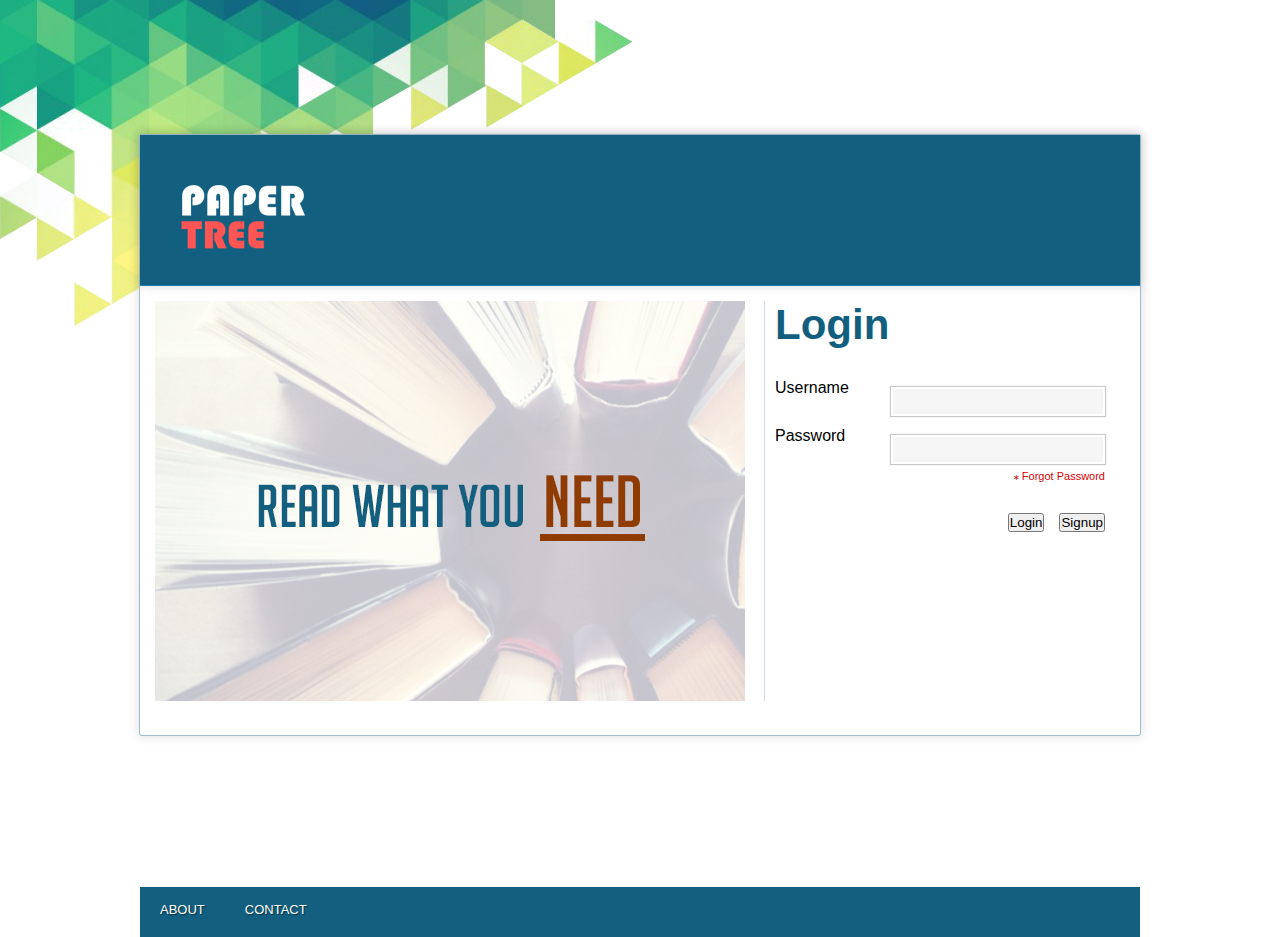
<file: index.html>
﻿<!-- 

Project Codename: Papertree
Codding By Anjali Verma
Version 1.0

(In Development Phase)
-->

<!DOCTYPE html>
<html>

<head>
<meta content="text/html; charset=utf-8" http-equiv="Content-Type">

<title>Title | Login</title>

<!---------------------------- CSS ------------------------------------------>

	<link rel="stylesheet" type="text/css" media="all" href="css/style.css">
	
<!---------------------------- CSS ------------------------------------------>

<!---------------------------- JS ------------------------------------------->

  
<!---------------------------- JS ------------------------------------------->

</head>

<body>
	<div id="frame">
		<header>
			<div id="pre-header">
				<div class="logo"><a href="#"><img src="images/logo.png" class="" alt=""></a></div>
			</div>
		</header>
		<div id="page">
			<div class="int-slider"><img src="images/slides/Slide1.jpg"></div>
			<div class="int-loginbox">
				<h1>Login</h1>
				<form>
					<label>Username</label><input type="text" class="logtext">
						<div class="clearfix"></div>
					<label>Password</label><input type="text" class="logtext">
						<div class="clearfix"></div>
					<a href="#" class="ft_pass"><aside style="font-size:8px;display:inline;">&lowast;&nbsp;</aside>Forgot Password</a>
						<div class="clearfix"></div>
					<div class="log_but"><input type="button" value="Signup"><input type="button" value="Login" style="margin-right:0px;"></div>
				</form>
			</div>						
		</div>
		
		<div class="clearfix"></div>
	<div id="int_footer">
	
		<div id="navigation">
			<ul>
			<li><a href="#">About</a></li>
			<li><a href="#">Contact</a></li>
			</ul>
		</div>
	
	</div>
		
	</div>	
</body>

</html>
</file>
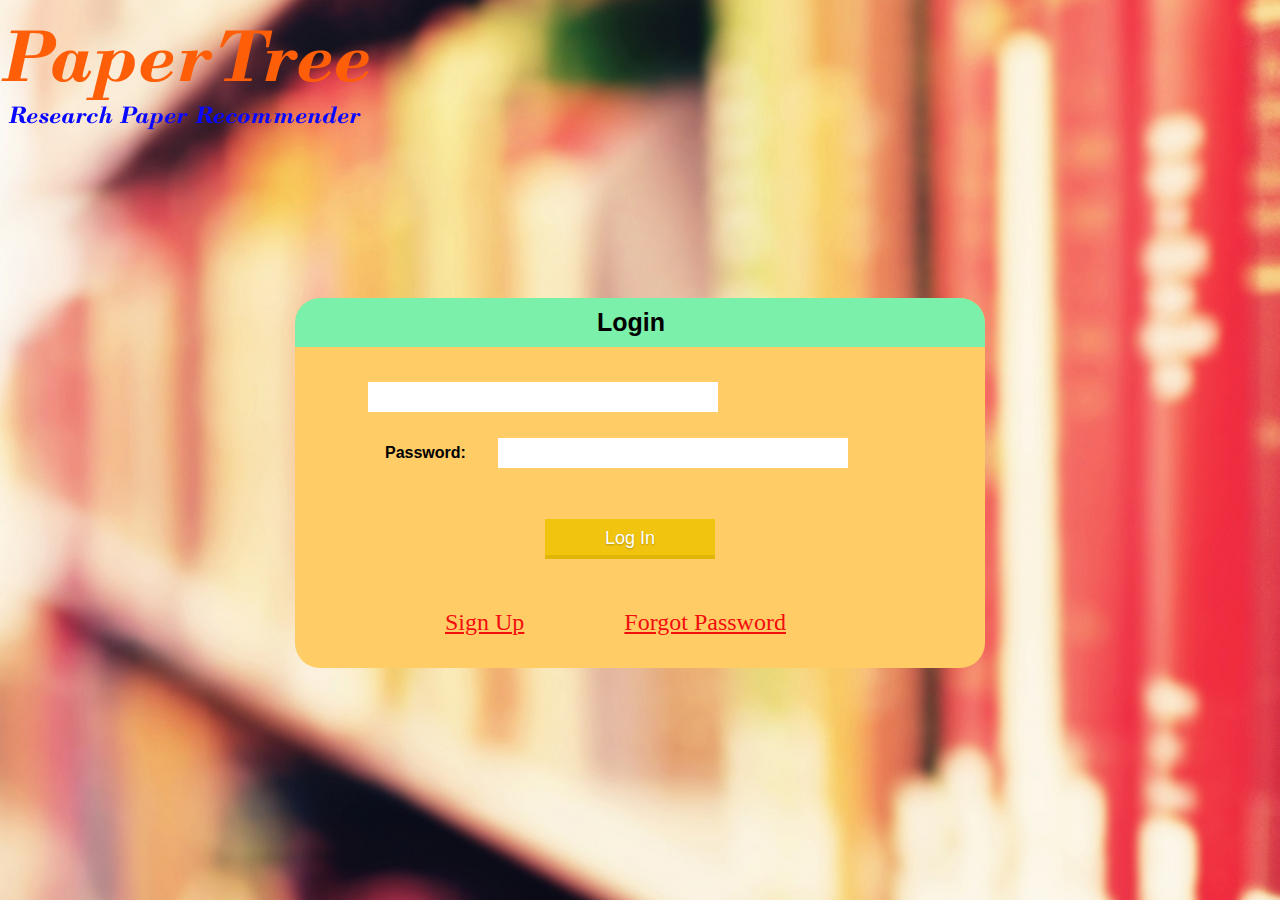
<file: ritika-war/web/index.html>
﻿<html>
<head>
<title>
</title>
<link rel="stylesheet" type="text/css" href="ind.css">
<style type="text/css">
       a:link {color: #F30D0D;    font-size: x-large;}     
       a:visited {color: #F30D0D;}  
       a:hover {color: black;}    
       a:active {color: black;}   
    </style>
</head>
<body id="bg">
    <div id="app_name" style="height:auto;width:auto;"><img src = "logo.png" class="logo-img"></div>
<div class="login_panel">
<p class="login_text">Login</p>
<form action="login" method="post"> 
<p class="label">Username:<input name= "user" type="text" class="text_box"></p>
<p class="label">Password:<input name= "pass" type="password" class="text_box" style="margin-left:32px"></p>

<input type="submit" value="Log In" class="button_text" style="margin-left:250px;">
</form>
<p id="link1"><a href="Register.html" class="links" style="margin-left:100px;">Sign Up</a><a href="forgot.html" class="links" style="margin-left:100px;">Forgot Password</a></p>
</div>
</body>
</html>
</file>
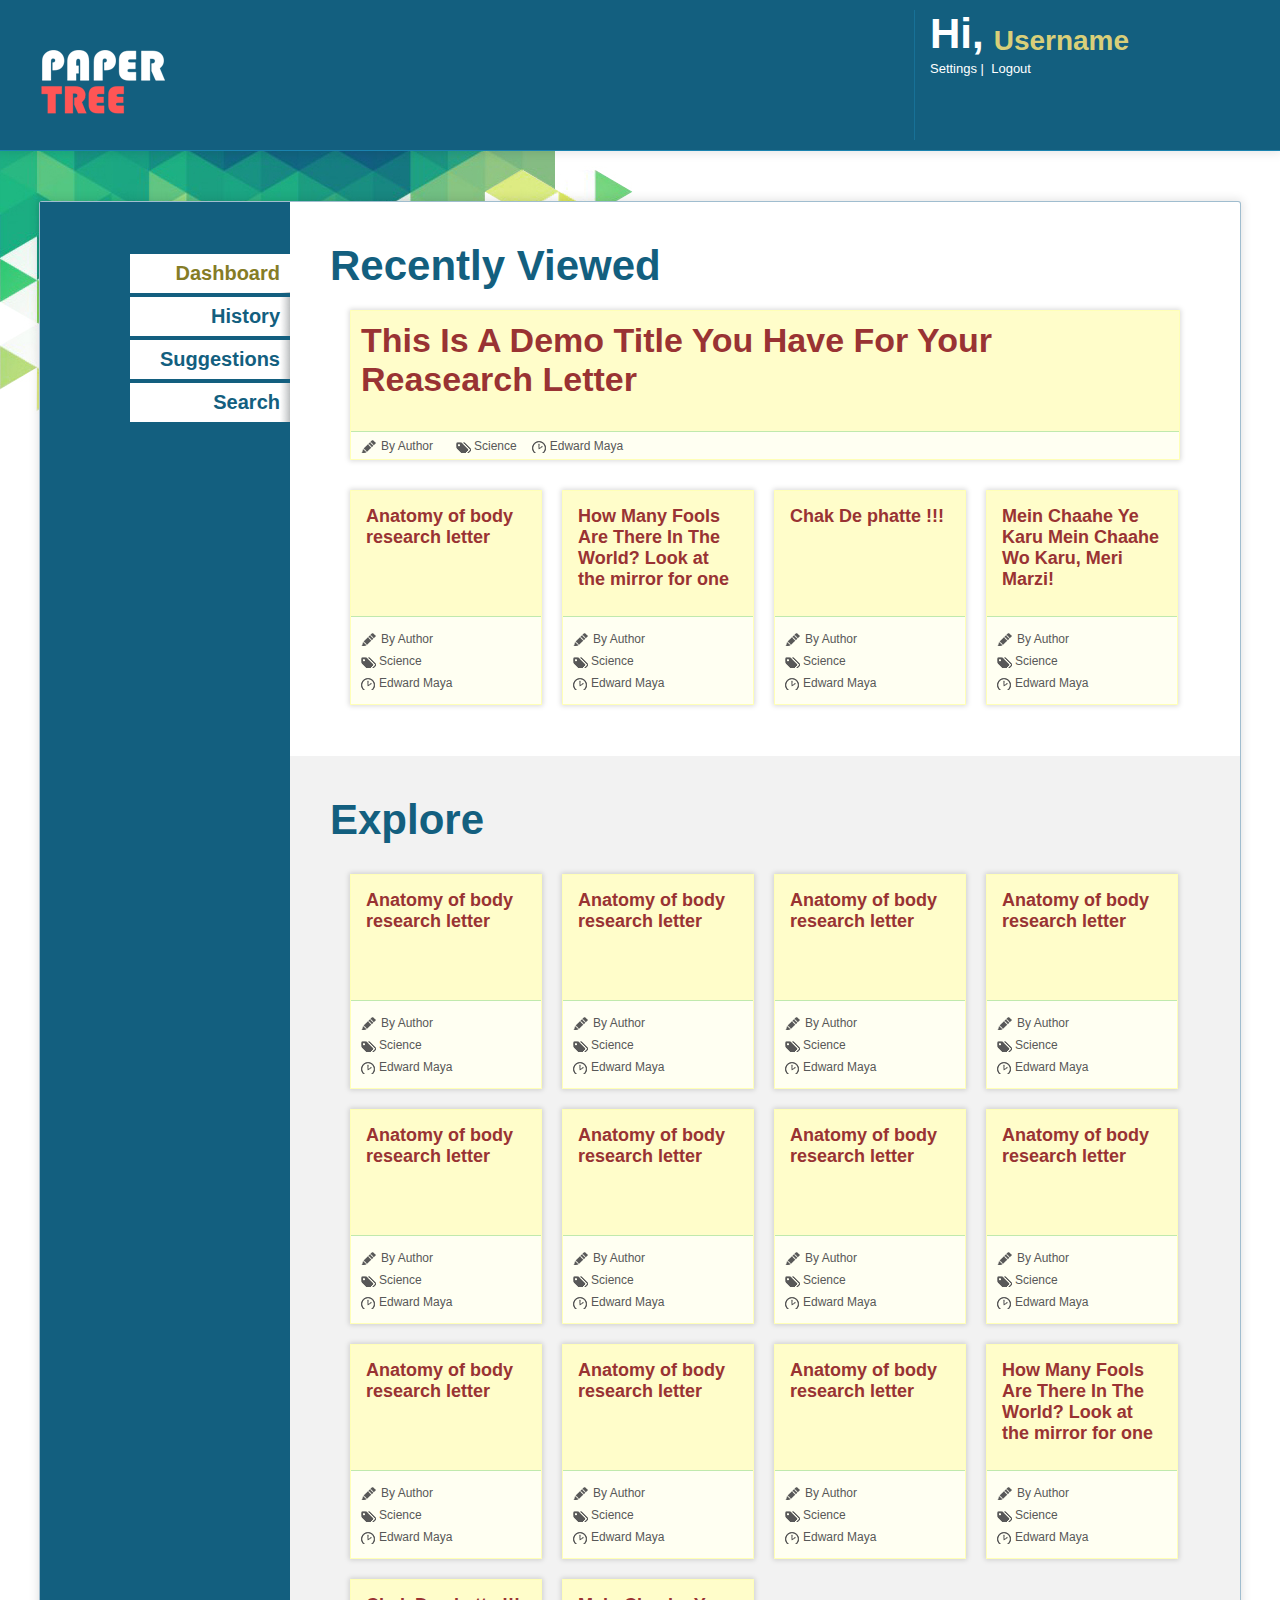
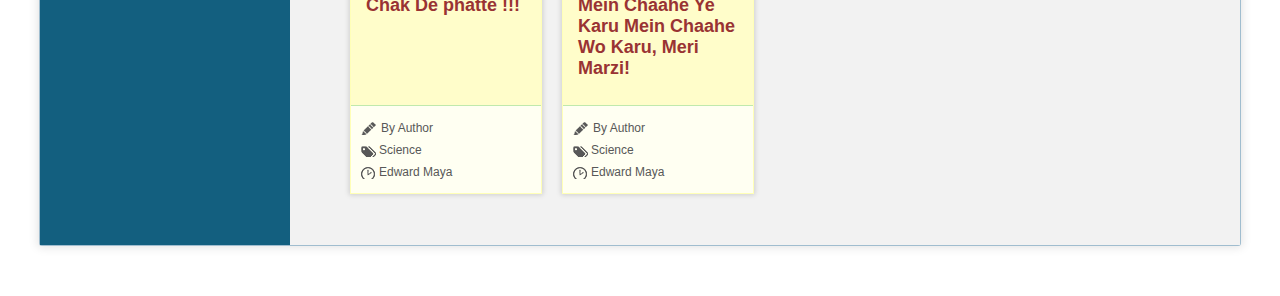
<file: backend.html>
﻿<!-- 

Project Codename: Papertree
Codding By Anjali Verma
Version 1.0

(In Development Phase)
-->

<!DOCTYPE html>
<html>

<head>
<meta content="text/html; charset=utf-8" http-equiv="Content-Type">

<title>Title | Backend</title>

<!---------------------------- CSS ------------------------------------------>

	<link rel="stylesheet" type="text/css" media="all" href="css/style.css">
	
<!---------------------------- CSS ------------------------------------------>

<!---------------------------- JS ------------------------------------------->

	<script src="js/jquery.js"></script>
	<script src="js/tabs.js"></script>
	
	

<!---------------------------- JS ------------------------------------------->

</head>

<body style="background:url('images/bg.jpg') 0px 150px no-repeat">
		<header>
			<div id="pre-header">
				<div class="logo"><a href="#"><img src="images/logo.png" class="" alt=""></a></div>
				<div class="user-sect">
					<span class="user-details"><h1>Hi,</h1><h2>Username</h2></span>
					<div class="clearfix"></div>
					<span class="user-set"><a href="#">Settings</a>&nbsp;|&nbsp; <a href="#">Logout</a></span>
				</div>
			</div>
		</header>
	
	<div id="page-frame">
		<div id="page">
			<div id="sidebar">
				<ul class="tabs" id="tabs">
					<li><a href="#Dashboard">Dashboard</a></li>
					<li><a href="#History">History</a></li>
					<li><a href="#Suggestions">Suggestions</a></li>
					<li><a href="#Search">Search</a></li>
				</ul>
			</div>
			<div id="content">
				<div id="Dashboard" class="tab-section dashboard">
				
					<div class="recent-post-dashboard">
						<h1 class="main-heading">Recently Viewed</h1>
						<div class="last-post">
							<div class="post-title">
								<h3><a href="">This is a demo title you have for your reasearch letter</a></h3>
							</div>
							<div class="post-meta">
								<a href="#" class="post-desc author-details">By Author</a>
								<a href="#" class="post-desc category">Science</a>
								<a href="#" class="post-desc published-on">Edward Maya</a>
								<div class="clearfix"></div>
							</div>
						</div>
						<div class="last-post-grid">
							<ul>
								<li>
									<h3><a href="#">Anatomy of body research letter</a></h3>
									<div class="last-post-grid-meta">
										<a href="#" class="post-desc author-details">By Author</a>
										<a href="#" class="post-desc category">Science</a>
										<a href="#" class="post-desc published-on">Edward Maya</a>
										<div class="clearfix"></div>
									</div>
								</li>
								<li>
									<h3><a href="#">How Many Fools Are There In The World? Look at the mirror for one</a></h3>
									<div class="last-post-grid-meta">
										<a href="#" class="post-desc author-details">By Author</a>
										<a href="#" class="post-desc category">Science</a>
										<a href="#" class="post-desc published-on">Edward Maya</a>
										<div class="clearfix"></div>
									</div>
								</li>
								<li>
									<h3><a href="#">Chak De phatte !!!</a></h3>
									<div class="last-post-grid-meta">
										<a href="#" class="post-desc author-details">By Author</a>
										<a href="#" class="post-desc category">Science</a>
										<a href="#" class="post-desc published-on">Edward Maya</a>
										<div class="clearfix"></div>
									</div>
								</li>
								<li>
									<h3><a href="#">Mein Chaahe Ye Karu Mein Chaahe Wo Karu, Meri Marzi!</a></h3>
									<div class="last-post-grid-meta">
										<a href="#" class="post-desc author-details">By Author</a>
										<a href="#" class="post-desc category">Science</a>
										<a href="#" class="post-desc published-on">Edward Maya</a>
										<div class="clearfix"></div>
									</div>
								</li>
							</ul>
							<div class="clearfix"></div>
						</div>						
					</div>

					<div class="other-post-dashboard">
						<h1 class="main-heading">Explore</h1>
						
						<div class="last-post-grid">
							<ul>
								<li>
									<h3><a href="#">Anatomy of body research letter</a></h3>
									<div class="last-post-grid-meta">
										<a href="#" class="post-desc author-details">By Author</a>
										<a href="#" class="post-desc category">Science</a>
										<a href="#" class="post-desc published-on">Edward Maya</a>
										<div class="clearfix"></div>
									</div>
								</li>
								<li>
									<h3><a href="#">Anatomy of body research letter</a></h3>
									<div class="last-post-grid-meta">
										<a href="#" class="post-desc author-details">By Author</a>
										<a href="#" class="post-desc category">Science</a>
										<a href="#" class="post-desc published-on">Edward Maya</a>
										<div class="clearfix"></div>
									</div>
								</li>
								<li>
									<h3><a href="#">Anatomy of body research letter</a></h3>
									<div class="last-post-grid-meta">
										<a href="#" class="post-desc author-details">By Author</a>
										<a href="#" class="post-desc category">Science</a>
										<a href="#" class="post-desc published-on">Edward Maya</a>
										<div class="clearfix"></div>
									</div>
								</li>
								<li>
									<h3><a href="#">Anatomy of body research letter</a></h3>
									<div class="last-post-grid-meta">
										<a href="#" class="post-desc author-details">By Author</a>
										<a href="#" class="post-desc category">Science</a>
										<a href="#" class="post-desc published-on">Edward Maya</a>
										<div class="clearfix"></div>
									</div>
								</li>
								<li>
									<h3><a href="#">Anatomy of body research letter</a></h3>
									<div class="last-post-grid-meta">
										<a href="#" class="post-desc author-details">By Author</a>
										<a href="#" class="post-desc category">Science</a>
										<a href="#" class="post-desc published-on">Edward Maya</a>
										<div class="clearfix"></div>
									</div>
								</li>
								<li>
									<h3><a href="#">Anatomy of body research letter</a></h3>
									<div class="last-post-grid-meta">
										<a href="#" class="post-desc author-details">By Author</a>
										<a href="#" class="post-desc category">Science</a>
										<a href="#" class="post-desc published-on">Edward Maya</a>
										<div class="clearfix"></div>
									</div>
								</li>
								<li>
									<h3><a href="#">Anatomy of body research letter</a></h3>
									<div class="last-post-grid-meta">
										<a href="#" class="post-desc author-details">By Author</a>
										<a href="#" class="post-desc category">Science</a>
										<a href="#" class="post-desc published-on">Edward Maya</a>
										<div class="clearfix"></div>
									</div>
								</li>
								<li>
									<h3><a href="#">Anatomy of body research letter</a></h3>
									<div class="last-post-grid-meta">
										<a href="#" class="post-desc author-details">By Author</a>
										<a href="#" class="post-desc category">Science</a>
										<a href="#" class="post-desc published-on">Edward Maya</a>
										<div class="clearfix"></div>
									</div>
								</li>
								<li>
									<h3><a href="#">Anatomy of body research letter</a></h3>
									<div class="last-post-grid-meta">
										<a href="#" class="post-desc author-details">By Author</a>
										<a href="#" class="post-desc category">Science</a>
										<a href="#" class="post-desc published-on">Edward Maya</a>
										<div class="clearfix"></div>
									</div>
								</li>
								<li>
									<h3><a href="#">Anatomy of body research letter</a></h3>
									<div class="last-post-grid-meta">
										<a href="#" class="post-desc author-details">By Author</a>
										<a href="#" class="post-desc category">Science</a>
										<a href="#" class="post-desc published-on">Edward Maya</a>
										<div class="clearfix"></div>
									</div>
								</li>
								<li>
									<h3><a href="#">Anatomy of body research letter</a></h3>
									<div class="last-post-grid-meta">
										<a href="#" class="post-desc author-details">By Author</a>
										<a href="#" class="post-desc category">Science</a>
										<a href="#" class="post-desc published-on">Edward Maya</a>
										<div class="clearfix"></div>
									</div>
								</li>
								<li>
									<h3><a href="#">How Many Fools Are There In The World? Look at the mirror for one</a></h3>
									<div class="last-post-grid-meta">
										<a href="#" class="post-desc author-details">By Author</a>
										<a href="#" class="post-desc category">Science</a>
										<a href="#" class="post-desc published-on">Edward Maya</a>
										<div class="clearfix"></div>
									</div>
								</li>
								<li>
									<h3><a href="#">Chak De phatte !!!</a></h3>
									<div class="last-post-grid-meta">
										<a href="#" class="post-desc author-details">By Author</a>
										<a href="#" class="post-desc category">Science</a>
										<a href="#" class="post-desc published-on">Edward Maya</a>
										<div class="clearfix"></div>
									</div>
								</li>
								<li>
									<h3><a href="#">Mein Chaahe Ye Karu Mein Chaahe Wo Karu, Meri Marzi!</a></h3>
									<div class="last-post-grid-meta">
										<a href="#" class="post-desc author-details">By Author</a>
										<a href="#" class="post-desc category">Science</a>
										<a href="#" class="post-desc published-on">Edward Maya</a>
										<div class="clearfix"></div>
									</div>
								</li>
							</ul>
							<div class="clearfix"></div>
						</div>						
						
						
					</div>
				
				</div>
				<div id="History" class="tab-section">
				    <h2>Here we place title2</h2>
				    <p>Here we place details2 </p>
				</div>
				<div id="Suggestions" class="tab-section">
				    <h2>Here we place title3</h2>
				    <p>Here we place details3 </p>
				</div>
				<div id="Search" class="tab-section">
				
						<div class="srch-box">
							<h3>Looking For Something Eh?</h3>
							
								<div class="kwd-set">
									<div class="kwd-set"><input type="text"><button id="srch-max" class="srch-btn"></button></div>
								</div>	
						</div>
						<div class="srch-results">
							Here Results based on your search will be displayed
						</div>
									    
				</div>
			</div>
			<div style="clear:both;"></div>
		</div>
	</div>
	
	
	<script>
		$(document).ready(
		$('#srch-max').click(function(){
		
		        $('.srch-box').css({
		        'width':"auto", 
		        'height':"auto",
		        'min-height':"50px", 
		        'background':"transparent",
		        'margin':"0px",
		        'box-shadow':"0px 0px rgba(0,0,0,0)",
		        'border':"0px"
		        });
		        
		        $('.kwd-set').css({
		        'float':"right", 
		        'clear':"both",
		        'margin':"10px",
		        'width':"auto",
		        'height':"auto",
		        });
		        
		        $('.srch-box h3').css({
		        'display':"none" 
		        });
		        
		        $('.srch-results').css({
		        'display':"block",
		        'opacity':"1",
		        'height':"1000px"
		        });
		        
			})			
		)	
	</script>
	
</body>

</html>
</file>
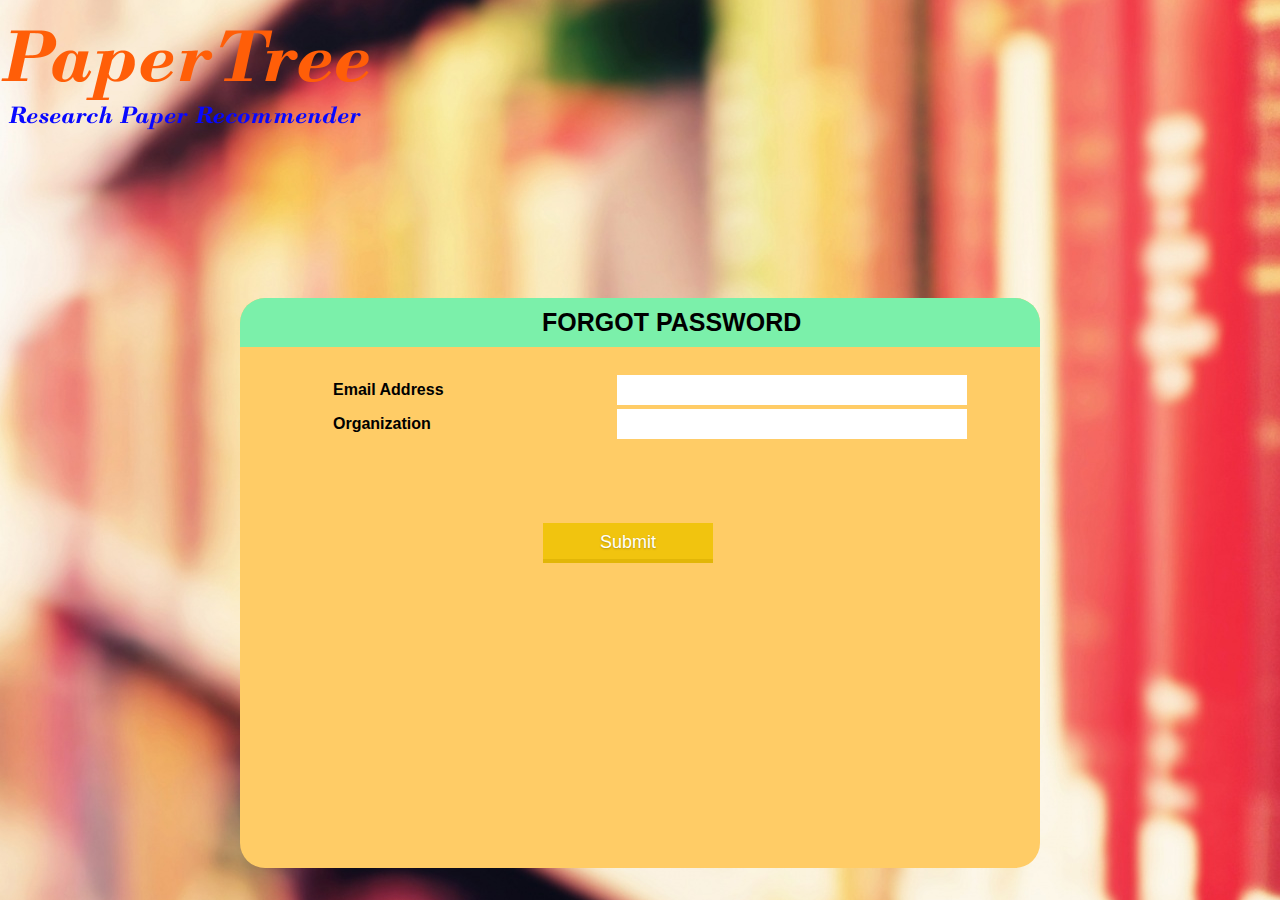
<file: ritika-war/web/forgot.html>
﻿<html>
<head>
<title>
</title>
<link rel="stylesheet" type="text/css" href="ind.css">
<style type="text/css">
       a:link {color: #F30D0D;    font-size: x-large;}     
       a:visited {color: #F30D0D;}  
       a:hover {color: black;}    
       a:active {color: black;}   
    </style>
</head>
<body id="bg">
    <div id="app_name" style="height:auto;width:auto;"><img src = "logo.png" class="logo-img"></div>
<div class="login_panel" id="signup">
<p class="login_text">FORGOT PASSWORD</p>
<form action="forgot" method="post"> 
    <table>
        <tr>
           <td> <label class="label"  for="email">Email Address</label>  </td>
           <td> <input name="email" type="text" class="text_box"></td>
        </tr>
        <tr>
           <td> <label class="label"  for="org">Organization</label></td>
           <td> <input type="text" name="org" class="text_box"> </td>
        </tr>   
        <tr>
           <td> <input type="button" value="Submit" name="Submit" class="button_text" style="margin-top:80px; margin-left:300px;"></td> 
        </tr>
    </table>
</form>
</div>
</body>
</html>
</file>
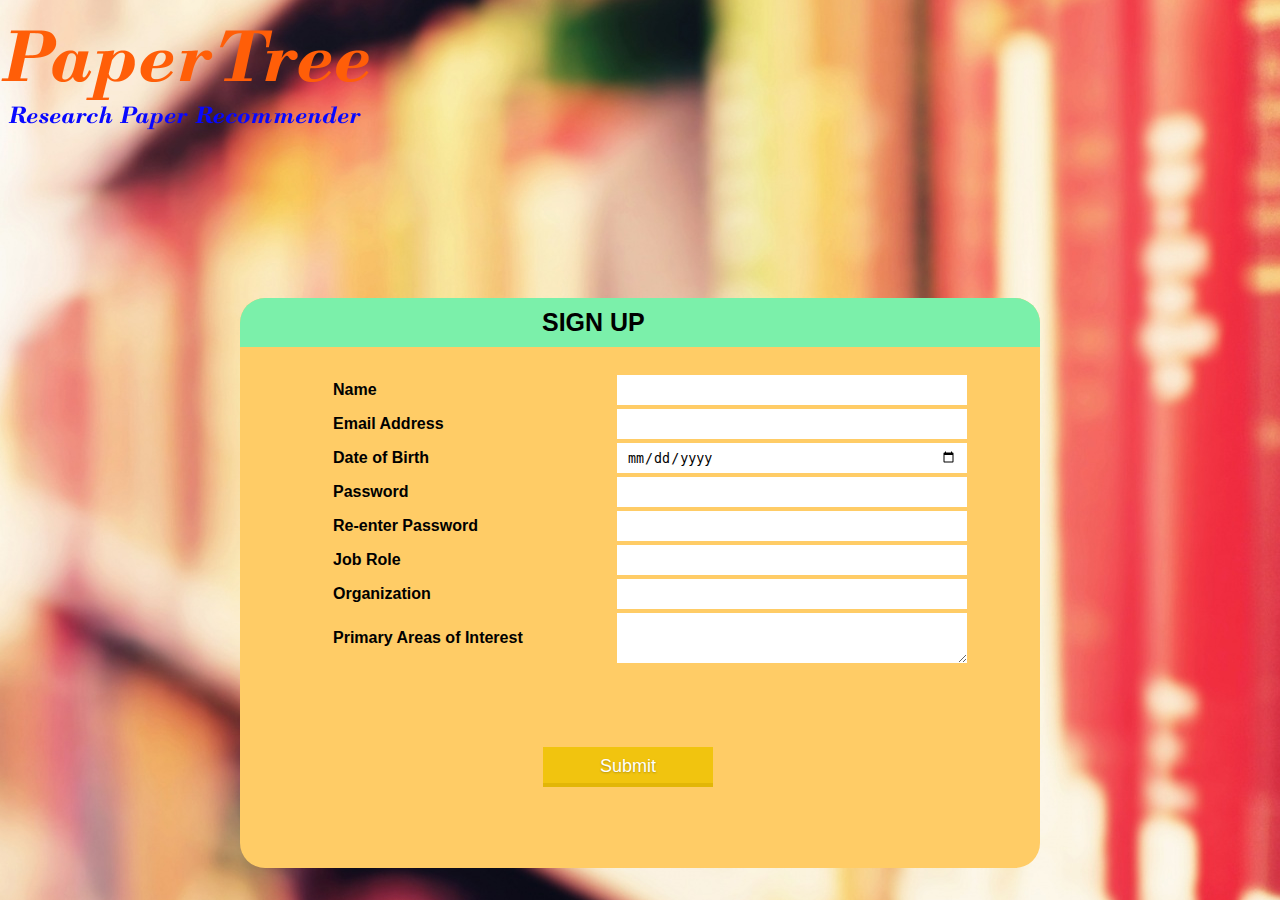
<file: ritika-war/web/Register.html>
﻿<html>
<head>
<title>
</title>
<link rel="stylesheet" type="text/css" href="ind.css">
<style type="text/css">
       a:link {color: #F30D0D;    font-size: x-large;}     
       a:visited {color: #F30D0D;}  
       a:hover {color: black;}    
       a:active {color: black;}   
    </style>
</head>
<body id="bg">
    <div id="app_name" style="height:auto;width:auto;"><img src = "logo.png" class="logo-img"></div>
<div class="login_panel" id="signup">
<p class="login_text">SIGN UP</p>
<form action="signup" method="post"> 
    <table><tr><td>
                <label class="label" for="name" >Name</label>  </td>
            <td><input name="name" type="text" class="text_box"></td>
        </tr><tr>

           <td> <label class="label"  for="email">Email Address</label>  </td>
           <td> <input name="email" type="text" class="text_box"></td>
</tr><tr>
           <td> <label class="label"  for="dob">Date of Birth</label></td>
           <td> <input type="date" name="dob" class="text_box"> </td>
</tr><tr>

           <td> <label class="label"  for="password">Password</label>  </td>
           <td> <input name="password" type="password" class="text_box">  </td>
</tr><tr>
           <td> <label class="label"  for="Rpassword">Re-enter Password</label>  </td>
           <td> <input name="Rpassword" type="password" class="text_box"></td>
</tr><tr>
           <td> <label class="label"  for="job">Job Role</label></td>
           <td> <input type="text" name="job" class="text_box"></td>
</tr><tr>
           <td> <label class="label"  for="org">Organization</label></td>
           <td> <input type="text" name="org" class="text_box"> </td>
</tr><tr>
           <td> <label class="label"  for="ins">Primary Areas of Interest</label></td>
           <td> <textarea name="ins" class="text_box" style="width:350px; height:50px;"> </textarea></td>
</tr><tr>
           <td> <input type="submit" value="Submit" name="Submit" class="button_text" style="margin-top:80px; margin-left:300px;"></td>
           
           <!--<td> <input type="button" value="Clear" name="Clear" class="button_text" style="margin-top:80px; margin-right:300px;">
</td>--></tr></table>
</form>
</div>
</body>
</html>
</file>
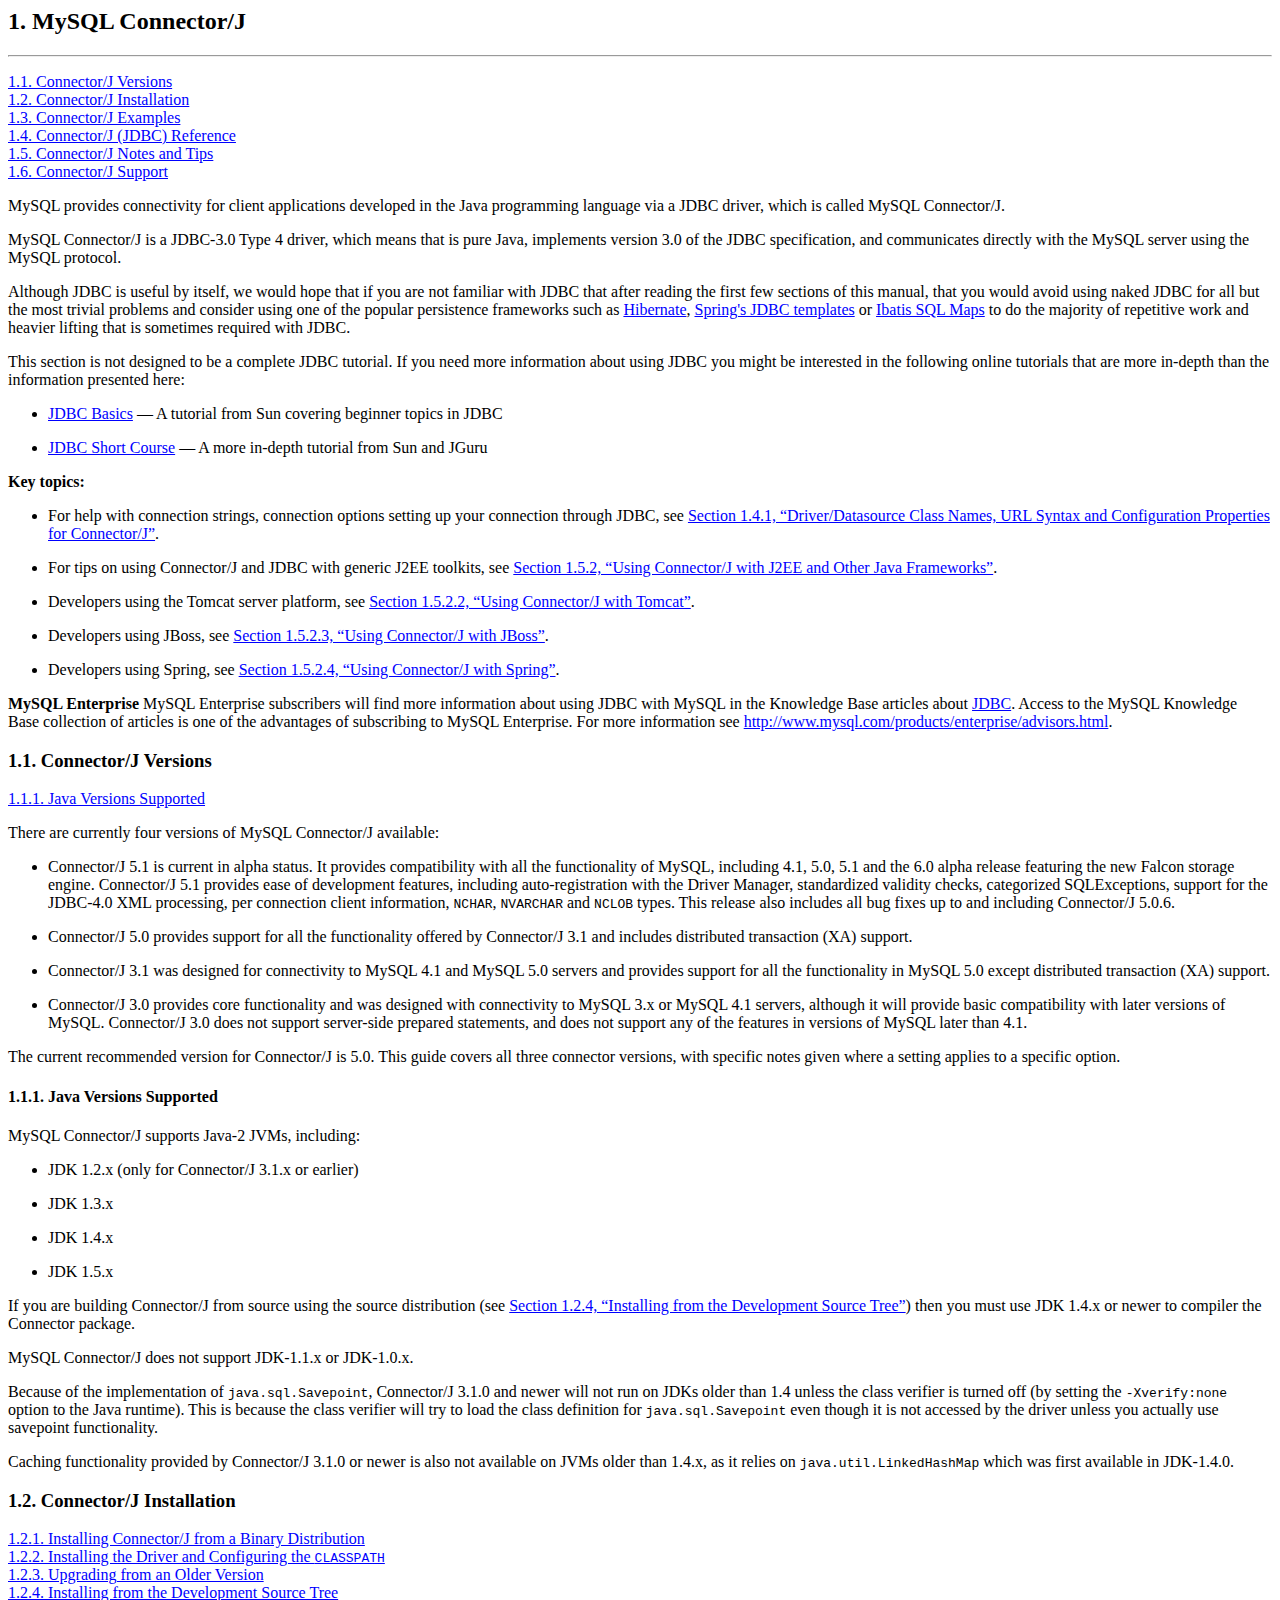
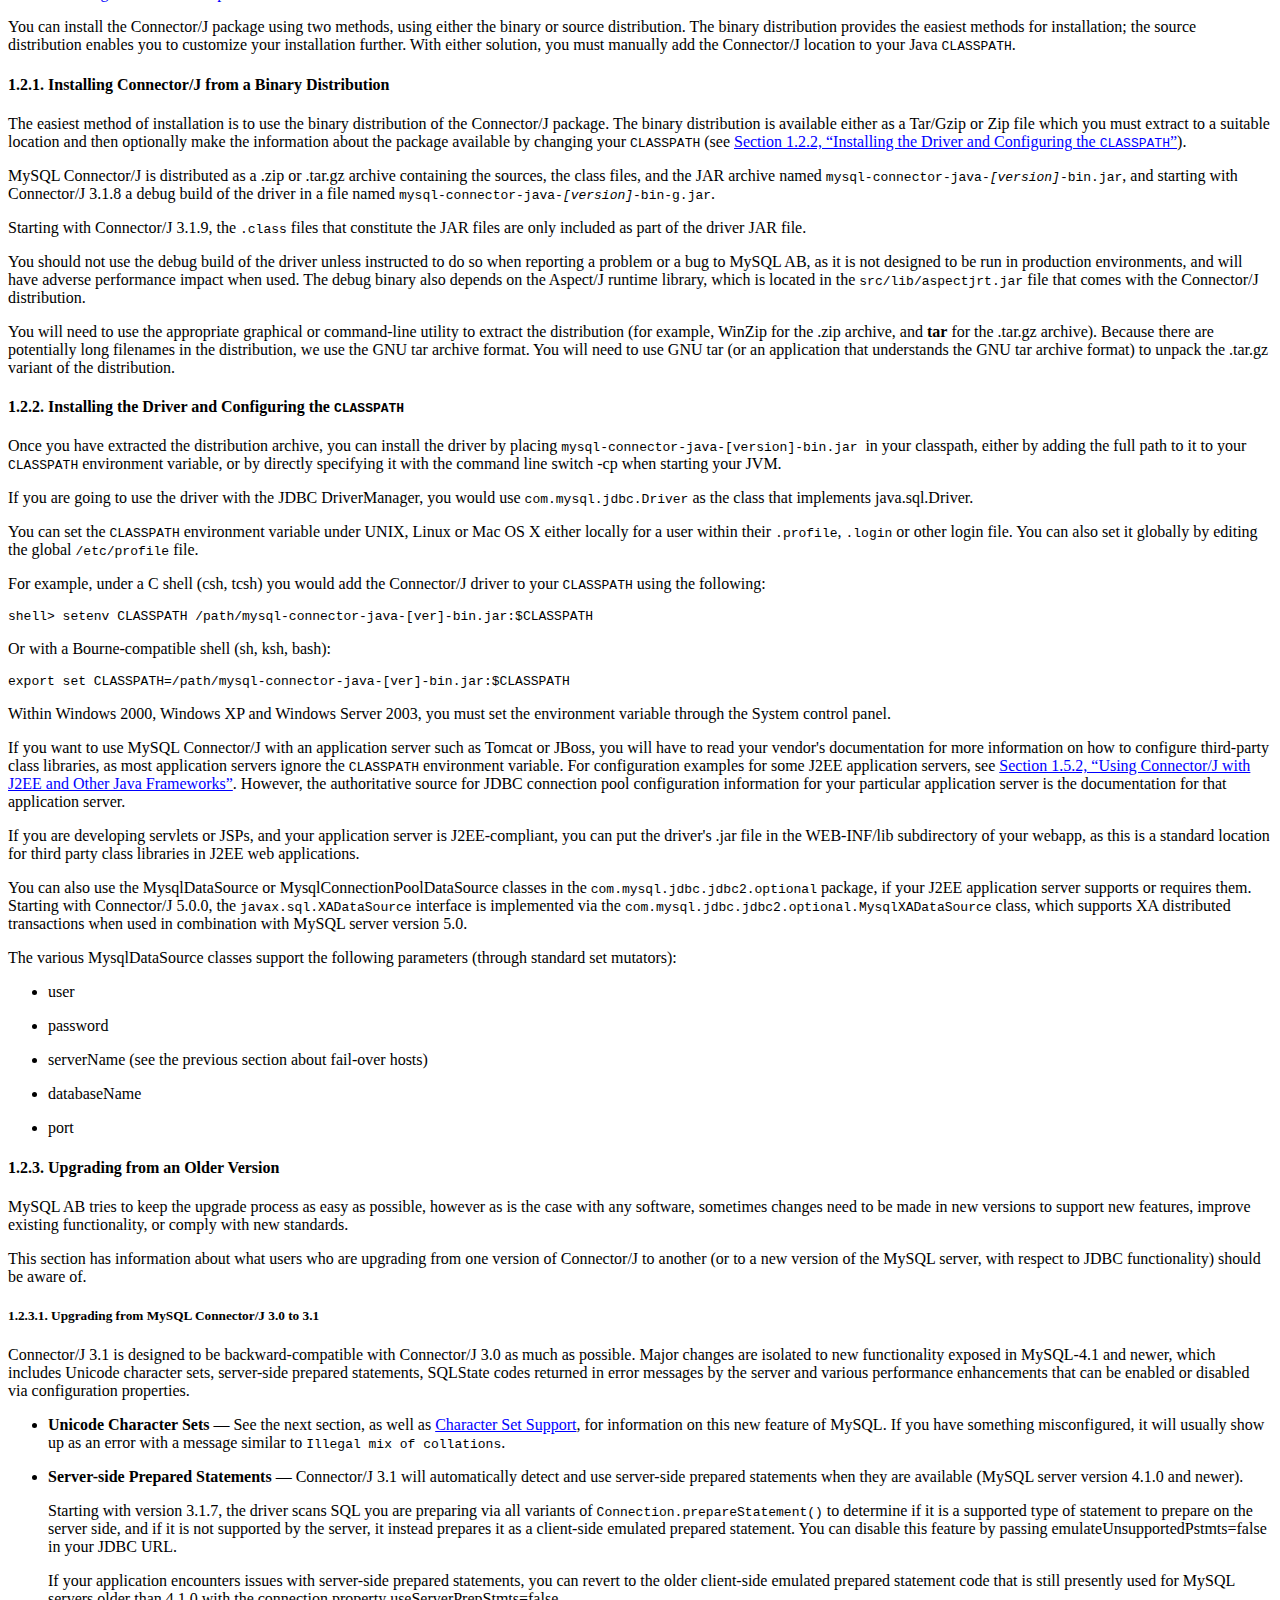
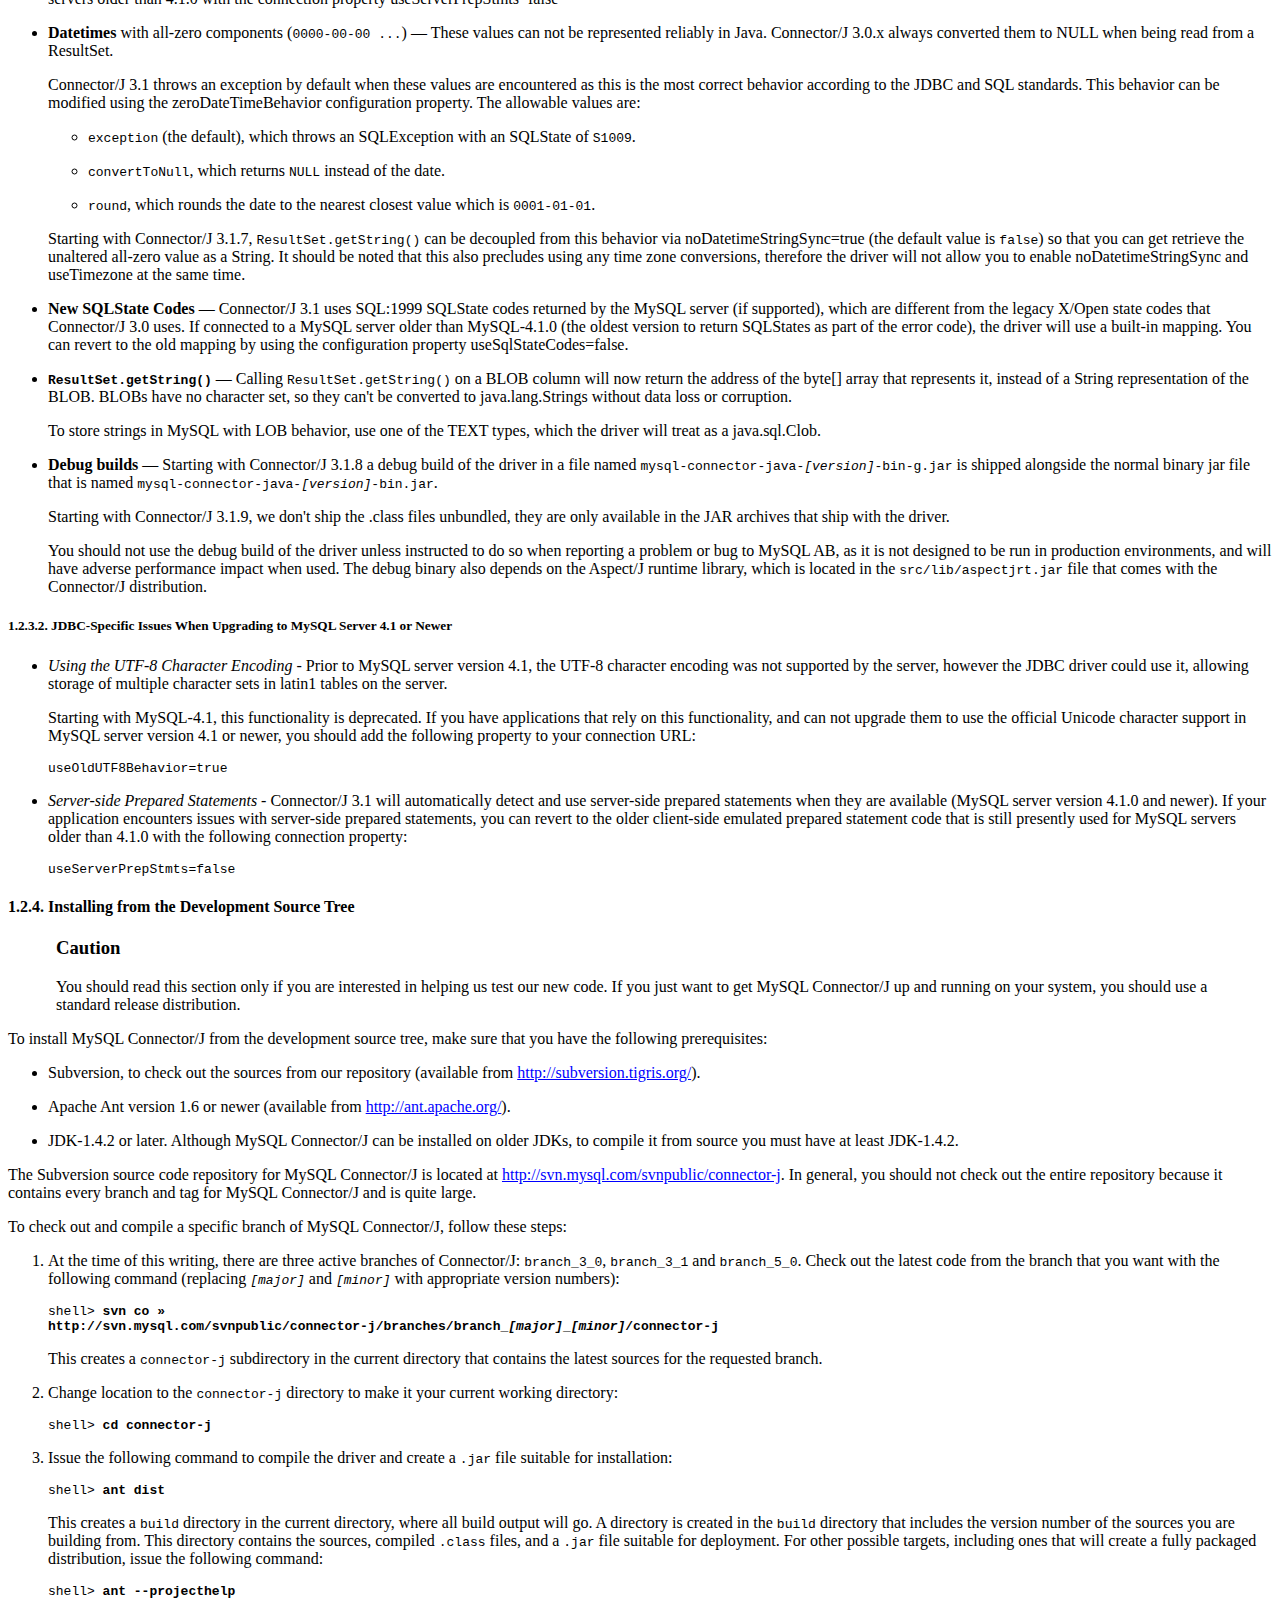
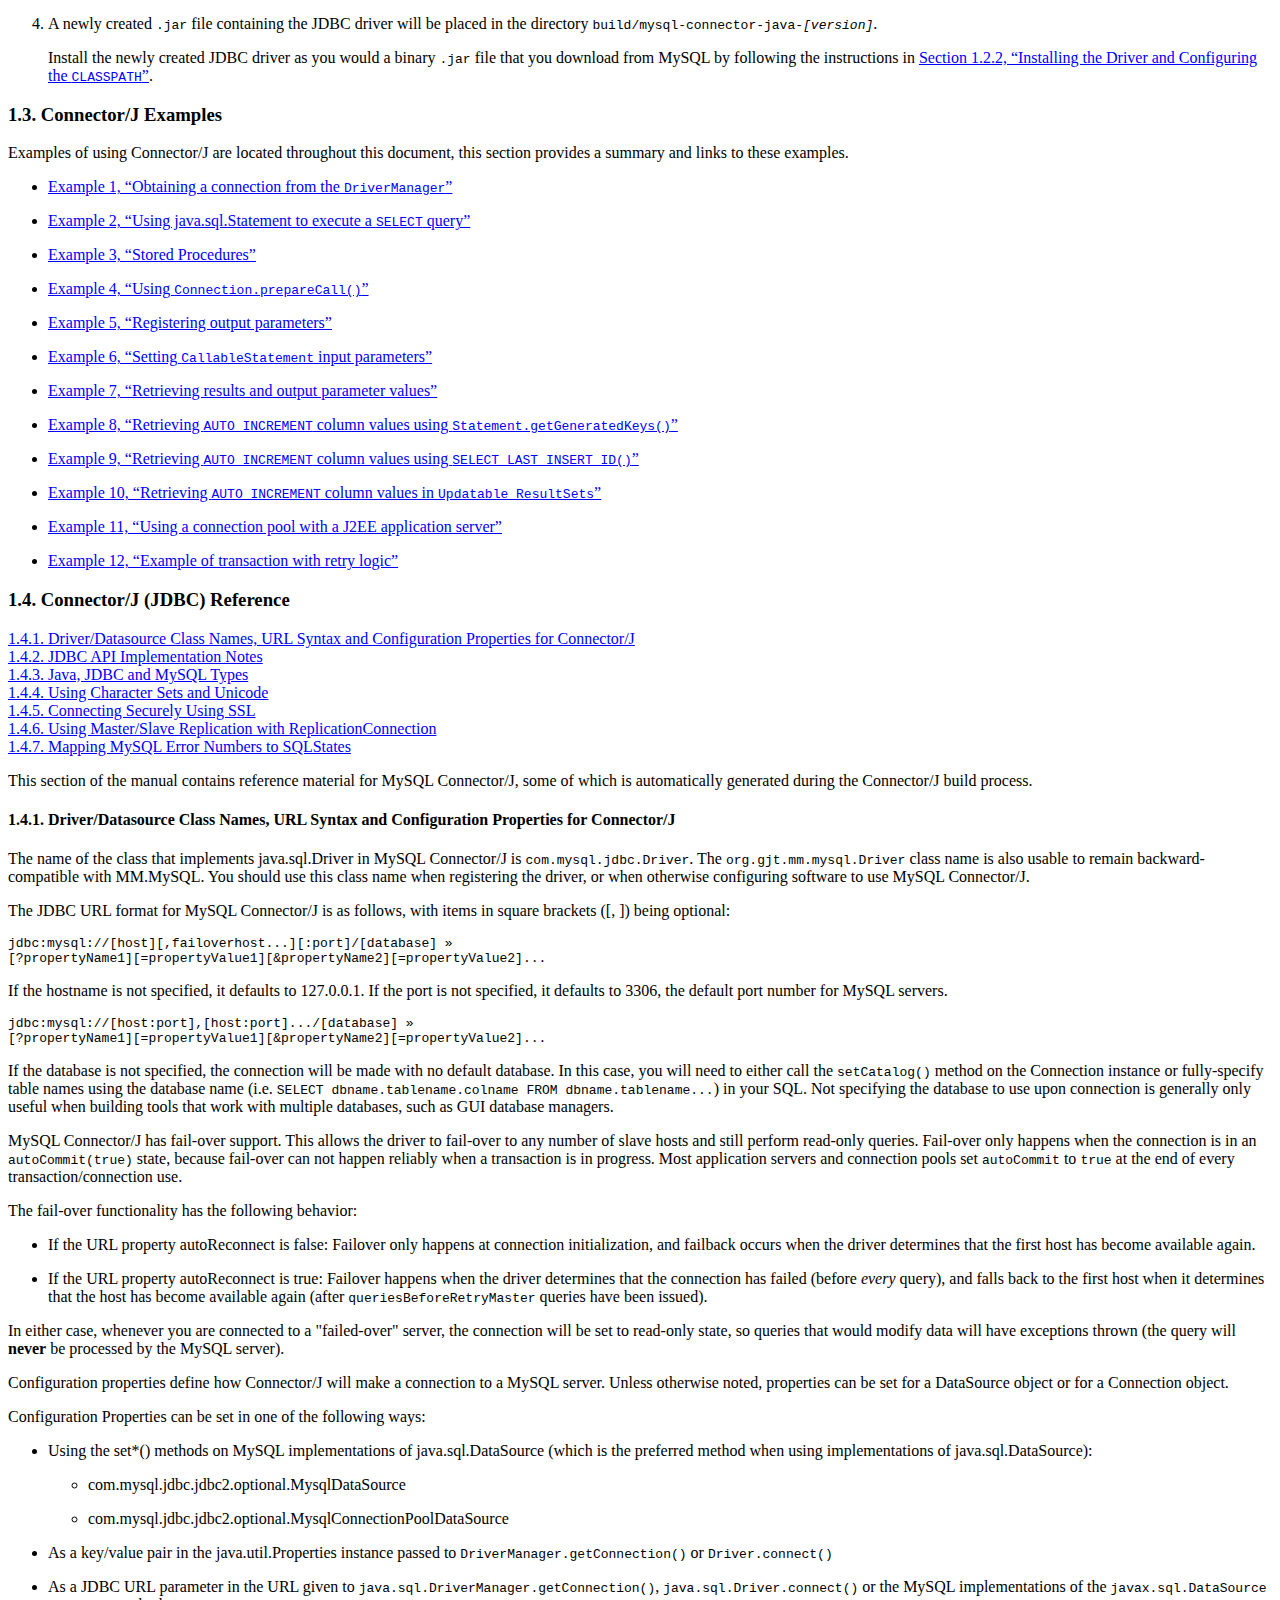
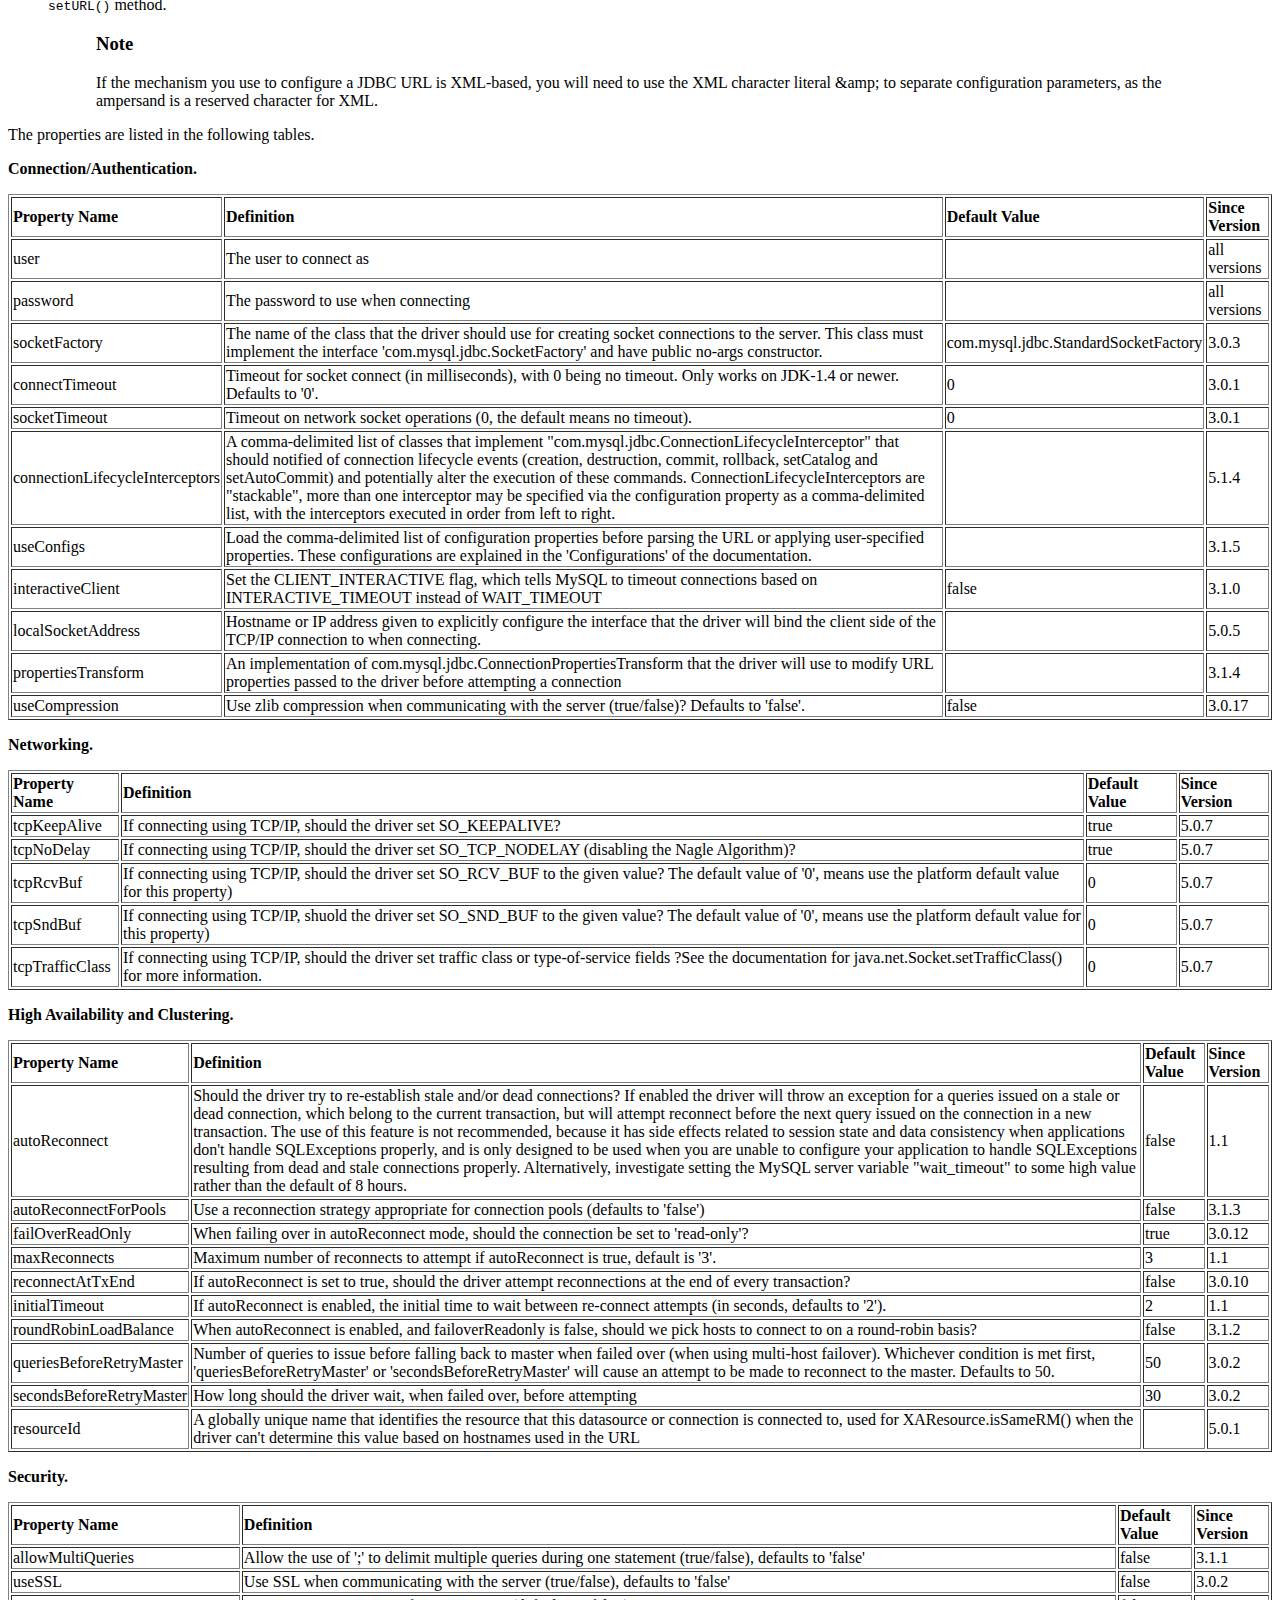
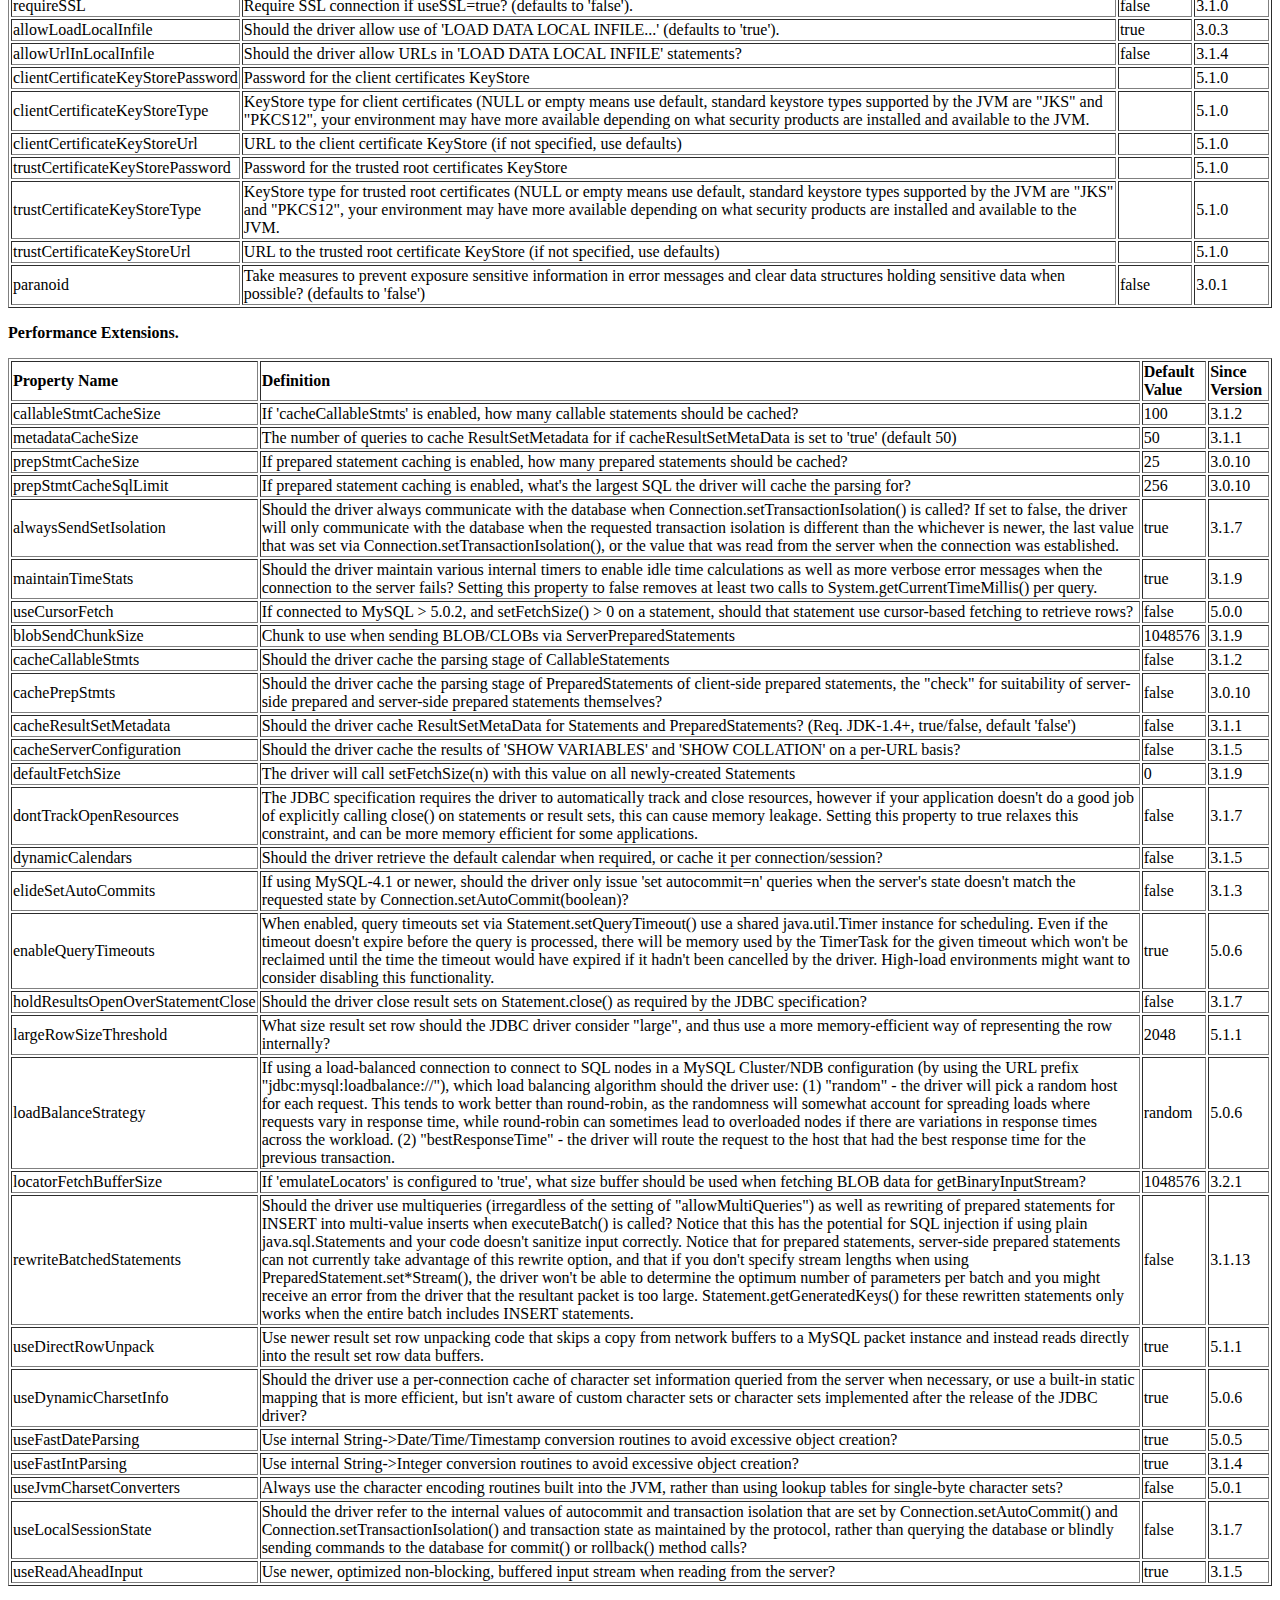
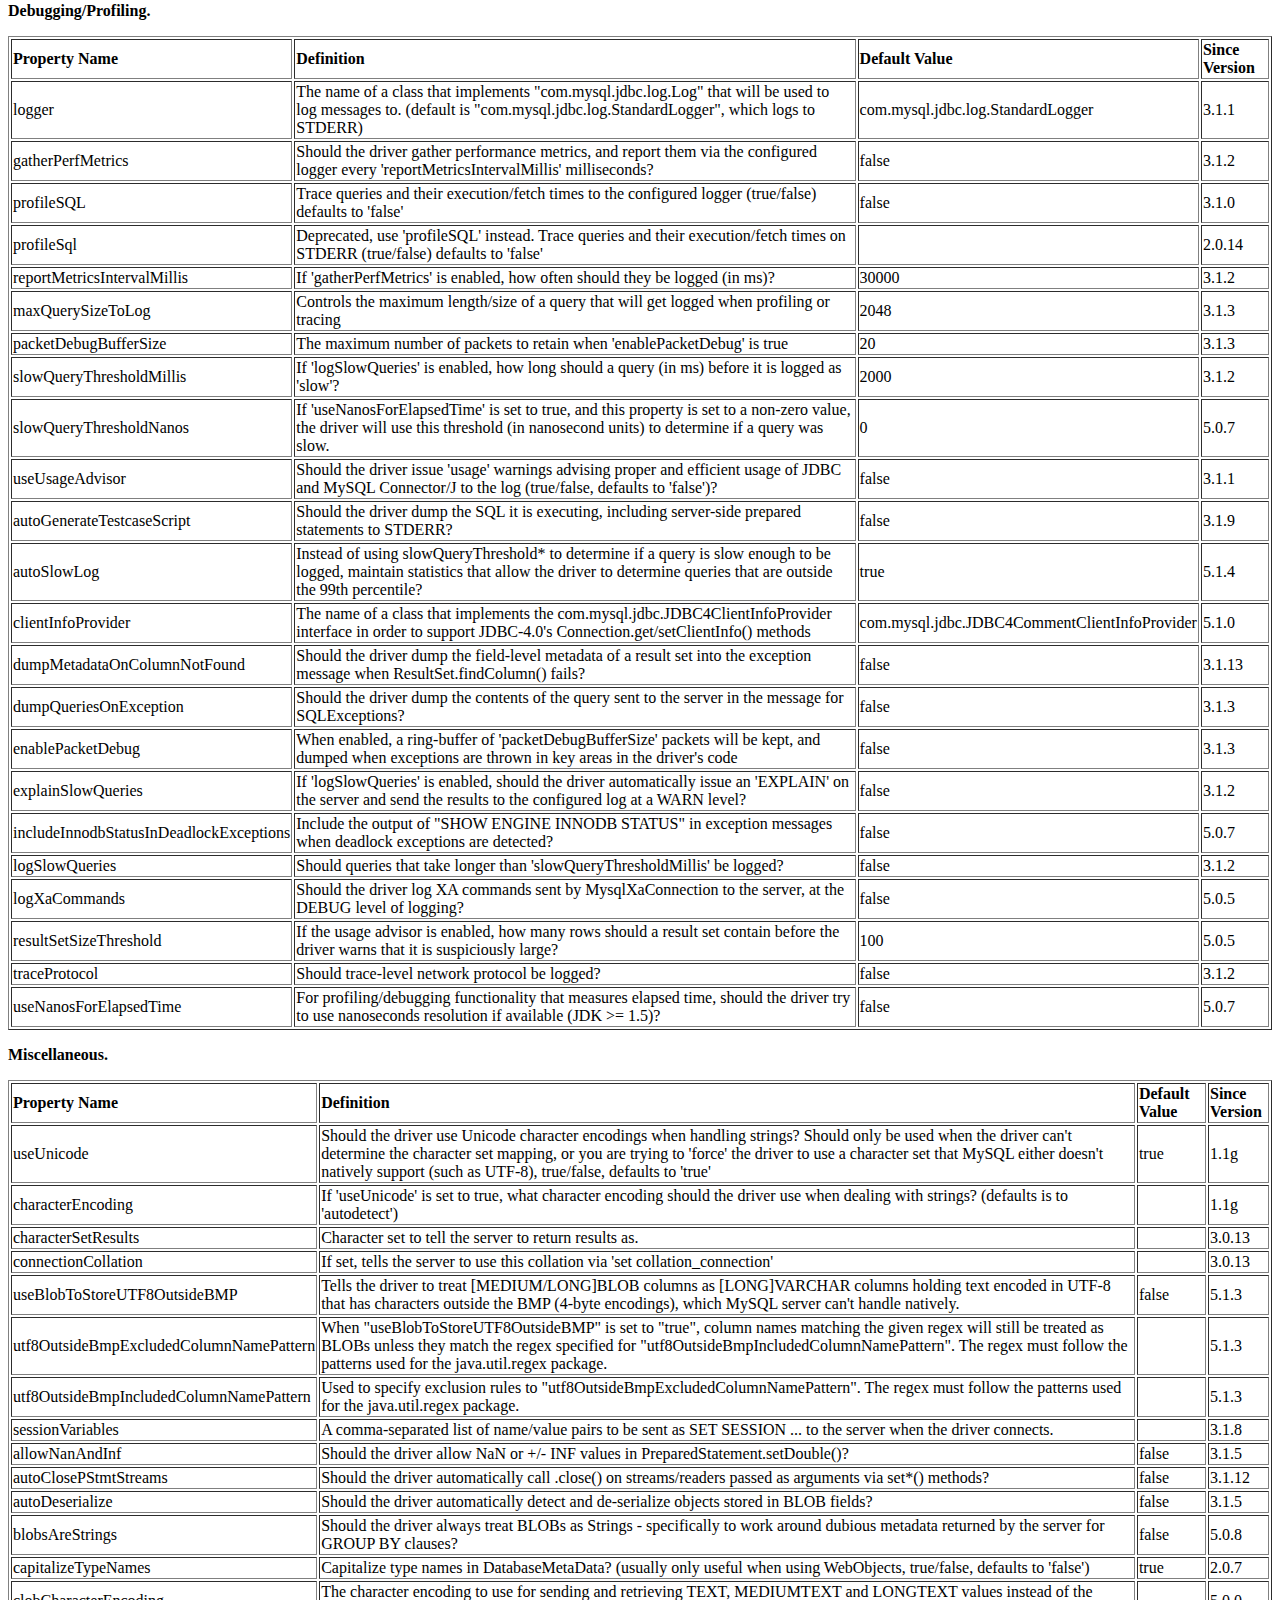
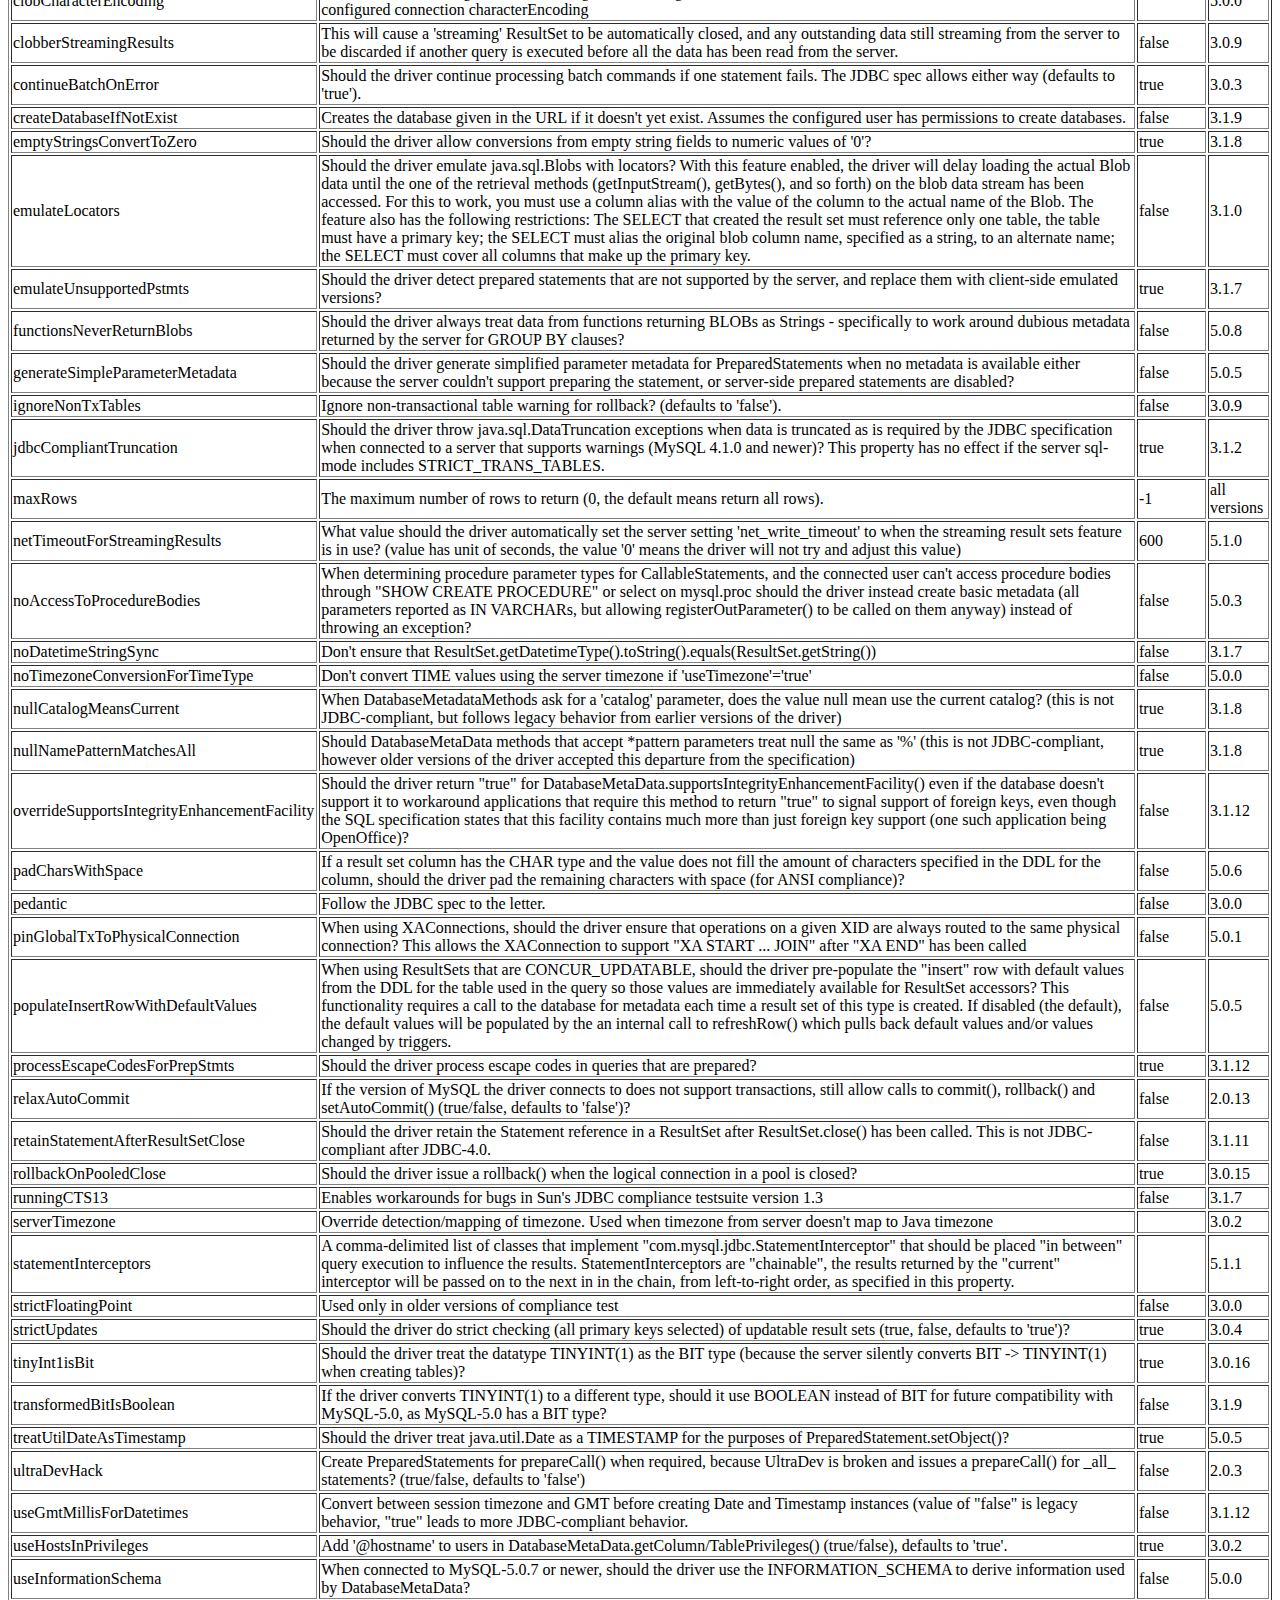
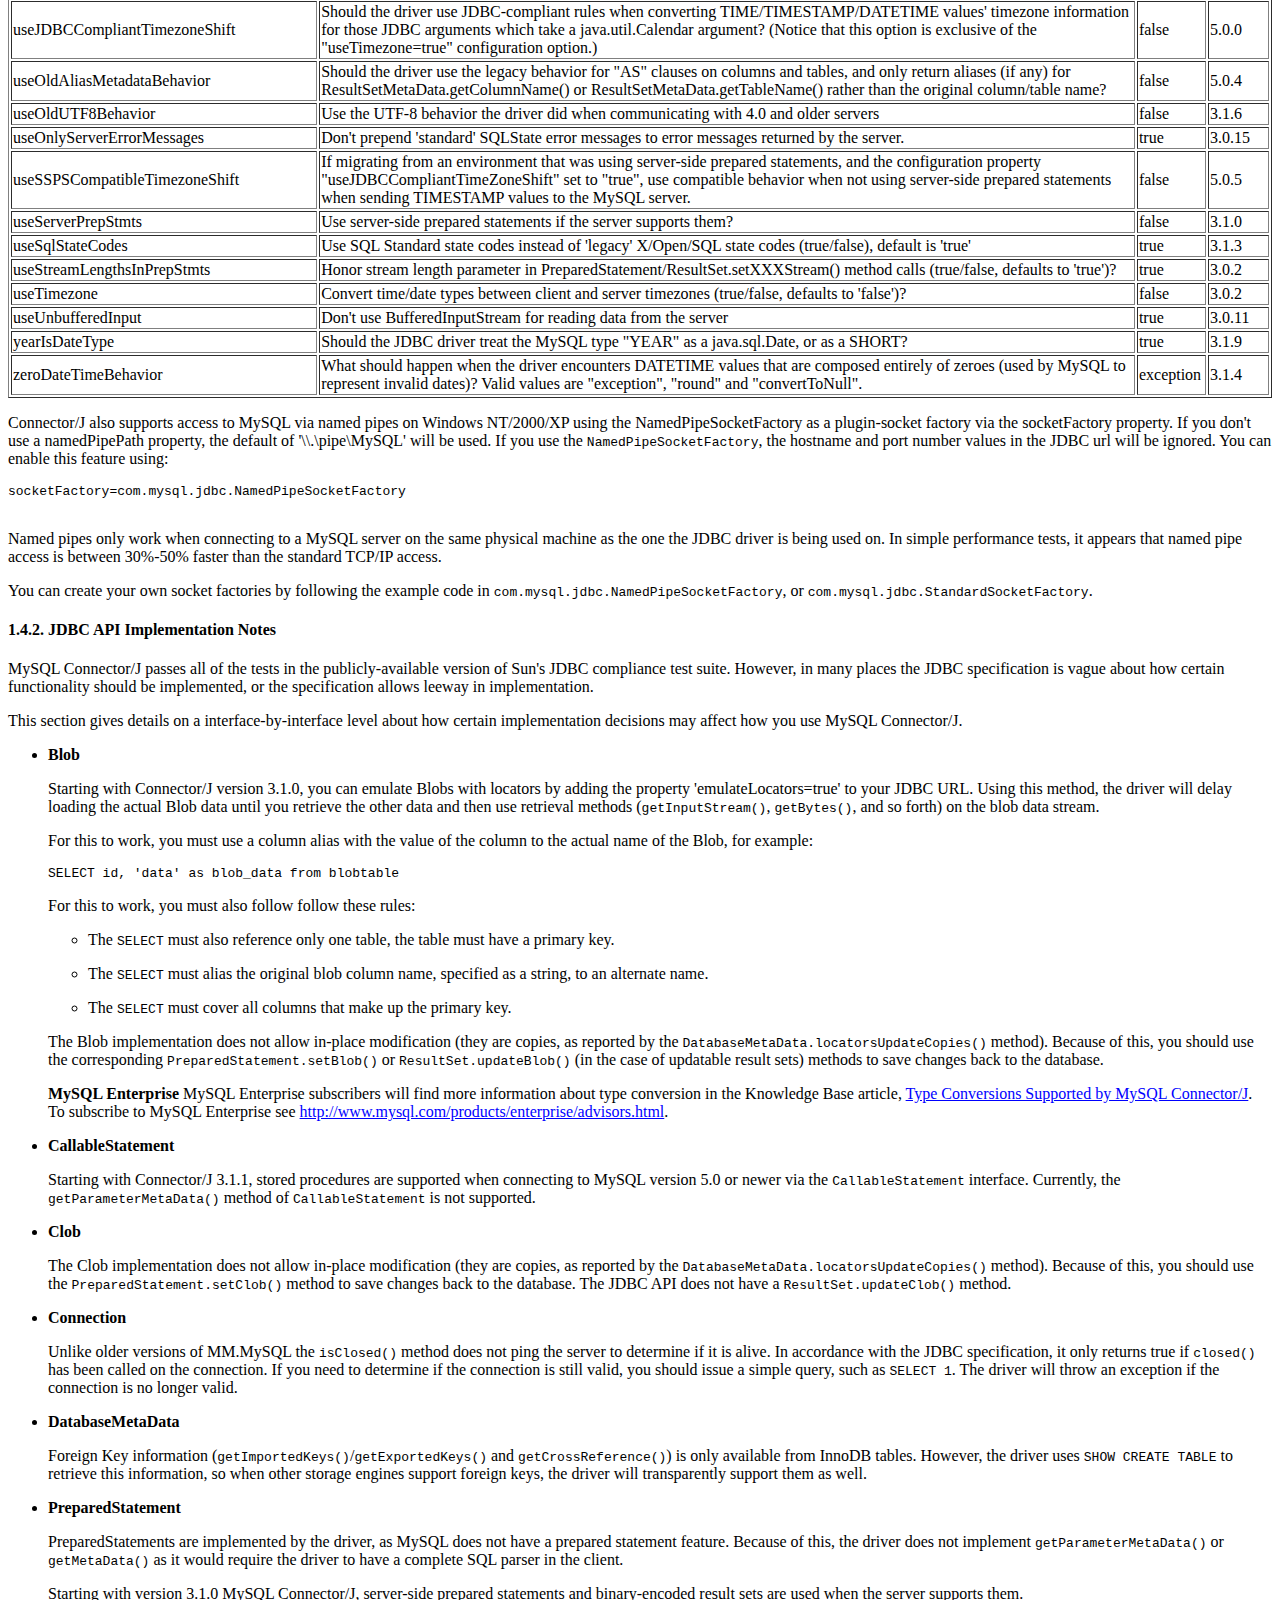
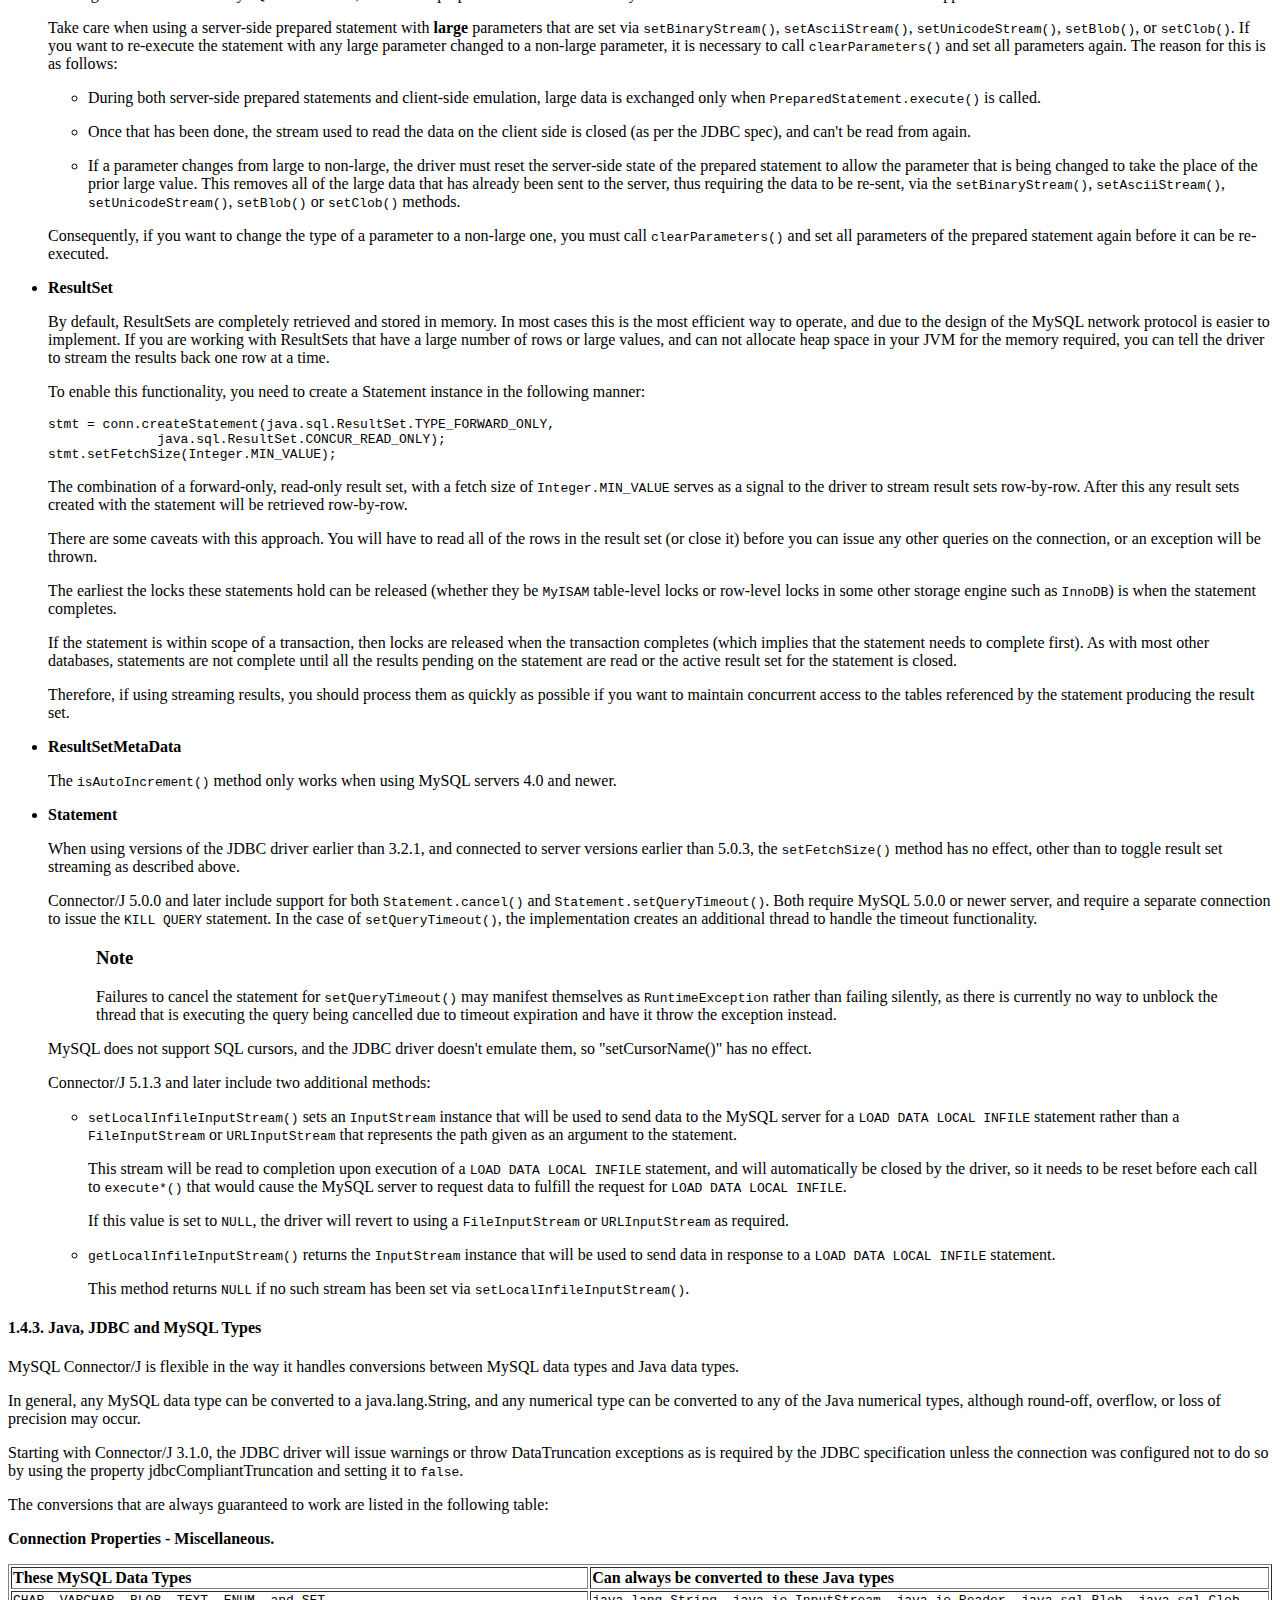
<file: lib/mysql-connector-java-5.0/docs/connector-j.html>
<html><head><meta http-equiv="Content-Type" content="text/html; charset=utf-8"><title>1. MySQL Connector/J</title><meta name="generator" content="DocBook XSL Stylesheets V1.69.1"></head><body bgcolor="white" text="black" link="#0000FF" vlink="#840084" alink="#0000FF"><div class="section" lang="en"><div class="titlepage"><div><div><h2 class="title" style="clear: both"><a name="connector-j"></a>1. MySQL Connector/J</h2></div></div><hr></div><div class="toc"><dl><dt><span class="section"><a href="#connector-j-versions">1.1. Connector/J Versions</a></span></dt><dt><span class="section"><a href="#connector-j-installing">1.2. Connector/J Installation</a></span></dt><dt><span class="section"><a href="#connector-j-examples">1.3. Connector/J Examples</a></span></dt><dt><span class="section"><a href="#connector-j-reference">1.4. Connector/J (JDBC) Reference</a></span></dt><dt><span class="section"><a href="#connector-j-usagenotes">1.5. Connector/J Notes and Tips</a></span></dt><dt><span class="section"><a href="#connector-j-support">1.6. Connector/J Support</a></span></dt></dl></div><p>
    MySQL provides connectivity for client applications developed in the
    Java programming language via a JDBC driver, which is called MySQL
    Connector/J.
  </p><p>
    MySQL Connector/J is a JDBC-3.0 Type 4 driver, which means that is
    pure Java, implements version 3.0 of the JDBC specification, and
    communicates directly with the MySQL server using the MySQL
    protocol.
  </p><p>
    Although JDBC is useful by itself, we would hope that if you are not
    familiar with JDBC that after reading the first few sections of this
    manual, that you would avoid using naked JDBC for all but the most
    trivial problems and consider using one of the popular persistence
    frameworks such as
    <a href="http://www.hibernate.org/" target="_top">Hibernate</a>,
    <a href="http://www.springframework.org/" target="_top">Spring's JDBC
    templates</a> or <a href="http://ibatis.apache.org/" target="_top">Ibatis
    SQL Maps</a> to do the majority of repetitive work and heavier
    lifting that is sometimes required with JDBC.
  </p><p>
    This section is not designed to be a complete JDBC tutorial. If you
    need more information about using JDBC you might be interested in
    the following online tutorials that are more in-depth than the
    information presented here:
  </p><div class="itemizedlist"><ul type="disc"><li><p>
        <a href="http://java.sun.com/docs/books/tutorial/jdbc/basics/index.html" target="_top">JDBC
        Basics</a> — A tutorial from Sun covering beginner
        topics in JDBC
      </p></li><li><p>
        <a href="http://java.sun.com/developer/onlineTraining/Database/JDBCShortCourse/index.html" target="_top">JDBC
        Short Course</a> — A more in-depth tutorial from Sun
        and JGuru
      </p></li></ul></div><p>
    <span class="bold"><strong>Key topics:</strong></span>
  </p><div class="itemizedlist"><ul type="disc"><li><p>
        For help with connection strings, connection options setting up
        your connection through JDBC, see
        <a href="#connector-j-reference-configuration-properties" title="1.4.1. Driver/Datasource Class Names, URL Syntax and Configuration Properties
        for Connector/J">Section 1.4.1, “Driver/Datasource Class Names, URL Syntax and Configuration Properties
        for Connector/J”</a>.
      </p></li><li><p>
        For tips on using Connector/J and JDBC with generic J2EE
        toolkits, see <a href="#connector-j-usagenotes-j2ee" title="1.5.2. Using Connector/J with J2EE and Other Java Frameworks">Section 1.5.2, “Using Connector/J with J2EE and Other Java Frameworks”</a>.
      </p></li><li><p>
        Developers using the Tomcat server platform, see
        <a href="#connector-j-usagenotes-tomcat" title="1.5.2.2. Using Connector/J with Tomcat">Section 1.5.2.2, “Using Connector/J with Tomcat”</a>.
      </p></li><li><p>
        Developers using JBoss, see
        <a href="#connector-j-usagenotes-jboss" title="1.5.2.3. Using Connector/J with JBoss">Section 1.5.2.3, “Using Connector/J with JBoss”</a>.
      </p></li><li><p>
        Developers using Spring, see
        <a href="#connector-j-usagenotes-spring-config" title="1.5.2.4. Using Connector/J with Spring">Section 1.5.2.4, “Using Connector/J with Spring”</a>.
      </p></li></ul></div><p class="mnmas-kb"><b>MySQL Enterprise</b>
      MySQL Enterprise subscribers will find more information about
      using JDBC with MySQL in the Knowledge Base articles about
      <a href="https://kb.mysql.com/search.php?cat=search&amp;category=10" target="_top">
      JDBC</a>. Access to the MySQL Knowledge Base collection of
      articles is one of the advantages of subscribing to MySQL
      Enterprise. For more information see
      <a href="http://www.mysql.com/products/enterprise/advisors.html" target="_top">http://www.mysql.com/products/enterprise/advisors.html</a>.
    </p><div class="section" lang="en"><div class="titlepage"><div><div><h3 class="title"><a name="connector-j-versions"></a>1.1. Connector/J Versions</h3></div></div></div><div class="toc"><dl><dt><span class="section"><a href="#connector-j-versions-java">1.1.1. Java Versions Supported</a></span></dt></dl></div><p>
      There are currently four versions of MySQL Connector/J available:
    </p><div class="itemizedlist"><ul type="disc"><li><p>
          Connector/J 5.1 is current in alpha status. It provides
          compatibility with all the functionality of MySQL, including
          4.1, 5.0, 5.1 and the 6.0 alpha release featuring the new
          Falcon storage engine. Connector/J 5.1 provides ease of
          development features, including auto-registration with the
          Driver Manager, standardized validity checks, categorized
          SQLExceptions, support for the JDBC-4.0 XML processing, per
          connection client information, <code class="literal">NCHAR</code>,
          <code class="literal">NVARCHAR</code> and <code class="literal">NCLOB</code>
          types. This release also includes all bug fixes up to and
          including Connector/J 5.0.6.
        </p></li><li><p>
          Connector/J 5.0 provides support for all the functionality
          offered by Connector/J 3.1 and includes distributed
          transaction (XA) support.
        </p></li><li><p>
          Connector/J 3.1 was designed for connectivity to MySQL 4.1 and
          MySQL 5.0 servers and provides support for all the
          functionality in MySQL 5.0 except distributed transaction (XA)
          support.
        </p></li><li><p>
          Connector/J 3.0 provides core functionality and was designed
          with connectivity to MySQL 3.x or MySQL 4.1 servers, although
          it will provide basic compatibility with later versions of
          MySQL. Connector/J 3.0 does not support server-side prepared
          statements, and does not support any of the features in
          versions of MySQL later than 4.1.
        </p></li></ul></div><p>
      The current recommended version for Connector/J is 5.0. This guide
      covers all three connector versions, with specific notes given
      where a setting applies to a specific option.
    </p><div class="section" lang="en"><div class="titlepage"><div><div><h4 class="title"><a name="connector-j-versions-java"></a>1.1.1. Java Versions Supported</h4></div></div></div><p>
        MySQL Connector/J supports Java-2 JVMs, including:
      </p><div class="itemizedlist"><ul type="disc"><li><p>
            JDK 1.2.x (only for Connector/J 3.1.x or earlier)
          </p></li><li><p>
            JDK 1.3.x
          </p></li><li><p>
            JDK 1.4.x
          </p></li><li><p>
            JDK 1.5.x
          </p></li></ul></div><p>
        If you are building Connector/J from source using the source
        distribution (see
        <a href="#connector-j-installing-source" title="1.2.4. Installing from the Development Source Tree">Section 1.2.4, “Installing from the Development Source Tree”</a>) then you must
        use JDK 1.4.x or newer to compiler the Connector package.
      </p><p>
        MySQL Connector/J does not support JDK-1.1.x or JDK-1.0.x.
      </p><p>
        Because of the implementation of
        <code class="classname">java.sql.Savepoint</code>, Connector/J 3.1.0 and
        newer will not run on JDKs older than 1.4 unless the class
        verifier is turned off (by setting the
        <code class="option">-Xverify:none</code> option to the Java runtime). This
        is because the class verifier will try to load the class
        definition for <code class="classname">java.sql.Savepoint</code> even
        though it is not accessed by the driver unless you actually use
        savepoint functionality.
      </p><p>
        Caching functionality provided by Connector/J 3.1.0 or newer is
        also not available on JVMs older than 1.4.x, as it relies on
        <code class="classname">java.util.LinkedHashMap</code> which was first
        available in JDK-1.4.0.
      </p></div></div><div class="section" lang="en"><div class="titlepage"><div><div><h3 class="title"><a name="connector-j-installing"></a>1.2. Connector/J Installation</h3></div></div></div><div class="toc"><dl><dt><span class="section"><a href="#connector-j-installing-binary">1.2.1. Installing Connector/J from a Binary Distribution</a></span></dt><dt><span class="section"><a href="#connector-j-installing-classpath">1.2.2. Installing the Driver and Configuring the <code class="literal">CLASSPATH</code></a></span></dt><dt><span class="section"><a href="#connector-j-installing-upgrading">1.2.3. Upgrading from an Older Version</a></span></dt><dt><span class="section"><a href="#connector-j-installing-source">1.2.4. Installing from the Development Source Tree</a></span></dt></dl></div><p>
      You can install the Connector/J package using two methods, using
      either the binary or source distribution. The binary distribution
      provides the easiest methods for installation; the source
      distribution enables you to customize your installation further.
      With either solution, you must manually add the Connector/J
      location to your Java <code class="literal">CLASSPATH</code>.
    </p><div class="section" lang="en"><div class="titlepage"><div><div><h4 class="title"><a name="connector-j-installing-binary"></a>1.2.1. Installing Connector/J from a Binary Distribution</h4></div></div></div><p>
        The easiest method of installation is to use the binary
        distribution of the Connector/J package. The binary distribution
        is available either as a Tar/Gzip or Zip file which you must
        extract to a suitable location and then optionally make the
        information about the package available by changing your
        <code class="literal">CLASSPATH</code> (see
        <a href="#connector-j-installing-classpath" title="1.2.2. Installing the Driver and Configuring the CLASSPATH">Section 1.2.2, “Installing the Driver and Configuring the <code class="literal">CLASSPATH</code>”</a>).
      </p><p>
        MySQL Connector/J is distributed as a .zip or .tar.gz archive
        containing the sources, the class files, and the JAR archive
        named
        <code class="filename">mysql-connector-java-<em class="replaceable"><code>[version]</code></em>-bin.jar</code>,
        and starting with Connector/J 3.1.8 a debug build of the driver
        in a file named
        <code class="filename">mysql-connector-java-<em class="replaceable"><code>[version]</code></em>-bin-g.jar</code>.
      </p><p>
        Starting with Connector/J 3.1.9, the <code class="filename">.class</code>
        files that constitute the JAR files are only included as part of
        the driver JAR file.
      </p><p>
        You should not use the debug build of the driver unless
        instructed to do so when reporting a problem or a bug to MySQL
        AB, as it is not designed to be run in production environments,
        and will have adverse performance impact when used. The debug
        binary also depends on the Aspect/J runtime library, which is
        located in the <code class="filename">src/lib/aspectjrt.jar</code> file
        that comes with the Connector/J distribution.
      </p><p>
        You will need to use the appropriate graphical or command-line
        utility to extract the distribution (for example, WinZip for the
        .zip archive, and <span><strong class="command">tar</strong></span> for the .tar.gz
        archive). Because there are potentially long filenames in the
        distribution, we use the GNU tar archive format. You will need
        to use GNU tar (or an application that understands the GNU tar
        archive format) to unpack the .tar.gz variant of the
        distribution.
      </p></div><div class="section" lang="en"><div class="titlepage"><div><div><h4 class="title"><a name="connector-j-installing-classpath"></a>1.2.2. Installing the Driver and Configuring the <code class="literal">CLASSPATH</code></h4></div></div></div><p>
        Once you have extracted the distribution archive, you can
        install the driver by placing
        <code class="filename">mysql-connector-java-[version]-bin.jar </code>in
        your classpath, either by adding the full path to it to your
        <code class="literal">CLASSPATH</code> environment variable, or by
        directly specifying it with the command line switch -cp when
        starting your JVM.
      </p><p>
        If you are going to use the driver with the JDBC DriverManager,
        you would use <code class="literal">com.mysql.jdbc.Driver</code> as the
        class that implements java.sql.Driver.
      </p><p>
        You can set the <code class="literal">CLASSPATH</code> environment
        variable under UNIX, Linux or Mac OS X either locally for a user
        within their <code class="literal">.profile</code>,
        <code class="literal">.login</code> or other login file. You can also set
        it globally by editing the global
        <code class="literal">/etc/profile</code> file.
      </p><p>
        For example, under a C shell (csh, tcsh) you would add the
        Connector/J driver to your <code class="literal">CLASSPATH</code> using
        the following:
      </p><pre class="programlisting">shell&gt; setenv CLASSPATH /path/mysql-connector-java-[ver]-bin.jar:$CLASSPATH</pre><p>
        Or with a Bourne-compatible shell (sh, ksh, bash):
      </p><pre class="programlisting">export set CLASSPATH=/path/mysql-connector-java-[ver]-bin.jar:$CLASSPATH</pre><p>
        Within Windows 2000, Windows XP and Windows Server 2003, you
        must set the environment variable through the System control
        panel.
      </p><p>
        If you want to use MySQL Connector/J with an application server
        such as Tomcat or JBoss, you will have to read your vendor's
        documentation for more information on how to configure
        third-party class libraries, as most application servers ignore
        the <code class="literal">CLASSPATH</code> environment variable. For
        configuration examples for some J2EE application servers, see
        <a href="#connector-j-usagenotes-j2ee" title="1.5.2. Using Connector/J with J2EE and Other Java Frameworks">Section 1.5.2, “Using Connector/J with J2EE and Other Java Frameworks”</a>. However, the
        authoritative source for JDBC connection pool configuration
        information for your particular application server is the
        documentation for that application server.
      </p><p>
        If you are developing servlets or JSPs, and your application
        server is J2EE-compliant, you can put the driver's .jar file in
        the WEB-INF/lib subdirectory of your webapp, as this is a
        standard location for third party class libraries in J2EE web
        applications.
      </p><p>
        You can also use the MysqlDataSource or
        MysqlConnectionPoolDataSource classes in the
        <code class="literal">com.mysql.jdbc.jdbc2.optional</code> package, if
        your J2EE application server supports or requires them. Starting
        with Connector/J 5.0.0, the
        <code class="literal">javax.sql.XADataSource</code> interface is
        implemented via the
        <code class="literal">com.mysql.jdbc.jdbc2.optional.MysqlXADataSource</code>
        class, which supports XA distributed transactions when used in
        combination with MySQL server version 5.0.
      </p><p>
        The various MysqlDataSource classes support the following
        parameters (through standard set mutators):
      </p><div class="itemizedlist"><ul type="disc"><li><p>
            user
          </p></li><li><p>
            password
          </p></li><li><p>
            serverName (see the previous section about fail-over hosts)
          </p></li><li><p>
            databaseName
          </p></li><li><p>
            port
          </p></li></ul></div></div><div class="section" lang="en"><div class="titlepage"><div><div><h4 class="title"><a name="connector-j-installing-upgrading"></a>1.2.3. Upgrading from an Older Version</h4></div></div></div><p>
        MySQL AB tries to keep the upgrade process as easy as possible,
        however as is the case with any software, sometimes changes need
        to be made in new versions to support new features, improve
        existing functionality, or comply with new standards.
      </p><p>
        This section has information about what users who are upgrading
        from one version of Connector/J to another (or to a new version
        of the MySQL server, with respect to JDBC functionality) should
        be aware of.
      </p><div class="section" lang="en"><div class="titlepage"><div><div><h5 class="title"><a name="connector-j-installing-upgrading-3-0-to-3-1"></a>1.2.3.1. Upgrading from MySQL Connector/J 3.0 to 3.1</h5></div></div></div><p>
          Connector/J 3.1 is designed to be backward-compatible with
          Connector/J 3.0 as much as possible. Major changes are
          isolated to new functionality exposed in MySQL-4.1 and newer,
          which includes Unicode character sets, server-side prepared
          statements, SQLState codes returned in error messages by the
          server and various performance enhancements that can be
          enabled or disabled via configuration properties.
        </p><div class="itemizedlist"><ul type="disc"><li><p>
              <span class="bold"><strong>Unicode Character Sets</strong></span>
              — See the next section, as well as
              <a href="http://dev.mysql.com/doc/refman/5.0/en/charset.html" target="_top">Character Set Support</a>, for information on this new
              feature of MySQL. If you have something misconfigured, it
              will usually show up as an error with a message similar to
              <code class="literal">Illegal mix of collations</code>.
            </p></li><li><p>
              <span class="bold"><strong>Server-side Prepared
              Statements</strong></span> — Connector/J 3.1 will
              automatically detect and use server-side prepared
              statements when they are available (MySQL server version
              4.1.0 and newer).
            </p><p>
              Starting with version 3.1.7, the driver scans SQL you are
              preparing via all variants of
              <code class="literal">Connection.prepareStatement()</code> to
              determine if it is a supported type of statement to
              prepare on the server side, and if it is not supported by
              the server, it instead prepares it as a client-side
              emulated prepared statement. You can disable this feature
              by passing
              <span class="property">emulateUnsupportedPstmts=false</span> in
              your JDBC URL.
            </p><p>
              If your application encounters issues with server-side
              prepared statements, you can revert to the older
              client-side emulated prepared statement code that is still
              presently used for MySQL servers older than 4.1.0 with the
              connection property
              <span class="property">useServerPrepStmts=false</span>
            </p></li><li><p>
              <span class="bold"><strong>Datetimes</strong></span> with all-zero
              components (<code class="literal">0000-00-00 ...</code>) —
              These values can not be represented reliably in Java.
              Connector/J 3.0.x always converted them to NULL when being
              read from a ResultSet.
            </p><p>
              Connector/J 3.1 throws an exception by default when these
              values are encountered as this is the most correct
              behavior according to the JDBC and SQL standards. This
              behavior can be modified using the
              <span class="property">zeroDateTimeBehavior</span> configuration
              property. The allowable values are:
            </p><div class="itemizedlist"><ul type="circle"><li><p>
                  <code class="literal">exception</code> (the default), which
                  throws an SQLException with an SQLState of
                  <code class="literal">S1009</code>.
                </p></li><li><p>
                  <code class="literal">convertToNull</code>, which returns
                  <code class="literal">NULL</code> instead of the date.
                </p></li><li><p>
                  <code class="literal">round</code>, which rounds the date to the
                  nearest closest value which is
                  <code class="literal">0001-01-01</code>.
                </p></li></ul></div><p>
              Starting with Connector/J 3.1.7,
              <code class="literal">ResultSet.getString()</code> can be decoupled
              from this behavior via
              <span class="property">noDatetimeStringSync=true</span> (the
              default value is <code class="literal">false</code>) so that you can
              get retrieve the unaltered all-zero value as a String. It
              should be noted that this also precludes using any time
              zone conversions, therefore the driver will not allow you
              to enable <span class="property">noDatetimeStringSync</span> and
              <span class="property">useTimezone</span> at the same time.
            </p></li><li><p>
              <span class="bold"><strong>New SQLState Codes</strong></span>
              — Connector/J 3.1 uses SQL:1999 SQLState codes
              returned by the MySQL server (if supported), which are
              different from the legacy X/Open state codes that
              Connector/J 3.0 uses. If connected to a MySQL server older
              than MySQL-4.1.0 (the oldest version to return SQLStates
              as part of the error code), the driver will use a built-in
              mapping. You can revert to the old mapping by using the
              configuration property
              <span class="property">useSqlStateCodes=false</span>.
            </p></li><li><p>
              <span class="bold"><strong><code class="literal">ResultSet.getString()</code></strong></span>
              — Calling <code class="literal">ResultSet.getString()</code>
              on a BLOB column will now return the address of the byte[]
              array that represents it, instead of a String
              representation of the BLOB. BLOBs have no character set,
              so they can't be converted to java.lang.Strings without
              data loss or corruption.
            </p><p>
              To store strings in MySQL with LOB behavior, use one of
              the TEXT types, which the driver will treat as a
              java.sql.Clob.
            </p></li><li><p>
              <span class="bold"><strong>Debug builds</strong></span> —
              Starting with Connector/J 3.1.8 a debug build of the
              driver in a file named
              <code class="filename">mysql-connector-java-<em class="replaceable"><code>[version]</code></em>-bin-g.jar</code>
              is shipped alongside the normal binary jar file that is
              named
              <code class="filename">mysql-connector-java-<em class="replaceable"><code>[version]</code></em>-bin.jar</code>.
            </p><p>
              Starting with Connector/J 3.1.9, we don't ship the .class
              files unbundled, they are only available in the JAR
              archives that ship with the driver.
            </p><p>
              You should not use the debug build of the driver unless
              instructed to do so when reporting a problem or bug to
              MySQL AB, as it is not designed to be run in production
              environments, and will have adverse performance impact
              when used. The debug binary also depends on the Aspect/J
              runtime library, which is located in the
              <code class="filename">src/lib/aspectjrt.jar</code> file that comes
              with the Connector/J distribution.
            </p></li></ul></div></div><div class="section" lang="en"><div class="titlepage"><div><div><h5 class="title"><a name="connector-j-installing-upgrading-issues"></a>1.2.3.2. JDBC-Specific Issues When Upgrading to MySQL Server 4.1 or Newer</h5></div></div></div><div class="itemizedlist"><ul type="disc"><li><p>
              <span class="emphasis"><em>Using the UTF-8 Character Encoding</em></span> -
              Prior to MySQL server version 4.1, the UTF-8 character
              encoding was not supported by the server, however the JDBC
              driver could use it, allowing storage of multiple
              character sets in latin1 tables on the server.
            </p><p>
              Starting with MySQL-4.1, this functionality is deprecated.
              If you have applications that rely on this functionality,
              and can not upgrade them to use the official Unicode
              character support in MySQL server version 4.1 or newer,
              you should add the following property to your connection
              URL:
            </p><p>
              <code class="computeroutput">useOldUTF8Behavior=true</code>
            </p></li><li><p>
              <span class="emphasis"><em>Server-side Prepared Statements</em></span> -
              Connector/J 3.1 will automatically detect and use
              server-side prepared statements when they are available
              (MySQL server version 4.1.0 and newer). If your
              application encounters issues with server-side prepared
              statements, you can revert to the older client-side
              emulated prepared statement code that is still presently
              used for MySQL servers older than 4.1.0 with the following
              connection property:
            </p><p>
              <code class="computeroutput">useServerPrepStmts=false</code>
            </p></li></ul></div></div></div><div class="section" lang="en"><div class="titlepage"><div><div><h4 class="title"><a name="connector-j-installing-source"></a>1.2.4. Installing from the Development Source Tree</h4></div></div></div><div class="caution" style="margin-left: 0.5in; margin-right: 0.5in;"><h3 class="title">Caution</h3><p>
          You should read this section only if you are interested in
          helping us test our new code. If you just want to get MySQL
          Connector/J up and running on your system, you should use a
          standard release distribution.
        </p></div><p>
        To install MySQL Connector/J from the development source tree,
        make sure that you have the following prerequisites:
      </p><div class="itemizedlist"><ul type="disc"><li><p>
            Subversion, to check out the sources from our repository
            (available from
            <a href="http://subversion.tigris.org/" target="_top">http://subversion.tigris.org/</a>).
          </p></li><li><p>
            Apache Ant version 1.6 or newer (available from
            <a href="http://ant.apache.org/" target="_top">http://ant.apache.org/</a>).
          </p></li><li><p>
            JDK-1.4.2 or later. Although MySQL Connector/J can be
            installed on older JDKs, to compile it from source you must
            have at least JDK-1.4.2.
          </p></li></ul></div><p>
        The Subversion source code repository for MySQL Connector/J is
        located at
        <a href="http://svn.mysql.com/svnpublic/connector-j" target="_top">http://svn.mysql.com/svnpublic/connector-j</a>. In
        general, you should not check out the entire repository because
        it contains every branch and tag for MySQL Connector/J and is
        quite large.
      </p><p>
        To check out and compile a specific branch of MySQL Connector/J,
        follow these steps:
      </p><div class="orderedlist"><ol type="1"><li><p>
            At the time of this writing, there are three active branches
            of Connector/J: <code class="literal">branch_3_0</code>,
            <code class="literal">branch_3_1</code> and
            <code class="literal">branch_5_0</code>. Check out the latest code
            from the branch that you want with the following command
            (replacing <em class="replaceable"><code>[major]</code></em> and
            <em class="replaceable"><code>[minor]</code></em> with appropriate version
            numbers):
          </p><pre class="programlisting">shell&gt; <strong class="userinput"><code>svn co »
http://svn.mysql.com/svnpublic/connector-j/branches/branch_<em class="replaceable"><code>[major]</code></em>_<em class="replaceable"><code>[minor]</code></em>/connector-j</code></strong></pre><p>
            This creates a <code class="filename">connector-j</code> subdirectory
            in the current directory that contains the latest sources
            for the requested branch.
          </p></li><li><p>
            Change location to the <code class="filename">connector-j</code>
            directory to make it your current working directory:
          </p><pre class="programlisting">shell&gt; <strong class="userinput"><code>cd connector-j</code></strong></pre></li><li><p>
            Issue the following command to compile the driver and create
            a <code class="filename">.jar</code> file suitable for installation:
          </p><pre class="programlisting">shell&gt; <strong class="userinput"><code>ant dist</code></strong></pre><p>
            This creates a <code class="filename">build</code> directory in the
            current directory, where all build output will go. A
            directory is created in the <code class="filename">build</code>
            directory that includes the version number of the sources
            you are building from. This directory contains the sources,
            compiled <code class="filename">.class</code> files, and a
            <code class="filename">.jar</code> file suitable for deployment. For
            other possible targets, including ones that will create a
            fully packaged distribution, issue the following command:
          </p><pre class="programlisting">shell&gt; <strong class="userinput"><code>ant --projecthelp</code></strong></pre></li><li><p>
            A newly created <code class="filename">.jar</code> file containing
            the JDBC driver will be placed in the directory
            <code class="filename">build/mysql-connector-java-<em class="replaceable"><code>[version]</code></em></code>.
          </p><p>
            Install the newly created JDBC driver as you would a binary
            <code class="filename">.jar</code> file that you download from MySQL
            by following the instructions in
            <a href="#connector-j-installing-classpath" title="1.2.2. Installing the Driver and Configuring the CLASSPATH">Section 1.2.2, “Installing the Driver and Configuring the <code class="literal">CLASSPATH</code>”</a>.
          </p></li></ol></div></div></div><div class="section" lang="en"><div class="titlepage"><div><div><h3 class="title"><a name="connector-j-examples"></a>1.3. Connector/J Examples</h3></div></div></div><p>
      Examples of using Connector/J are located throughout this
      document, this section provides a summary and links to these
      examples.
    </p><div class="itemizedlist"><ul type="disc"><li><p>
          <a href="#connector-j-examples-connection-drivermanager" title="Example 1. Obtaining a connection from the DriverManager">Example 1, “Obtaining a connection from the <code class="literal">DriverManager</code>”</a>
        </p></li><li><p>
          <a href="#connector-j-examples-execute-select" title="Example 2. Using java.sql.Statement to execute a SELECT query">Example 2, “Using java.sql.Statement to execute a <code class="literal">SELECT</code> query”</a>
        </p></li><li><p>
          <a href="#connector-j-examples-stored-procedure" title="Example 3. Stored Procedures">Example 3, “Stored Procedures”</a>
        </p></li><li><p>
          <a href="#connector-j-examples-preparecall" title="Example 4. Using Connection.prepareCall()">Example 4, “Using <code class="literal">Connection.prepareCall()</code>”</a>
        </p></li><li><p>
          <a href="#connector-j-examples-output-param" title="Example 5. Registering output parameters">Example 5, “Registering output parameters”</a>
        </p></li><li><p>
          <a href="#connector-j-examples-callablestatement" title="Example 6. Setting CallableStatement input parameters">Example 6, “Setting <code class="literal">CallableStatement</code> input parameters”</a>
        </p></li><li><p>
          <a href="#connector-j-examples-retrieving-results-params" title="Example 7. Retrieving results and output parameter values">Example 7, “Retrieving results and output parameter values”</a>
        </p></li><li><p>
          <a href="#connector-j-examples-autoincrement-getgeneratedkeys" title="Example 8. Retrieving AUTO_INCREMENT column values using
              Statement.getGeneratedKeys()">Example 8, “Retrieving <code class="literal">AUTO_INCREMENT</code> column values using
              <code class="literal">Statement.getGeneratedKeys()</code>”</a>
        </p></li><li><p>
          <a href="#connector-j-examples-autoincrement-select" title="Example 9. Retrieving AUTO_INCREMENT column values using
              SELECT LAST_INSERT_ID()">Example 9, “Retrieving <code class="literal">AUTO_INCREMENT</code> column values using
              <code class="literal">SELECT LAST_INSERT_ID()</code>”</a>
        </p></li><li><p>
          <a href="#connector-j-examples-autoincrement-updateable-resultsets" title="Example 10. Retrieving AUTO_INCREMENT column values in
              Updatable ResultSets">Example 10, “Retrieving <code class="literal">AUTO_INCREMENT</code> column values in
              <code class="literal">Updatable ResultSets</code>”</a>
        </p></li><li><p>
          <a href="#connector-j-examples-connectionpool-j2ee" title="Example 11. Using a connection pool with a J2EE application server">Example 11, “Using a connection pool with a J2EE application server”</a>
        </p></li><li><p>
          <a href="#connector-j-examples-transaction-retry" title="Example 12. Example of transaction with retry logic">Example 12, “Example of transaction with retry logic”</a>
        </p></li></ul></div></div><div class="section" lang="en"><div class="titlepage"><div><div><h3 class="title"><a name="connector-j-reference"></a>1.4. Connector/J (JDBC) Reference</h3></div></div></div><div class="toc"><dl><dt><span class="section"><a href="#connector-j-reference-configuration-properties">1.4.1. Driver/Datasource Class Names, URL Syntax and Configuration Properties
        for Connector/J</a></span></dt><dt><span class="section"><a href="#connector-j-reference-implementation-notes">1.4.2. JDBC API Implementation Notes</a></span></dt><dt><span class="section"><a href="#connector-j-reference-type-conversions">1.4.3. Java, JDBC and MySQL Types</a></span></dt><dt><span class="section"><a href="#connector-j-reference-charsets">1.4.4. Using Character Sets and Unicode</a></span></dt><dt><span class="section"><a href="#connector-j-reference-using-ssl">1.4.5. Connecting Securely Using SSL</a></span></dt><dt><span class="section"><a href="#connector-j-reference-replication-connection">1.4.6. Using Master/Slave Replication with ReplicationConnection</a></span></dt><dt><span class="section"><a href="#connector-j-reference-error-sqlstates">1.4.7. Mapping MySQL Error Numbers to SQLStates</a></span></dt></dl></div><p>
      This section of the manual contains reference material for MySQL
      Connector/J, some of which is automatically generated during the
      Connector/J build process.
    </p><div class="section" lang="en"><div class="titlepage"><div><div><h4 class="title"><a name="connector-j-reference-configuration-properties"></a>1.4.1. Driver/Datasource Class Names, URL Syntax and Configuration Properties
        for Connector/J</h4></div></div></div><p>
        The name of the class that implements java.sql.Driver in MySQL
        Connector/J is <code class="literal">com.mysql.jdbc.Driver</code>. The
        <code class="literal">org.gjt.mm.mysql.Driver</code> class name is also
        usable to remain backward-compatible with MM.MySQL. You should
        use this class name when registering the driver, or when
        otherwise configuring software to use MySQL Connector/J.
      </p><p>
        The JDBC URL format for MySQL Connector/J is as follows, with
        items in square brackets ([, ]) being optional:
      </p><pre class="programlisting">jdbc:mysql://[host][,failoverhost...][:port]/[database] »
[?propertyName1][=propertyValue1][&amp;propertyName2][=propertyValue2]...</pre><p>
        If the hostname is not specified, it defaults to 127.0.0.1. If
        the port is not specified, it defaults to 3306, the default port
        number for MySQL servers.
      </p><pre class="programlisting">jdbc:mysql://[host:port],[host:port].../[database] »
[?propertyName1][=propertyValue1][&amp;propertyName2][=propertyValue2]...</pre><p>
        If the database is not specified, the connection will be made
        with no default database. In this case, you will need to either
        call the <code class="literal">setCatalog()</code> method on the
        Connection instance or fully-specify table names using the
        database name (i.e. <code class="literal">SELECT dbname.tablename.colname
        FROM dbname.tablename...</code>) in your SQL. Not specifying
        the database to use upon connection is generally only useful
        when building tools that work with multiple databases, such as
        GUI database managers.
      </p><p>
        MySQL Connector/J has fail-over support. This allows the driver
        to fail-over to any number of slave hosts and still perform
        read-only queries. Fail-over only happens when the connection is
        in an <code class="literal">autoCommit(true)</code> state, because
        fail-over can not happen reliably when a transaction is in
        progress. Most application servers and connection pools set
        <code class="literal">autoCommit</code> to <code class="literal">true</code> at the
        end of every transaction/connection use.
      </p><p>
        The fail-over functionality has the following behavior:
      </p><div class="itemizedlist"><ul type="disc"><li><p>
            If the URL property <span class="property">autoReconnect</span> is
            false: Failover only happens at connection initialization,
            and failback occurs when the driver determines that the
            first host has become available again.
          </p></li><li><p>
            If the URL property <span class="property">autoReconnect</span> is
            true: Failover happens when the driver determines that the
            connection has failed (before <span class="emphasis"><em>every</em></span>
            query), and falls back to the first host when it determines
            that the host has become available again (after
            <code class="literal">queriesBeforeRetryMaster</code> queries have
            been issued).
          </p></li></ul></div><p>
        In either case, whenever you are connected to a "failed-over"
        server, the connection will be set to read-only state, so
        queries that would modify data will have exceptions thrown (the
        query will <span class="bold"><strong>never</strong></span> be processed
        by the MySQL server).
      </p><p>
        Configuration properties define how Connector/J will make a
        connection to a MySQL server. Unless otherwise noted, properties
        can be set for a DataSource object or for a Connection object.
      </p><p>
        Configuration Properties can be set in one of the following
        ways:
      </p><div class="itemizedlist"><ul type="disc"><li><p>
            Using the set*() methods on MySQL implementations of
            java.sql.DataSource (which is the preferred method when
            using implementations of java.sql.DataSource):
          </p><div class="itemizedlist"><ul type="circle"><li><p>
                com.mysql.jdbc.jdbc2.optional.MysqlDataSource
              </p></li><li><p>
                com.mysql.jdbc.jdbc2.optional.MysqlConnectionPoolDataSource
              </p></li></ul></div></li><li><p>
            As a key/value pair in the java.util.Properties instance
            passed to <code class="literal">DriverManager.getConnection()</code>
            or <code class="literal">Driver.connect()</code>
          </p></li><li><p>
            As a JDBC URL parameter in the URL given to
            <code class="literal">java.sql.DriverManager.getConnection()</code>,
            <code class="literal">java.sql.Driver.connect()</code> or the MySQL
            implementations of the
            <code class="literal">javax.sql.DataSource</code>
            <code class="literal">setURL()</code> method.
          </p><div class="note" style="margin-left: 0.5in; margin-right: 0.5in;"><h3 class="title">Note</h3><p>
              If the mechanism you use to configure a JDBC URL is
              XML-based, you will need to use the XML character literal
              &amp;amp; to separate configuration parameters, as the
              ampersand is a reserved character for XML.
            </p></div></li></ul></div><p>
        The properties are listed in the following tables.
      </p><p><b>Connection/Authentication. </b>
      </p><div class="informaltable"><table border="1"><colgroup><col><col><col><col></colgroup><tbody><tr><td><span class="bold"><strong> Property Name </strong></span></td><td><span class="bold"><strong> Definition </strong></span></td><td><span class="bold"><strong> Default Value </strong></span></td><td><span class="bold"><strong> Since Version </strong></span></td></tr><tr><td>user</td><td>The user to connect as</td><td> </td><td>all versions</td></tr><tr><td>password</td><td>The password to use when connecting</td><td> </td><td>all versions</td></tr><tr><td>socketFactory</td><td>The name of the class that the driver should use for creating socket
                connections to the server. This class must implement the
                interface 'com.mysql.jdbc.SocketFactory' and have public
                no-args constructor.</td><td>com.mysql.jdbc.StandardSocketFactory</td><td>3.0.3</td></tr><tr><td>connectTimeout</td><td>Timeout for socket connect (in milliseconds), with 0 being no timeout.
                Only works on JDK-1.4 or newer. Defaults to '0'.</td><td>0</td><td>3.0.1</td></tr><tr><td>socketTimeout</td><td>Timeout on network socket operations (0, the default means no timeout).</td><td>0</td><td>3.0.1</td></tr><tr><td>connectionLifecycleInterceptors</td><td>A comma-delimited list of classes that implement
                "com.mysql.jdbc.ConnectionLifecycleInterceptor" that
                should notified of connection lifecycle events
                (creation, destruction, commit, rollback, setCatalog and
                setAutoCommit) and potentially alter the execution of
                these commands. ConnectionLifecycleInterceptors are
                "stackable", more than one interceptor may be specified
                via the configuration property as a comma-delimited
                list, with the interceptors executed in order from left
                to right.</td><td> </td><td>5.1.4</td></tr><tr><td>useConfigs</td><td>Load the comma-delimited list of configuration properties before parsing
                the URL or applying user-specified properties. These
                configurations are explained in the 'Configurations' of
                the documentation.</td><td> </td><td>3.1.5</td></tr><tr><td>interactiveClient</td><td>Set the CLIENT_INTERACTIVE flag, which tells MySQL to timeout
                connections based on INTERACTIVE_TIMEOUT instead of
                WAIT_TIMEOUT</td><td>false</td><td>3.1.0</td></tr><tr><td>localSocketAddress</td><td>Hostname or IP address given to explicitly configure the interface that
                the driver will bind the client side of the TCP/IP
                connection to when connecting.</td><td> </td><td>5.0.5</td></tr><tr><td>propertiesTransform</td><td>An implementation of com.mysql.jdbc.ConnectionPropertiesTransform that
                the driver will use to modify URL properties passed to
                the driver before attempting a connection</td><td> </td><td>3.1.4</td></tr><tr><td>useCompression</td><td>Use zlib compression when communicating with the server (true/false)?
                Defaults to 'false'.</td><td>false</td><td>3.0.17</td></tr></tbody></table></div><p>
    </p><p><b>Networking. </b>
      </p><div class="informaltable"><table border="1"><colgroup><col><col><col><col></colgroup><tbody><tr><td><span class="bold"><strong> Property Name </strong></span></td><td><span class="bold"><strong> Definition </strong></span></td><td><span class="bold"><strong> Default Value </strong></span></td><td><span class="bold"><strong> Since Version </strong></span></td></tr><tr><td>tcpKeepAlive</td><td>If connecting using TCP/IP, should the driver set SO_KEEPALIVE?</td><td>true</td><td>5.0.7</td></tr><tr><td>tcpNoDelay</td><td>If connecting using TCP/IP, should the driver set SO_TCP_NODELAY
                (disabling the Nagle Algorithm)?</td><td>true</td><td>5.0.7</td></tr><tr><td>tcpRcvBuf</td><td>If connecting using TCP/IP, should the driver set SO_RCV_BUF to the
                given value? The default value of '0', means use the
                platform default value for this property)</td><td>0</td><td>5.0.7</td></tr><tr><td>tcpSndBuf</td><td>If connecting using TCP/IP, shuold the driver set SO_SND_BUF to the
                given value? The default value of '0', means use the
                platform default value for this property)</td><td>0</td><td>5.0.7</td></tr><tr><td>tcpTrafficClass</td><td>If connecting using TCP/IP, should the driver set traffic class or
                type-of-service fields ?See the documentation for
                java.net.Socket.setTrafficClass() for more information.</td><td>0</td><td>5.0.7</td></tr></tbody></table></div><p>
    </p><p><b>High Availability and Clustering. </b>
      </p><div class="informaltable"><table border="1"><colgroup><col><col><col><col></colgroup><tbody><tr><td><span class="bold"><strong> Property Name </strong></span></td><td><span class="bold"><strong> Definition </strong></span></td><td><span class="bold"><strong> Default Value </strong></span></td><td><span class="bold"><strong> Since Version </strong></span></td></tr><tr><td>autoReconnect</td><td>Should the driver try to re-establish stale and/or dead connections? If
                enabled the driver will throw an exception for a queries
                issued on a stale or dead connection, which belong to
                the current transaction, but will attempt reconnect
                before the next query issued on the connection in a new
                transaction. The use of this feature is not recommended,
                because it has side effects related to session state and
                data consistency when applications don't handle
                SQLExceptions properly, and is only designed to be used
                when you are unable to configure your application to
                handle SQLExceptions resulting from dead and stale
                connections properly. Alternatively, investigate setting
                the MySQL server variable "wait_timeout" to some high
                value rather than the default of 8 hours.</td><td>false</td><td>1.1</td></tr><tr><td>autoReconnectForPools</td><td>Use a reconnection strategy appropriate for connection pools (defaults
                to 'false')</td><td>false</td><td>3.1.3</td></tr><tr><td>failOverReadOnly</td><td>When failing over in autoReconnect mode, should the connection be set to
                'read-only'?</td><td>true</td><td>3.0.12</td></tr><tr><td>maxReconnects</td><td>Maximum number of reconnects to attempt if autoReconnect is true,
                default is '3'.</td><td>3</td><td>1.1</td></tr><tr><td>reconnectAtTxEnd</td><td>If autoReconnect is set to true, should the driver attempt reconnections
                at the end of every transaction?</td><td>false</td><td>3.0.10</td></tr><tr><td>initialTimeout</td><td>If autoReconnect is enabled, the initial time to wait between re-connect
                attempts (in seconds, defaults to '2').</td><td>2</td><td>1.1</td></tr><tr><td>roundRobinLoadBalance</td><td>When autoReconnect is enabled, and failoverReadonly is false, should we
                pick hosts to connect to on a round-robin basis?</td><td>false</td><td>3.1.2</td></tr><tr><td>queriesBeforeRetryMaster</td><td>Number of queries to issue before falling back to master when failed
                over (when using multi-host failover). Whichever
                condition is met first, 'queriesBeforeRetryMaster' or
                'secondsBeforeRetryMaster' will cause an attempt to be
                made to reconnect to the master. Defaults to 50.</td><td>50</td><td>3.0.2</td></tr><tr><td>secondsBeforeRetryMaster</td><td>How long should the driver wait, when failed over, before attempting</td><td>30</td><td>3.0.2</td></tr><tr><td>resourceId</td><td>A globally unique name that identifies the resource that this datasource
                or connection is connected to, used for
                XAResource.isSameRM() when the driver can't determine
                this value based on hostnames used in the URL</td><td> </td><td>5.0.1</td></tr></tbody></table></div><p>
    </p><p><b>Security. </b>
      </p><div class="informaltable"><table border="1"><colgroup><col><col><col><col></colgroup><tbody><tr><td><span class="bold"><strong> Property Name </strong></span></td><td><span class="bold"><strong> Definition </strong></span></td><td><span class="bold"><strong> Default Value </strong></span></td><td><span class="bold"><strong> Since Version </strong></span></td></tr><tr><td>allowMultiQueries</td><td>Allow the use of ';' to delimit multiple queries during one statement
                (true/false), defaults to 'false'</td><td>false</td><td>3.1.1</td></tr><tr><td>useSSL</td><td>Use SSL when communicating with the server (true/false), defaults to
                'false'</td><td>false</td><td>3.0.2</td></tr><tr><td>requireSSL</td><td>Require SSL connection if useSSL=true? (defaults to 'false').</td><td>false</td><td>3.1.0</td></tr><tr><td>allowLoadLocalInfile</td><td>Should the driver allow use of 'LOAD DATA LOCAL INFILE...' (defaults to
                'true').</td><td>true</td><td>3.0.3</td></tr><tr><td>allowUrlInLocalInfile</td><td>Should the driver allow URLs in 'LOAD DATA LOCAL INFILE' statements?</td><td>false</td><td>3.1.4</td></tr><tr><td>clientCertificateKeyStorePassword</td><td>Password for the client certificates KeyStore</td><td> </td><td>5.1.0</td></tr><tr><td>clientCertificateKeyStoreType</td><td>KeyStore type for client certificates (NULL or empty means use default,
                standard keystore types supported by the JVM are "JKS"
                and "PKCS12", your environment may have more available
                depending on what security products are installed and
                available to the JVM.</td><td> </td><td>5.1.0</td></tr><tr><td>clientCertificateKeyStoreUrl</td><td>URL to the client certificate KeyStore (if not specified, use defaults)</td><td> </td><td>5.1.0</td></tr><tr><td>trustCertificateKeyStorePassword</td><td>Password for the trusted root certificates KeyStore</td><td> </td><td>5.1.0</td></tr><tr><td>trustCertificateKeyStoreType</td><td>KeyStore type for trusted root certificates (NULL or empty means use
                default, standard keystore types supported by the JVM
                are "JKS" and "PKCS12", your environment may have more
                available depending on what security products are
                installed and available to the JVM.</td><td> </td><td>5.1.0</td></tr><tr><td>trustCertificateKeyStoreUrl</td><td>URL to the trusted root certificate KeyStore (if not specified, use
                defaults)</td><td> </td><td>5.1.0</td></tr><tr><td>paranoid</td><td>Take measures to prevent exposure sensitive information in error
                messages and clear data structures holding sensitive
                data when possible? (defaults to 'false')</td><td>false</td><td>3.0.1</td></tr></tbody></table></div><p>
    </p><p><b>Performance Extensions. </b>
      </p><div class="informaltable"><table border="1"><colgroup><col><col><col><col></colgroup><tbody><tr><td><span class="bold"><strong> Property Name </strong></span></td><td><span class="bold"><strong> Definition </strong></span></td><td><span class="bold"><strong> Default Value </strong></span></td><td><span class="bold"><strong> Since Version </strong></span></td></tr><tr><td>callableStmtCacheSize</td><td>If 'cacheCallableStmts' is enabled, how many callable statements should
                be cached?</td><td>100</td><td>3.1.2</td></tr><tr><td>metadataCacheSize</td><td>The number of queries to cache ResultSetMetadata for if
                cacheResultSetMetaData is set to 'true' (default 50)</td><td>50</td><td>3.1.1</td></tr><tr><td>prepStmtCacheSize</td><td>If prepared statement caching is enabled, how many prepared statements
                should be cached?</td><td>25</td><td>3.0.10</td></tr><tr><td>prepStmtCacheSqlLimit</td><td>If prepared statement caching is enabled, what's the largest SQL the
                driver will cache the parsing for?</td><td>256</td><td>3.0.10</td></tr><tr><td>alwaysSendSetIsolation</td><td>Should the driver always communicate with the database when
                Connection.setTransactionIsolation() is called? If set
                to false, the driver will only communicate with the
                database when the requested transaction isolation is
                different than the whichever is newer, the last value
                that was set via Connection.setTransactionIsolation(),
                or the value that was read from the server when the
                connection was established.</td><td>true</td><td>3.1.7</td></tr><tr><td>maintainTimeStats</td><td>Should the driver maintain various internal timers to enable idle time
                calculations as well as more verbose error messages when
                the connection to the server fails? Setting this
                property to false removes at least two calls to
                System.getCurrentTimeMillis() per query.</td><td>true</td><td>3.1.9</td></tr><tr><td>useCursorFetch</td><td>If connected to MySQL &gt; 5.0.2, and setFetchSize() &gt; 0 on a
                statement, should that statement use cursor-based
                fetching to retrieve rows?</td><td>false</td><td>5.0.0</td></tr><tr><td>blobSendChunkSize</td><td>Chunk to use when sending BLOB/CLOBs via ServerPreparedStatements</td><td>1048576</td><td>3.1.9</td></tr><tr><td>cacheCallableStmts</td><td>Should the driver cache the parsing stage of CallableStatements</td><td>false</td><td>3.1.2</td></tr><tr><td>cachePrepStmts</td><td>Should the driver cache the parsing stage of PreparedStatements of
                client-side prepared statements, the "check" for
                suitability of server-side prepared and server-side
                prepared statements themselves?</td><td>false</td><td>3.0.10</td></tr><tr><td>cacheResultSetMetadata</td><td>Should the driver cache ResultSetMetaData for Statements and
                PreparedStatements? (Req. JDK-1.4+, true/false, default
                'false')</td><td>false</td><td>3.1.1</td></tr><tr><td>cacheServerConfiguration</td><td>Should the driver cache the results of 'SHOW VARIABLES' and 'SHOW
                COLLATION' on a per-URL basis?</td><td>false</td><td>3.1.5</td></tr><tr><td>defaultFetchSize</td><td>The driver will call setFetchSize(n) with this value on all
                newly-created Statements</td><td>0</td><td>3.1.9</td></tr><tr><td>dontTrackOpenResources</td><td>The JDBC specification requires the driver to automatically track and
                close resources, however if your application doesn't do
                a good job of explicitly calling close() on statements
                or result sets, this can cause memory leakage. Setting
                this property to true relaxes this constraint, and can
                be more memory efficient for some applications.</td><td>false</td><td>3.1.7</td></tr><tr><td>dynamicCalendars</td><td>Should the driver retrieve the default calendar when required, or cache
                it per connection/session?</td><td>false</td><td>3.1.5</td></tr><tr><td>elideSetAutoCommits</td><td>If using MySQL-4.1 or newer, should the driver only issue 'set
                autocommit=n' queries when the server's state doesn't
                match the requested state by
                Connection.setAutoCommit(boolean)?</td><td>false</td><td>3.1.3</td></tr><tr><td>enableQueryTimeouts</td><td>When enabled, query timeouts set via Statement.setQueryTimeout() use a
                shared java.util.Timer instance for scheduling. Even if
                the timeout doesn't expire before the query is
                processed, there will be memory used by the TimerTask
                for the given timeout which won't be reclaimed until the
                time the timeout would have expired if it hadn't been
                cancelled by the driver. High-load environments might
                want to consider disabling this functionality.</td><td>true</td><td>5.0.6</td></tr><tr><td>holdResultsOpenOverStatementClose</td><td>Should the driver close result sets on Statement.close() as required by
                the JDBC specification?</td><td>false</td><td>3.1.7</td></tr><tr><td>largeRowSizeThreshold</td><td>What size result set row should the JDBC driver consider "large", and
                thus use a more memory-efficient way of representing the
                row internally?</td><td>2048</td><td>5.1.1</td></tr><tr><td>loadBalanceStrategy</td><td>If using a load-balanced connection to connect to SQL nodes in a MySQL
                Cluster/NDB configuration (by using the URL prefix
                "jdbc:mysql:loadbalance://"), which load balancing
                algorithm should the driver use: (1) "random" - the
                driver will pick a random host for each request. This
                tends to work better than round-robin, as the randomness
                will somewhat account for spreading loads where requests
                vary in response time, while round-robin can sometimes
                lead to overloaded nodes if there are variations in
                response times across the workload. (2)
                "bestResponseTime" - the driver will route the request
                to the host that had the best response time for the
                previous transaction.</td><td>random</td><td>5.0.6</td></tr><tr><td>locatorFetchBufferSize</td><td>If 'emulateLocators' is configured to 'true', what size buffer should be
                used when fetching BLOB data for getBinaryInputStream?</td><td>1048576</td><td>3.2.1</td></tr><tr><td>rewriteBatchedStatements</td><td>Should the driver use multiqueries (irregardless of the setting of
                "allowMultiQueries") as well as rewriting of prepared
                statements for INSERT into multi-value inserts when
                executeBatch() is called? Notice that this has the
                potential for SQL injection if using plain
                java.sql.Statements and your code doesn't sanitize input
                correctly. Notice that for prepared statements,
                server-side prepared statements can not currently take
                advantage of this rewrite option, and that if you don't
                specify stream lengths when using
                PreparedStatement.set*Stream(), the driver won't be able
                to determine the optimum number of parameters per batch
                and you might receive an error from the driver that the
                resultant packet is too large.
                Statement.getGeneratedKeys() for these rewritten
                statements only works when the entire batch includes
                INSERT statements.</td><td>false</td><td>3.1.13</td></tr><tr><td>useDirectRowUnpack</td><td>Use newer result set row unpacking code that skips a copy from network
                buffers to a MySQL packet instance and instead reads
                directly into the result set row data buffers.</td><td>true</td><td>5.1.1</td></tr><tr><td>useDynamicCharsetInfo</td><td>Should the driver use a per-connection cache of character set
                information queried from the server when necessary, or
                use a built-in static mapping that is more efficient,
                but isn't aware of custom character sets or character
                sets implemented after the release of the JDBC driver?</td><td>true</td><td>5.0.6</td></tr><tr><td>useFastDateParsing</td><td>Use internal String-&gt;Date/Time/Timestamp conversion routines to avoid
                excessive object creation?</td><td>true</td><td>5.0.5</td></tr><tr><td>useFastIntParsing</td><td>Use internal String-&gt;Integer conversion routines to avoid excessive
                object creation?</td><td>true</td><td>3.1.4</td></tr><tr><td>useJvmCharsetConverters</td><td>Always use the character encoding routines built into the JVM, rather
                than using lookup tables for single-byte character sets?</td><td>false</td><td>5.0.1</td></tr><tr><td>useLocalSessionState</td><td>Should the driver refer to the internal values of autocommit and
                transaction isolation that are set by
                Connection.setAutoCommit() and
                Connection.setTransactionIsolation() and transaction
                state as maintained by the protocol, rather than
                querying the database or blindly sending commands to the
                database for commit() or rollback() method calls?</td><td>false</td><td>3.1.7</td></tr><tr><td>useReadAheadInput</td><td>Use newer, optimized non-blocking, buffered input stream when reading
                from the server?</td><td>true</td><td>3.1.5</td></tr></tbody></table></div><p>
    </p><p><b>Debugging/Profiling. </b>
      </p><div class="informaltable"><table border="1"><colgroup><col><col><col><col></colgroup><tbody><tr><td><span class="bold"><strong> Property Name </strong></span></td><td><span class="bold"><strong> Definition </strong></span></td><td><span class="bold"><strong> Default Value </strong></span></td><td><span class="bold"><strong> Since Version </strong></span></td></tr><tr><td>logger</td><td>The name of a class that implements "com.mysql.jdbc.log.Log" that will
                be used to log messages to. (default is
                "com.mysql.jdbc.log.StandardLogger", which logs to
                STDERR)</td><td>com.mysql.jdbc.log.StandardLogger</td><td>3.1.1</td></tr><tr><td>gatherPerfMetrics</td><td>Should the driver gather performance metrics, and report them via the
                configured logger every 'reportMetricsIntervalMillis'
                milliseconds?</td><td>false</td><td>3.1.2</td></tr><tr><td>profileSQL</td><td>Trace queries and their execution/fetch times to the configured logger
                (true/false) defaults to 'false'</td><td>false</td><td>3.1.0</td></tr><tr><td>profileSql</td><td>Deprecated, use 'profileSQL' instead. Trace queries and their
                execution/fetch times on STDERR (true/false) defaults to
                'false'</td><td> </td><td>2.0.14</td></tr><tr><td>reportMetricsIntervalMillis</td><td>If 'gatherPerfMetrics' is enabled, how often should they be logged (in
                ms)?</td><td>30000</td><td>3.1.2</td></tr><tr><td>maxQuerySizeToLog</td><td>Controls the maximum length/size of a query that will get logged when
                profiling or tracing</td><td>2048</td><td>3.1.3</td></tr><tr><td>packetDebugBufferSize</td><td>The maximum number of packets to retain when 'enablePacketDebug' is true</td><td>20</td><td>3.1.3</td></tr><tr><td>slowQueryThresholdMillis</td><td>If 'logSlowQueries' is enabled, how long should a query (in ms) before
                it is logged as 'slow'?</td><td>2000</td><td>3.1.2</td></tr><tr><td>slowQueryThresholdNanos</td><td>If 'useNanosForElapsedTime' is set to true, and this property is set to
                a non-zero value, the driver will use this threshold (in
                nanosecond units) to determine if a query was slow.</td><td>0</td><td>5.0.7</td></tr><tr><td>useUsageAdvisor</td><td>Should the driver issue 'usage' warnings advising proper and efficient
                usage of JDBC and MySQL Connector/J to the log
                (true/false, defaults to 'false')?</td><td>false</td><td>3.1.1</td></tr><tr><td>autoGenerateTestcaseScript</td><td>Should the driver dump the SQL it is executing, including server-side
                prepared statements to STDERR?</td><td>false</td><td>3.1.9</td></tr><tr><td>autoSlowLog</td><td>Instead of using slowQueryThreshold* to determine if a query is slow
                enough to be logged, maintain statistics that allow the
                driver to determine queries that are outside the 99th
                percentile?</td><td>true</td><td>5.1.4</td></tr><tr><td>clientInfoProvider</td><td>The name of a class that implements the
                com.mysql.jdbc.JDBC4ClientInfoProvider interface in
                order to support JDBC-4.0's
                Connection.get/setClientInfo() methods</td><td>com.mysql.jdbc.JDBC4CommentClientInfoProvider</td><td>5.1.0</td></tr><tr><td>dumpMetadataOnColumnNotFound</td><td>Should the driver dump the field-level metadata of a result set into the
                exception message when ResultSet.findColumn() fails?</td><td>false</td><td>3.1.13</td></tr><tr><td>dumpQueriesOnException</td><td>Should the driver dump the contents of the query sent to the server in
                the message for SQLExceptions?</td><td>false</td><td>3.1.3</td></tr><tr><td>enablePacketDebug</td><td>When enabled, a ring-buffer of 'packetDebugBufferSize' packets will be
                kept, and dumped when exceptions are thrown in key areas
                in the driver's code</td><td>false</td><td>3.1.3</td></tr><tr><td>explainSlowQueries</td><td>If 'logSlowQueries' is enabled, should the driver automatically issue an
                'EXPLAIN' on the server and send the results to the
                configured log at a WARN level?</td><td>false</td><td>3.1.2</td></tr><tr><td>includeInnodbStatusInDeadlockExceptions</td><td>Include the output of "SHOW ENGINE INNODB STATUS" in exception messages
                when deadlock exceptions are detected?</td><td>false</td><td>5.0.7</td></tr><tr><td>logSlowQueries</td><td>Should queries that take longer than 'slowQueryThresholdMillis' be
                logged?</td><td>false</td><td>3.1.2</td></tr><tr><td>logXaCommands</td><td>Should the driver log XA commands sent by MysqlXaConnection to the
                server, at the DEBUG level of logging?</td><td>false</td><td>5.0.5</td></tr><tr><td>resultSetSizeThreshold</td><td>If the usage advisor is enabled, how many rows should a result set
                contain before the driver warns that it is suspiciously
                large?</td><td>100</td><td>5.0.5</td></tr><tr><td>traceProtocol</td><td>Should trace-level network protocol be logged?</td><td>false</td><td>3.1.2</td></tr><tr><td>useNanosForElapsedTime</td><td>For profiling/debugging functionality that measures elapsed time, should
                the driver try to use nanoseconds resolution if
                available (JDK &gt;= 1.5)?</td><td>false</td><td>5.0.7</td></tr></tbody></table></div><p>
    </p><p><b>Miscellaneous. </b>
      </p><div class="informaltable"><table border="1"><colgroup><col><col><col><col></colgroup><tbody><tr><td><span class="bold"><strong> Property Name </strong></span></td><td><span class="bold"><strong> Definition </strong></span></td><td><span class="bold"><strong> Default Value </strong></span></td><td><span class="bold"><strong> Since Version </strong></span></td></tr><tr><td>useUnicode</td><td>Should the driver use Unicode character encodings when handling strings?
                Should only be used when the driver can't determine the
                character set mapping, or you are trying to 'force' the
                driver to use a character set that MySQL either doesn't
                natively support (such as UTF-8), true/false, defaults
                to 'true'</td><td>true</td><td>1.1g</td></tr><tr><td>characterEncoding</td><td>If 'useUnicode' is set to true, what character encoding should the
                driver use when dealing with strings? (defaults is to
                'autodetect')</td><td> </td><td>1.1g</td></tr><tr><td>characterSetResults</td><td>Character set to tell the server to return results as.</td><td> </td><td>3.0.13</td></tr><tr><td>connectionCollation</td><td>If set, tells the server to use this collation via 'set
                collation_connection'</td><td> </td><td>3.0.13</td></tr><tr><td>useBlobToStoreUTF8OutsideBMP</td><td>Tells the driver to treat [MEDIUM/LONG]BLOB columns as [LONG]VARCHAR
                columns holding text encoded in UTF-8 that has
                characters outside the BMP (4-byte encodings), which
                MySQL server can't handle natively.</td><td>false</td><td>5.1.3</td></tr><tr><td>utf8OutsideBmpExcludedColumnNamePattern</td><td>When "useBlobToStoreUTF8OutsideBMP" is set to "true", column names
                matching the given regex will still be treated as BLOBs
                unless they match the regex specified for
                "utf8OutsideBmpIncludedColumnNamePattern". The regex
                must follow the patterns used for the java.util.regex
                package.</td><td> </td><td>5.1.3</td></tr><tr><td>utf8OutsideBmpIncludedColumnNamePattern</td><td>Used to specify exclusion rules to
                "utf8OutsideBmpExcludedColumnNamePattern". The regex
                must follow the patterns used for the java.util.regex
                package.</td><td> </td><td>5.1.3</td></tr><tr><td>sessionVariables</td><td>A comma-separated list of name/value pairs to be sent as SET SESSION ...
                to the server when the driver connects.</td><td> </td><td>3.1.8</td></tr><tr><td>allowNanAndInf</td><td>Should the driver allow NaN or +/- INF values in
                PreparedStatement.setDouble()?</td><td>false</td><td>3.1.5</td></tr><tr><td>autoClosePStmtStreams</td><td>Should the driver automatically call .close() on streams/readers passed
                as arguments via set*() methods?</td><td>false</td><td>3.1.12</td></tr><tr><td>autoDeserialize</td><td>Should the driver automatically detect and de-serialize objects stored
                in BLOB fields?</td><td>false</td><td>3.1.5</td></tr><tr><td>blobsAreStrings</td><td>Should the driver always treat BLOBs as Strings - specifically to work
                around dubious metadata returned by the server for GROUP
                BY clauses?</td><td>false</td><td>5.0.8</td></tr><tr><td>capitalizeTypeNames</td><td>Capitalize type names in DatabaseMetaData? (usually only useful when
                using WebObjects, true/false, defaults to 'false')</td><td>true</td><td>2.0.7</td></tr><tr><td>clobCharacterEncoding</td><td>The character encoding to use for sending and retrieving TEXT,
                MEDIUMTEXT and LONGTEXT values instead of the configured
                connection characterEncoding</td><td> </td><td>5.0.0</td></tr><tr><td>clobberStreamingResults</td><td>This will cause a 'streaming' ResultSet to be automatically closed, and
                any outstanding data still streaming from the server to
                be discarded if another query is executed before all the
                data has been read from the server.</td><td>false</td><td>3.0.9</td></tr><tr><td>continueBatchOnError</td><td>Should the driver continue processing batch commands if one statement
                fails. The JDBC spec allows either way (defaults to
                'true').</td><td>true</td><td>3.0.3</td></tr><tr><td>createDatabaseIfNotExist</td><td>Creates the database given in the URL if it doesn't yet exist. Assumes
                the configured user has permissions to create databases.</td><td>false</td><td>3.1.9</td></tr><tr><td>emptyStringsConvertToZero</td><td>Should the driver allow conversions from empty string fields to numeric
                values of '0'?</td><td>true</td><td>3.1.8</td></tr><tr><td>emulateLocators</td><td>Should the driver emulate java.sql.Blobs with locators? With this
                feature enabled, the driver will delay loading the
                actual Blob data until the one of the retrieval methods
                (getInputStream(), getBytes(), and so forth) on the blob
                data stream has been accessed. For this to work, you
                must use a column alias with the value of the column to
                the actual name of the Blob. The feature also has the
                following restrictions: The SELECT that created the
                result set must reference only one table, the table must
                have a primary key; the SELECT must alias the original
                blob column name, specified as a string, to an alternate
                name; the SELECT must cover all columns that make up the
                primary key.</td><td>false</td><td>3.1.0</td></tr><tr><td>emulateUnsupportedPstmts</td><td>Should the driver detect prepared statements that are not supported by
                the server, and replace them with client-side emulated
                versions?</td><td>true</td><td>3.1.7</td></tr><tr><td>functionsNeverReturnBlobs</td><td>Should the driver always treat data from functions returning BLOBs as
                Strings - specifically to work around dubious metadata
                returned by the server for GROUP BY clauses?</td><td>false</td><td>5.0.8</td></tr><tr><td>generateSimpleParameterMetadata</td><td>Should the driver generate simplified parameter metadata for
                PreparedStatements when no metadata is available either
                because the server couldn't support preparing the
                statement, or server-side prepared statements are
                disabled?</td><td>false</td><td>5.0.5</td></tr><tr><td>ignoreNonTxTables</td><td>Ignore non-transactional table warning for rollback? (defaults to
                'false').</td><td>false</td><td>3.0.9</td></tr><tr><td>jdbcCompliantTruncation</td><td>Should the driver throw java.sql.DataTruncation exceptions when data is
                truncated as is required by the JDBC specification when
                connected to a server that supports warnings (MySQL
                4.1.0 and newer)? This property has no effect if the
                server sql-mode includes STRICT_TRANS_TABLES.</td><td>true</td><td>3.1.2</td></tr><tr><td>maxRows</td><td>The maximum number of rows to return (0, the default means return all
                rows).</td><td>-1</td><td>all versions</td></tr><tr><td>netTimeoutForStreamingResults</td><td>What value should the driver automatically set the server setting
                'net_write_timeout' to when the streaming result sets
                feature is in use? (value has unit of seconds, the value
                '0' means the driver will not try and adjust this value)</td><td>600</td><td>5.1.0</td></tr><tr><td>noAccessToProcedureBodies</td><td>When determining procedure parameter types for CallableStatements, and
                the connected user can't access procedure bodies through
                "SHOW CREATE PROCEDURE" or select on mysql.proc should
                the driver instead create basic metadata (all parameters
                reported as IN VARCHARs, but allowing
                registerOutParameter() to be called on them anyway)
                instead of throwing an exception?</td><td>false</td><td>5.0.3</td></tr><tr><td>noDatetimeStringSync</td><td>Don't ensure that
                ResultSet.getDatetimeType().toString().equals(ResultSet.getString())</td><td>false</td><td>3.1.7</td></tr><tr><td>noTimezoneConversionForTimeType</td><td>Don't convert TIME values using the server timezone if
                'useTimezone'='true'</td><td>false</td><td>5.0.0</td></tr><tr><td>nullCatalogMeansCurrent</td><td>When DatabaseMetadataMethods ask for a 'catalog' parameter, does the
                value null mean use the current catalog? (this is not
                JDBC-compliant, but follows legacy behavior from earlier
                versions of the driver)</td><td>true</td><td>3.1.8</td></tr><tr><td>nullNamePatternMatchesAll</td><td>Should DatabaseMetaData methods that accept *pattern parameters treat
                null the same as '%' (this is not JDBC-compliant,
                however older versions of the driver accepted this
                departure from the specification)</td><td>true</td><td>3.1.8</td></tr><tr><td>overrideSupportsIntegrityEnhancementFacility</td><td>Should the driver return "true" for
                DatabaseMetaData.supportsIntegrityEnhancementFacility()
                even if the database doesn't support it to workaround
                applications that require this method to return "true"
                to signal support of foreign keys, even though the SQL
                specification states that this facility contains much
                more than just foreign key support (one such application
                being OpenOffice)?</td><td>false</td><td>3.1.12</td></tr><tr><td>padCharsWithSpace</td><td>If a result set column has the CHAR type and the value does not fill the
                amount of characters specified in the DDL for the
                column, should the driver pad the remaining characters
                with space (for ANSI compliance)?</td><td>false</td><td>5.0.6</td></tr><tr><td>pedantic</td><td>Follow the JDBC spec to the letter.</td><td>false</td><td>3.0.0</td></tr><tr><td>pinGlobalTxToPhysicalConnection</td><td>When using XAConnections, should the driver ensure that operations on a
                given XID are always routed to the same physical
                connection? This allows the XAConnection to support "XA
                START ... JOIN" after "XA END" has been called</td><td>false</td><td>5.0.1</td></tr><tr><td>populateInsertRowWithDefaultValues</td><td>When using ResultSets that are CONCUR_UPDATABLE, should the driver
                pre-populate the "insert" row with default values from
                the DDL for the table used in the query so those values
                are immediately available for ResultSet accessors? This
                functionality requires a call to the database for
                metadata each time a result set of this type is created.
                If disabled (the default), the default values will be
                populated by the an internal call to refreshRow() which
                pulls back default values and/or values changed by
                triggers.</td><td>false</td><td>5.0.5</td></tr><tr><td>processEscapeCodesForPrepStmts</td><td>Should the driver process escape codes in queries that are prepared?</td><td>true</td><td>3.1.12</td></tr><tr><td>relaxAutoCommit</td><td>If the version of MySQL the driver connects to does not support
                transactions, still allow calls to commit(), rollback()
                and setAutoCommit() (true/false, defaults to 'false')?</td><td>false</td><td>2.0.13</td></tr><tr><td>retainStatementAfterResultSetClose</td><td>Should the driver retain the Statement reference in a ResultSet after
                ResultSet.close() has been called. This is not
                JDBC-compliant after JDBC-4.0.</td><td>false</td><td>3.1.11</td></tr><tr><td>rollbackOnPooledClose</td><td>Should the driver issue a rollback() when the logical connection in a
                pool is closed?</td><td>true</td><td>3.0.15</td></tr><tr><td>runningCTS13</td><td>Enables workarounds for bugs in Sun's JDBC compliance testsuite version
                1.3</td><td>false</td><td>3.1.7</td></tr><tr><td>serverTimezone</td><td>Override detection/mapping of timezone. Used when timezone from server
                doesn't map to Java timezone</td><td> </td><td>3.0.2</td></tr><tr><td>statementInterceptors</td><td>A comma-delimited list of classes that implement
                "com.mysql.jdbc.StatementInterceptor" that should be
                placed "in between" query execution to influence the
                results. StatementInterceptors are "chainable", the
                results returned by the "current" interceptor will be
                passed on to the next in in the chain, from
                left-to-right order, as specified in this property.</td><td> </td><td>5.1.1</td></tr><tr><td>strictFloatingPoint</td><td>Used only in older versions of compliance test</td><td>false</td><td>3.0.0</td></tr><tr><td>strictUpdates</td><td>Should the driver do strict checking (all primary keys selected) of
                updatable result sets (true, false, defaults to 'true')?</td><td>true</td><td>3.0.4</td></tr><tr><td>tinyInt1isBit</td><td>Should the driver treat the datatype TINYINT(1) as the BIT type (because
                the server silently converts BIT -&gt; TINYINT(1) when
                creating tables)?</td><td>true</td><td>3.0.16</td></tr><tr><td>transformedBitIsBoolean</td><td>If the driver converts TINYINT(1) to a different type, should it use
                BOOLEAN instead of BIT for future compatibility with
                MySQL-5.0, as MySQL-5.0 has a BIT type?</td><td>false</td><td>3.1.9</td></tr><tr><td>treatUtilDateAsTimestamp</td><td>Should the driver treat java.util.Date as a TIMESTAMP for the purposes
                of PreparedStatement.setObject()?</td><td>true</td><td>5.0.5</td></tr><tr><td>ultraDevHack</td><td>Create PreparedStatements for prepareCall() when required, because
                UltraDev is broken and issues a prepareCall() for _all_
                statements? (true/false, defaults to 'false')</td><td>false</td><td>2.0.3</td></tr><tr><td>useGmtMillisForDatetimes</td><td>Convert between session timezone and GMT before creating Date and
                Timestamp instances (value of "false" is legacy
                behavior, "true" leads to more JDBC-compliant behavior.</td><td>false</td><td>3.1.12</td></tr><tr><td>useHostsInPrivileges</td><td>Add '@hostname' to users in DatabaseMetaData.getColumn/TablePrivileges()
                (true/false), defaults to 'true'.</td><td>true</td><td>3.0.2</td></tr><tr><td>useInformationSchema</td><td>When connected to MySQL-5.0.7 or newer, should the driver use the
                INFORMATION_SCHEMA to derive information used by
                DatabaseMetaData?</td><td>false</td><td>5.0.0</td></tr><tr><td>useJDBCCompliantTimezoneShift</td><td>Should the driver use JDBC-compliant rules when converting
                TIME/TIMESTAMP/DATETIME values' timezone information for
                those JDBC arguments which take a java.util.Calendar
                argument? (Notice that this option is exclusive of the
                "useTimezone=true" configuration option.)</td><td>false</td><td>5.0.0</td></tr><tr><td>useOldAliasMetadataBehavior</td><td>Should the driver use the legacy behavior for "AS" clauses on columns
                and tables, and only return aliases (if any) for
                ResultSetMetaData.getColumnName() or
                ResultSetMetaData.getTableName() rather than the
                original column/table name?</td><td>false</td><td>5.0.4</td></tr><tr><td>useOldUTF8Behavior</td><td>Use the UTF-8 behavior the driver did when communicating with 4.0 and
                older servers</td><td>false</td><td>3.1.6</td></tr><tr><td>useOnlyServerErrorMessages</td><td>Don't prepend 'standard' SQLState error messages to error messages
                returned by the server.</td><td>true</td><td>3.0.15</td></tr><tr><td>useSSPSCompatibleTimezoneShift</td><td>If migrating from an environment that was using server-side prepared
                statements, and the configuration property
                "useJDBCCompliantTimeZoneShift" set to "true", use
                compatible behavior when not using server-side prepared
                statements when sending TIMESTAMP values to the MySQL
                server.</td><td>false</td><td>5.0.5</td></tr><tr><td>useServerPrepStmts</td><td>Use server-side prepared statements if the server supports them?</td><td>false</td><td>3.1.0</td></tr><tr><td>useSqlStateCodes</td><td>Use SQL Standard state codes instead of 'legacy' X/Open/SQL state codes
                (true/false), default is 'true'</td><td>true</td><td>3.1.3</td></tr><tr><td>useStreamLengthsInPrepStmts</td><td>Honor stream length parameter in
                PreparedStatement/ResultSet.setXXXStream() method calls
                (true/false, defaults to 'true')?</td><td>true</td><td>3.0.2</td></tr><tr><td>useTimezone</td><td>Convert time/date types between client and server timezones (true/false,
                defaults to 'false')?</td><td>false</td><td>3.0.2</td></tr><tr><td>useUnbufferedInput</td><td>Don't use BufferedInputStream for reading data from the server</td><td>true</td><td>3.0.11</td></tr><tr><td>yearIsDateType</td><td>Should the JDBC driver treat the MySQL type "YEAR" as a java.sql.Date,
                or as a SHORT?</td><td>true</td><td>3.1.9</td></tr><tr><td>zeroDateTimeBehavior</td><td>What should happen when the driver encounters DATETIME values that are
                composed entirely of zeroes (used by MySQL to represent
                invalid dates)? Valid values are "exception", "round"
                and "convertToNull".</td><td>exception</td><td>3.1.4</td></tr></tbody></table></div><p>
    </p><p>
        Connector/J also supports access to MySQL via named pipes on
        Windows NT/2000/XP using the
        <span class="property">NamedPipeSocketFactory</span> as a plugin-socket
        factory via the <span class="property">socketFactory</span> property. If
        you don't use a <span class="property">namedPipePath</span> property, the
        default of '\\.\pipe\MySQL' will be used. If you use the
        <code class="literal">NamedPipeSocketFactory</code>, the hostname and port
        number values in the JDBC url will be ignored. You can enable
        this feature using:
      </p><pre class="programlisting">socketFactory=com.mysql.jdbc.NamedPipeSocketFactory
        </pre><p>
        Named pipes only work when connecting to a MySQL server on the
        same physical machine as the one the JDBC driver is being used
        on. In simple performance tests, it appears that named pipe
        access is between 30%-50% faster than the standard TCP/IP
        access.
      </p><p>
        You can create your own socket factories by following the
        example code in
        <code class="classname">com.mysql.jdbc.NamedPipeSocketFactory</code>, or
        <code class="classname">com.mysql.jdbc.StandardSocketFactory</code>.
      </p></div><div class="section" lang="en"><div class="titlepage"><div><div><h4 class="title"><a name="connector-j-reference-implementation-notes"></a>1.4.2. JDBC API Implementation Notes</h4></div></div></div><p>
        MySQL Connector/J passes all of the tests in the
        publicly-available version of Sun's JDBC compliance test suite.
        However, in many places the JDBC specification is vague about
        how certain functionality should be implemented, or the
        specification allows leeway in implementation.
      </p><p>
        This section gives details on a interface-by-interface level
        about how certain implementation decisions may affect how you
        use MySQL Connector/J.
      </p><div class="itemizedlist"><ul type="disc"><li><p>
            <span class="bold"><strong>Blob</strong></span>
          </p><p>
            Starting with Connector/J version 3.1.0, you can emulate
            Blobs with locators by adding the property
            'emulateLocators=true' to your JDBC URL. Using this method,
            the driver will delay loading the actual Blob data until you
            retrieve the other data and then use retrieval methods
            (<code class="literal">getInputStream()</code>,
            <code class="literal">getBytes()</code>, and so forth) on the blob
            data stream.
          </p><p>
            For this to work, you must use a column alias with the value
            of the column to the actual name of the Blob, for example:
          </p><pre class="programlisting">SELECT id, 'data' as blob_data from blobtable</pre><p>
            For this to work, you must also follow follow these rules:
          </p><div class="itemizedlist"><ul type="circle"><li><p>
                The <code class="literal">SELECT</code> must also reference only
                one table, the table must have a primary key.
              </p></li><li><p>
                The <code class="literal">SELECT</code> must alias the original
                blob column name, specified as a string, to an alternate
                name.
              </p></li><li><p>
                The <code class="literal">SELECT</code> must cover all columns
                that make up the primary key.
              </p></li></ul></div><p>
            The Blob implementation does not allow in-place modification
            (they are copies, as reported by the
            <code class="literal">DatabaseMetaData.locatorsUpdateCopies()</code>
            method). Because of this, you should use the corresponding
            <code class="literal">PreparedStatement.setBlob()</code> or
            <code class="literal">ResultSet.updateBlob()</code> (in the case of
            updatable result sets) methods to save changes back to the
            database.
          </p><p class="mnmas-kb"><b>MySQL Enterprise</b>
              MySQL Enterprise subscribers will find more information
              about type conversion in the Knowledge Base article,
              <a href="https://kb.mysql.com/view.php?id=4929" target="_top"> Type
              Conversions Supported by MySQL Connector/J</a>. To
              subscribe to MySQL Enterprise see
              <a href="http://www.mysql.com/products/enterprise/advisors.html" target="_top">http://www.mysql.com/products/enterprise/advisors.html</a>.
            </p></li><li><p>
            <span class="bold"><strong>CallableStatement</strong></span>
          </p><p>
            Starting with Connector/J 3.1.1, stored procedures are
            supported when connecting to MySQL version 5.0 or newer via
            the <code class="classname">CallableStatement</code> interface.
            Currently, the <code class="literal">getParameterMetaData()</code>
            method of <code class="classname">CallableStatement</code> is not
            supported.
          </p></li><li><p>
            <span class="bold"><strong>Clob</strong></span>
          </p><p>
            The Clob implementation does not allow in-place modification
            (they are copies, as reported by the
            <code class="literal">DatabaseMetaData.locatorsUpdateCopies()</code>
            method). Because of this, you should use the
            <code class="literal">PreparedStatement.setClob()</code> method to
            save changes back to the database. The JDBC API does not
            have a <code class="literal">ResultSet.updateClob()</code> method.
          </p></li><li><p>
            <span class="bold"><strong>Connection</strong></span>
          </p><p>
            Unlike older versions of MM.MySQL the
            <code class="literal">isClosed()</code> method does not ping the
            server to determine if it is alive. In accordance with the
            JDBC specification, it only returns true if
            <code class="literal">closed()</code> has been called on the
            connection. If you need to determine if the connection is
            still valid, you should issue a simple query, such as
            <code class="literal">SELECT 1</code>. The driver will throw an
            exception if the connection is no longer valid.
          </p></li><li><p>
            <span class="bold"><strong>DatabaseMetaData</strong></span>
          </p><p>
            Foreign Key information
            (<code class="literal">getImportedKeys()</code>/<code class="literal">getExportedKeys()</code>
            and <code class="literal">getCrossReference()</code>) is only
            available from InnoDB tables. However, the driver uses
            <code class="literal">SHOW CREATE TABLE</code> to retrieve this
            information, so when other storage engines support foreign
            keys, the driver will transparently support them as well.
          </p></li><li><p>
            <span class="bold"><strong>PreparedStatement</strong></span>
          </p><p>
            PreparedStatements are implemented by the driver, as MySQL
            does not have a prepared statement feature. Because of this,
            the driver does not implement
            <code class="literal">getParameterMetaData()</code> or
            <code class="literal">getMetaData()</code> as it would require the
            driver to have a complete SQL parser in the client.
          </p><p>
            Starting with version 3.1.0 MySQL Connector/J, server-side
            prepared statements and binary-encoded result sets are used
            when the server supports them.
          </p><p>
            Take care when using a server-side prepared statement with
            <span class="bold"><strong>large</strong></span> parameters that are
            set via <code class="literal">setBinaryStream()</code>,
            <code class="literal">setAsciiStream()</code>,
            <code class="literal">setUnicodeStream()</code>,
            <code class="literal">setBlob()</code>, or
            <code class="literal">setClob()</code>. If you want to re-execute the
            statement with any large parameter changed to a non-large
            parameter, it is necessary to call
            <code class="literal">clearParameters()</code> and set all parameters
            again. The reason for this is as follows:
          </p><div class="itemizedlist"><ul type="circle"><li><p>
                During both server-side prepared statements and
                client-side emulation, large data is exchanged only when
                <code class="literal">PreparedStatement.execute()</code> is
                called.
              </p></li></ul></div><div class="itemizedlist"><ul type="circle"><li><p>
                Once that has been done, the stream used to read the
                data on the client side is closed (as per the JDBC
                spec), and can't be read from again.
              </p></li></ul></div><div class="itemizedlist"><ul type="circle"><li><p>
                If a parameter changes from large to non-large, the
                driver must reset the server-side state of the prepared
                statement to allow the parameter that is being changed
                to take the place of the prior large value. This removes
                all of the large data that has already been sent to the
                server, thus requiring the data to be re-sent, via the
                <code class="literal">setBinaryStream()</code>,
                <code class="literal">setAsciiStream()</code>,
                <code class="literal">setUnicodeStream()</code>,
                <code class="literal">setBlob()</code> or
                <code class="literal">setClob()</code> methods.
              </p></li></ul></div><p>
            Consequently, if you want to change the type of a parameter
            to a non-large one, you must call
            <code class="literal">clearParameters()</code> and set all parameters
            of the prepared statement again before it can be
            re-executed.
          </p></li><li><p>
            <span class="bold"><strong>ResultSet</strong></span>
          </p><p>
            By default, ResultSets are completely retrieved and stored
            in memory. In most cases this is the most efficient way to
            operate, and due to the design of the MySQL network protocol
            is easier to implement. If you are working with ResultSets
            that have a large number of rows or large values, and can
            not allocate heap space in your JVM for the memory required,
            you can tell the driver to stream the results back one row
            at a time.
          </p><p>
            To enable this functionality, you need to create a Statement
            instance in the following manner:
          </p><pre class="programlisting">stmt = conn.createStatement(java.sql.ResultSet.TYPE_FORWARD_ONLY,
              java.sql.ResultSet.CONCUR_READ_ONLY);
stmt.setFetchSize(Integer.MIN_VALUE);</pre><p>
            The combination of a forward-only, read-only result set,
            with a fetch size of <code class="literal">Integer.MIN_VALUE</code>
            serves as a signal to the driver to stream result sets
            row-by-row. After this any result sets created with the
            statement will be retrieved row-by-row.
          </p><p>
            There are some caveats with this approach. You will have to
            read all of the rows in the result set (or close it) before
            you can issue any other queries on the connection, or an
            exception will be thrown.
          </p><p>
            The earliest the locks these statements hold can be released
            (whether they be <code class="literal">MyISAM</code> table-level locks
            or row-level locks in some other storage engine such as
            <code class="literal">InnoDB</code>) is when the statement completes.
          </p><p>
            If the statement is within scope of a transaction, then
            locks are released when the transaction completes (which
            implies that the statement needs to complete first). As with
            most other databases, statements are not complete until all
            the results pending on the statement are read or the active
            result set for the statement is closed.
          </p><p>
            Therefore, if using streaming results, you should process
            them as quickly as possible if you want to maintain
            concurrent access to the tables referenced by the statement
            producing the result set.
          </p></li><li><p>
            <span class="bold"><strong>ResultSetMetaData</strong></span>
          </p><p>
            The <code class="literal">isAutoIncrement()</code> method only works
            when using MySQL servers 4.0 and newer.
          </p></li><li><p>
            <span class="bold"><strong>Statement</strong></span>
          </p><p>
            When using versions of the JDBC driver earlier than 3.2.1,
            and connected to server versions earlier than 5.0.3, the
            <code class="literal">setFetchSize()</code> method has no effect,
            other than to toggle result set streaming as described
            above.
          </p><p>
            Connector/J 5.0.0 and later include support for both
            <code class="literal">Statement.cancel()</code> and
            <code class="literal">Statement.setQueryTimeout()</code>. Both require
            MySQL 5.0.0 or newer server, and require a separate
            connection to issue the <code class="literal">KILL QUERY</code>
            statement. In the case of
            <code class="literal">setQueryTimeout()</code>, the implementation
            creates an additional thread to handle the timeout
            functionality.
          </p><div class="note" style="margin-left: 0.5in; margin-right: 0.5in;"><h3 class="title">Note</h3><p>
              Failures to cancel the statement for
              <code class="literal">setQueryTimeout()</code> may manifest
              themselves as <code class="literal">RuntimeException</code> rather
              than failing silently, as there is currently no way to
              unblock the thread that is executing the query being
              cancelled due to timeout expiration and have it throw the
              exception instead.
            </p></div><p>
            MySQL does not support SQL cursors, and the JDBC driver
            doesn't emulate them, so "setCursorName()" has no effect.
          </p><p>
            Connector/J 5.1.3 and later include two additional methods:
          </p><div class="itemizedlist"><ul type="circle"><li><p>
                <code class="literal">setLocalInfileInputStream()</code> sets an
                <code class="literal">InputStream</code> instance that will be
                used to send data to the MySQL server for a
                <code class="literal">LOAD DATA LOCAL INFILE</code> statement
                rather than a <code class="literal">FileInputStream</code> or
                <code class="literal">URLInputStream</code> that represents the
                path given as an argument to the statement.
              </p><p>
                This stream will be read to completion upon execution of
                a <code class="literal">LOAD DATA LOCAL INFILE</code> statement,
                and will automatically be closed by the driver, so it
                needs to be reset before each call to
                <code class="literal">execute*()</code> that would cause the MySQL
                server to request data to fulfill the request for
                <code class="literal">LOAD DATA LOCAL INFILE</code>.
              </p><p>
                If this value is set to <code class="literal">NULL</code>, the
                driver will revert to using a
                <code class="literal">FileInputStream</code> or
                <code class="literal">URLInputStream</code> as required.
              </p></li><li><p>
                <code class="literal">getLocalInfileInputStream()</code> returns
                the <code class="literal">InputStream</code> instance that will be
                used to send data in response to a <code class="literal">LOAD DATA
                LOCAL INFILE</code> statement.
              </p><p>
                This method returns <code class="literal">NULL</code> if no such
                stream has been set via
                <code class="literal">setLocalInfileInputStream()</code>.
              </p></li></ul></div></li></ul></div></div><div class="section" lang="en"><div class="titlepage"><div><div><h4 class="title"><a name="connector-j-reference-type-conversions"></a>1.4.3. Java, JDBC and MySQL Types</h4></div></div></div><p>
        MySQL Connector/J is flexible in the way it handles conversions
        between MySQL data types and Java data types.
      </p><p>
        In general, any MySQL data type can be converted to a
        java.lang.String, and any numerical type can be converted to any
        of the Java numerical types, although round-off, overflow, or
        loss of precision may occur.
      </p><p>
        Starting with Connector/J 3.1.0, the JDBC driver will issue
        warnings or throw DataTruncation exceptions as is required by
        the JDBC specification unless the connection was configured not
        to do so by using the property
        <span class="property">jdbcCompliantTruncation</span> and setting it to
        <code class="literal">false</code>.
      </p><p>
        The conversions that are always guaranteed to work are listed in
        the following table:
      </p><p><b>Connection Properties - Miscellaneous. </b>
          </p><div class="informaltable"><table border="1"><colgroup><col><col></colgroup><tbody><tr><td><span class="bold"><strong>These MySQL Data Types</strong></span></td><td><span class="bold"><strong>Can always be converted to these Java
                    types</strong></span></td></tr><tr><td><code class="literal">CHAR, VARCHAR, BLOB, TEXT, ENUM, and SET</code></td><td><code class="literal">java.lang.String, java.io.InputStream, java.io.Reader,
                    java.sql.Blob, java.sql.Clob</code></td></tr><tr><td><code class="literal">FLOAT, REAL, DOUBLE PRECISION, NUMERIC, DECIMAL, TINYINT,
                    SMALLINT, MEDIUMINT, INTEGER, BIGINT</code></td><td><code class="literal">java.lang.String, java.lang.Short, java.lang.Integer,
                    java.lang.Long, java.lang.Double,
                    java.math.BigDecimal</code></td></tr><tr><td><code class="literal">DATE, TIME, DATETIME, TIMESTAMP</code></td><td><code class="literal">java.lang.String, java.sql.Date, java.sql.Timestamp</code></td></tr></tbody></table></div><p>
        </p><div class="note" style="margin-left: 0.5in; margin-right: 0.5in;"><h3 class="title">Note</h3><p>
          Round-off, overflow or loss of precision may occur if you
          choose a Java numeric data type that has less precision or
          capacity than the MySQL data type you are converting to/from.
        </p></div><p>
        The <code class="classname">ResultSet.getObject()</code> method uses the
        type conversions between MySQL and Java types, following the
        JDBC specification where appropriate. The value returned by
        <code class="classname">ResultSetMetaData.GetColumnClassName()</code> is
        also shown below. For more information on the
        <code class="literal">java.sql.Types</code> classes see
        <a href="http://java.sun.com/j2se/1.4.2/docs/api/java/sql/Types.html" target="_top">Java
        2 Platform Types</a>.
      </p><p><b>MySQL Types to Java Types for ResultSet.getObject(). </b>
          </p><div class="informaltable"><table border="1"><colgroup><col><col><col></colgroup><tbody><tr><td><span class="bold"><strong>MySQL Type Name</strong></span></td><td><span class="bold"><strong>Return value of
                    <code class="literal">GetColumnClassName</code></strong></span></td><td><span class="bold"><strong>Returned as Java Class</strong></span></td></tr><tr><td><span class="type">BIT(1)</span> (new in MySQL-5.0)</td><td><span class="type">BIT</span></td><td><code class="classname">java.lang.Boolean</code></td></tr><tr><td><span class="type">BIT( &gt; 1)</span> (new in MySQL-5.0)</td><td><span class="type">BIT</span></td><td><code class="classname">byte[]</code></td></tr><tr><td><span class="type">TINYINT</span></td><td><span class="type">TINYINT</span></td><td><code class="classname">java.lang.Boolean</code> if the configuration property
                    <code class="literal">tinyInt1isBit</code> is set to
                    <code class="literal">true</code> (the default) and the
                    storage size is 1, or
                    <code class="classname">java.lang.Integer</code> if not.</td></tr><tr><td><span class="type">BOOL</span>, <span class="type">BOOLEAN</span></td><td><span class="type">TINYINT</span></td><td>See <span class="type">TINYINT</span>, above as these are aliases for
                    <span class="type">TINYINT(1)</span>, currently.</td></tr><tr><td><span class="type">SMALLINT[(M)] [UNSIGNED]</span></td><td><span class="type">SMALLINT [UNSIGNED]</span></td><td><code class="classname">java.lang.Integer</code> (regardless if UNSIGNED or not)</td></tr><tr><td><span class="type">MEDIUMINT[(M)] [UNSIGNED]</span></td><td><span class="type">MEDIUMINT [UNSIGNED]</span></td><td><code class="classname">java.lang.Integer,</code> if UNSIGNED
                    <code class="classname">java.lang.Long</code></td></tr><tr><td><span class="type">INT,INTEGER[(M)] [UNSIGNED]</span></td><td><span class="type">INTEGER [UNSIGNED]</span></td><td><code class="classname">java.lang.Integer</code>, if UNSIGNED
                    <code class="classname">java.lang.Long</code></td></tr><tr><td><span class="type">BIGINT[(M)] [UNSIGNED]</span></td><td><span class="type">BIGINT [UNSIGNED]</span></td><td><code class="classname">java.lang.Long</code>, if UNSIGNED
                    <code class="classname">java.math.BigInteger</code></td></tr><tr><td><span class="type">FLOAT[(M,D)]</span></td><td><span class="type">FLOAT</span></td><td><code class="classname">java.lang.Float</code></td></tr><tr><td><span class="type">DOUBLE[(M,B)]</span></td><td><span class="type">DOUBLE</span></td><td><code class="classname">java.lang.Double</code></td></tr><tr><td><span class="type">DECIMAL[(M[,D])]</span></td><td><span class="type">DECIMAL</span></td><td><code class="classname">java.math.BigDecimal</code></td></tr><tr><td><span class="type">DATE</span></td><td><span class="type">DATE</span></td><td><code class="classname">java.sql.Date</code></td></tr><tr><td><span class="type">DATETIME</span></td><td><span class="type">DATETIME</span></td><td><code class="classname">java.sql.Timestamp</code></td></tr><tr><td><span class="type">TIMESTAMP[(M)]</span></td><td><span class="type">TIMESTAMP</span></td><td><code class="classname">java.sql.Timestamp</code></td></tr><tr><td><span class="type">TIME</span></td><td><span class="type">TIME</span></td><td><code class="classname">java.sql.Time</code></td></tr><tr><td><span class="type">YEAR[(2|4)]</span></td><td><span class="type">YEAR</span></td><td>If <code class="literal">yearIsDateType</code> configuration property is set to
                    false, then the returned object type is
                    <code class="classname">java.sql.Short</code>. If set to
                    true (the default) then an object of type
                    <code class="classname">java.sql.Date</code> (with the date
                    set to January 1st, at midnight).</td></tr><tr><td><span class="type">CHAR(M)</span></td><td><span class="type">CHAR</span></td><td><code class="classname">java.lang.String</code> (unless the character set for
                    the column is <span class="type">BINARY</span>, then
                    <code class="classname">byte[]</code> is returned.</td></tr><tr><td><span class="type">VARCHAR(M) [BINARY]</span></td><td><span class="type">VARCHAR</span></td><td><code class="classname">java.lang.String</code> (unless the character set for
                    the column is <span class="type">BINARY</span>, then
                    <code class="classname">byte[]</code> is returned.</td></tr><tr><td><span class="type">BINARY(M)</span></td><td><span class="type">BINARY</span></td><td><code class="classname">byte[]</code></td></tr><tr><td><span class="type">VARBINARY(M)</span></td><td><span class="type">VARBINARY</span></td><td><code class="classname">byte[]</code></td></tr><tr><td><span class="type">TINYBLOB</span></td><td><span class="type">TINYBLOB</span></td><td><code class="classname">byte[]</code></td></tr><tr><td><span class="type">TINYTEXT</span></td><td><span class="type">VARCHAR</span></td><td><code class="classname">java.lang.String</code></td></tr><tr><td><span class="type">BLOB</span></td><td><span class="type">BLOB</span></td><td><code class="classname">byte[]</code></td></tr><tr><td><span class="type">TEXT</span></td><td><span class="type">VARCHAR</span></td><td><code class="classname">java.lang.String</code></td></tr><tr><td><span class="type">MEDIUMBLOB</span></td><td><span class="type">MEDIUMBLOB</span></td><td><code class="classname">byte[]</code></td></tr><tr><td><span class="type">MEDIUMTEXT</span></td><td><span class="type">VARCHAR</span></td><td><code class="classname">java.lang.String</code></td></tr><tr><td><span class="type">LONGBLOB</span></td><td><span class="type">LONGBLOB</span></td><td><code class="classname">byte[]</code></td></tr><tr><td><span class="type">LONGTEXT</span></td><td><span class="type">VARCHAR</span></td><td><code class="classname">java.lang.String</code></td></tr><tr><td><span class="type">ENUM('value1','value2',...)</span></td><td><span class="type">CHAR</span></td><td><code class="classname">java.lang.String</code></td></tr><tr><td><span class="type">SET('value1','value2',...)</span></td><td><span class="type">CHAR</span></td><td><code class="classname">java.lang.String</code></td></tr></tbody></table></div><p>
        </p></div><div class="section" lang="en"><div class="titlepage"><div><div><h4 class="title"><a name="connector-j-reference-charsets"></a>1.4.4. Using Character Sets and Unicode</h4></div></div></div><p>
        All strings sent from the JDBC driver to the server are
        converted automatically from native Java Unicode form to the
        client character encoding, including all queries sent via
        <code class="literal">Statement.execute()</code>,
        <code class="literal">Statement.executeUpdate()</code>,
        <code class="literal">Statement.executeQuery()</code> as well as all

        <code class="interfacename">PreparedStatement</code>

        and

        <code class="interfacename">CallableStatement</code>

        parameters with the exclusion of parameters set using
        <code class="literal">setBytes()</code>,
        <code class="literal">setBinaryStream()</code>,
        <code class="literal">setAsciiStream()</code>,
        <code class="literal">setUnicodeStream()</code> and
        <code class="literal">setBlob()</code> .
      </p><p>
        Prior to MySQL Server 4.1, Connector/J supported a single
        character encoding per connection, which could either be
        automatically detected from the server configuration, or could
        be configured by the user through the
        <em class="parameter"><code>useUnicode</code></em> and
        <em class="parameter"><code>characterEncoding</code></em> properties.
      </p><p>
        Starting with MySQL Server 4.1, Connector/J supports a single
        character encoding between client and server, and any number of
        character encodings for data returned by the server to the
        client in <code class="classname">ResultSets</code>.
      </p><p>
        The character encoding between client and server is
        automatically detected upon connection. The encoding used by the
        driver is specified on the server via the
        <code class="literal">character_set</code> system variable for server
        versions older than 4.1.0 and
        <code class="literal">character_set_server</code> for server versions
        4.1.0 and newer. For more information, see
        <a href="http://dev.mysql.com/doc/refman/5.0/en/charset-server.html" target="_top">Server Character Set and Collation</a>.
      </p><p>
        To override the automatically-detected encoding on the client
        side, use the <em class="parameter"><code>characterEncoding</code></em> property
        in the URL used to connect to the server.
      </p><p>
        When specifying character encodings on the client side,
        Java-style names should be used. The following table lists
        Java-style names for MySQL character sets:
      </p><p><b>MySQL to Java Encoding Name Translations. </b>
          </p><div class="informaltable"><table border="1"><colgroup><col><col></colgroup><tbody><tr><td><span class="bold"><strong>MySQL Character Set Name</strong></span></td><td><span class="bold"><strong>Java-Style Character Encoding Name</strong></span></td></tr><tr><td>ascii</td><td>US-ASCII</td></tr><tr><td>big5</td><td>Big5</td></tr><tr><td>gbk</td><td>GBK</td></tr><tr><td>sjis</td><td>SJIS (or Cp932 or MS932 for MySQL Server &lt; 4.1.11)</td></tr><tr><td>cp932</td><td>Cp932 or MS932 (MySQL Server &gt; 4.1.11)</td></tr><tr><td>gb2312</td><td>EUC_CN</td></tr><tr><td>ujis</td><td>EUC_JP</td></tr><tr><td>euckr</td><td>EUC_KR</td></tr><tr><td>latin1</td><td>ISO8859_1</td></tr><tr><td>latin2</td><td>ISO8859_2</td></tr><tr><td>greek</td><td>ISO8859_7</td></tr><tr><td>hebrew</td><td>ISO8859_8</td></tr><tr><td>cp866</td><td>Cp866</td></tr><tr><td>tis620</td><td>TIS620</td></tr><tr><td>cp1250</td><td>Cp1250</td></tr><tr><td>cp1251</td><td>Cp1251</td></tr><tr><td>cp1257</td><td>Cp1257</td></tr><tr><td>macroman</td><td>MacRoman</td></tr><tr><td>macce</td><td>MacCentralEurope</td></tr><tr><td>utf8</td><td>UTF-8</td></tr><tr><td>ucs2</td><td>UnicodeBig</td></tr></tbody></table></div><p>
        </p><div class="warning" style="margin-left: 0.5in; margin-right: 0.5in;"><h3 class="title">Warning</h3><p>
          Do not issue the query 'set names' with Connector/J, as the
          driver will not detect that the character set has changed, and
          will continue to use the character set detected during the
          initial connection setup.
        </p></div><p>
        To allow multiple character sets to be sent from the client, the
        UTF-8 encoding should be used, either by configuring
        <code class="literal">utf8</code> as the default server character set, or
        by configuring the JDBC driver to use UTF-8 through the
        <em class="parameter"><code>characterEncoding</code></em> property.
      </p></div><div class="section" lang="en"><div class="titlepage"><div><div><h4 class="title"><a name="connector-j-reference-using-ssl"></a>1.4.5. Connecting Securely Using SSL</h4></div></div></div><p>
        SSL in MySQL Connector/J encrypts all data (other than the
        initial handshake) between the JDBC driver and the server. The
        performance penalty for enabling SSL is an increase in query
        processing time between 35% and 50%, depending on the size of
        the query, and the amount of data it returns.
      </p><p>
        For SSL Support to work, you must have the following:
      </p><div class="itemizedlist"><ul type="disc"><li><p>
            A JDK that includes JSSE (Java Secure Sockets Extension),
            like JDK-1.4.1 or newer. SSL does not currently work with a
            JDK that you can add JSSE to, like JDK-1.2.x or JDK-1.3.x
            due to the following JSSE bug:
            <a href="http://developer.java.sun.com/developer/bugParade/bugs/4273544.html" target="_top">http://developer.java.sun.com/developer/bugParade/bugs/4273544.html</a>
          </p></li><li><p>
            A MySQL server that supports SSL and has been compiled and
            configured to do so, which is MySQL-4.0.4 or later, see
            <a href="http://dev.mysql.com/doc/refman/5.0/en/secure-connections.html" target="_top">Using Secure Connections</a>, for more information.
          </p></li><li><p>
            A client certificate (covered later in this section)
          </p></li></ul></div><p>
        You will first need to import the MySQL server CA Certificate
        into a Java truststore. A sample MySQL server CA Certificate is
        located in the <code class="filename">SSL</code> subdirectory of the
        MySQL source distribution. This is what SSL will use to
        determine if you are communicating with a secure MySQL server.
      </p><p>
        To use Java's <span><strong class="command">keytool</strong></span> to create a truststore
        in the current directory , and import the server's CA
        certificate (<code class="filename">cacert.pem</code>), you can do the
        following (assuming that <span><strong class="command">keytool</strong></span> is in your
        path. The <span><strong class="command">keytool</strong></span> should be located in the
        <code class="filename">bin</code> subdirectory of your JDK or JRE):
      </p><pre class="programlisting">shell&gt; keytool -import -alias mysqlServerCACert \
                                  -file cacert.pem -keystore truststore</pre><p>
        Keytool will respond with the following information:
      </p><pre class="programlisting">Enter keystore password:  *********
Owner: EMAILADDRESS=walrus@example.com, CN=Walrus, 
       O=MySQL AB, L=Orenburg, ST=Some-State, C=RU
Issuer: EMAILADDRESS=walrus@example.com, CN=Walrus, 
       O=MySQL AB, L=Orenburg, ST=Some-State, C=RU
Serial number: 0
Valid from: 
   Fri Aug 02 16:55:53 CDT 2002 until: Sat Aug 02 16:55:53 CDT 2003
Certificate fingerprints:
    MD5:  61:91:A0:F2:03:07:61:7A:81:38:66:DA:19:C4:8D:AB
    SHA1: 25:77:41:05:D5:AD:99:8C:14:8C:CA:68:9C:2F:B8:89:C3:34:4D:6C
Trust this certificate? [no]:  yes
Certificate was added to keystore</pre><p>
        You will then need to generate a client certificate, so that the
        MySQL server knows that it is talking to a secure client:
      </p><pre class="programlisting"> shell&gt; keytool -genkey -keyalg rsa \
     -alias mysqlClientCertificate -keystore keystore </pre><p>
        Keytool will prompt you for the following information, and
        create a keystore named <code class="filename">keystore</code> in the
        current directory.
      </p><p>
        You should respond with information that is appropriate for your
        situation:
      </p><pre class="programlisting">Enter keystore password:  *********
What is your first and last name?
  [Unknown]:  Matthews
What is the name of your organizational unit?
  [Unknown]:  Software Development
What is the name of your organization?
  [Unknown]:  MySQL AB
What is the name of your City or Locality?
  [Unknown]:  Flossmoor
What is the name of your State or Province?
  [Unknown]:  IL
What is the two-letter country code for this unit?
  [Unknown]:  US
Is &lt;CN=Matthews, OU=Software Development, O=MySQL AB,
 L=Flossmoor, ST=IL, C=US&gt; correct?
  [no]:  y

Enter key password for &lt;mysqlClientCertificate&gt;
        (RETURN if same as keystore password):</pre><p>
        Finally, to get JSSE to use the keystore and truststore that you
        have generated, you need to set the following system properties
        when you start your JVM, replacing
        <span class="property">path_to_keystore_file</span> with the full path to
        the keystore file you created,
        <span class="property">path_to_truststore_file</span> with the path to
        the truststore file you created, and using the appropriate
        password values for each property. You can do this either on the
        command line:
      </p><pre class="programlisting">-Djavax.net.ssl.keyStore=path_to_keystore_file
-Djavax.net.ssl.keyStorePassword=password
-Djavax.net.ssl.trustStore=path_to_truststore_file
-Djavax.net.ssl.trustStorePassword=password </pre><p>
        Or you can set the values directly within the application:
      </p><pre class="programlisting"> System.setProperty("javax.net.ssl.keyStore","path_to_keystore_file");
System.setProperty("javax.net.ssl.keyStorePassword","password");
System.setProperty("javax.net.ssl.trustStore","path_to_truststore_file");
System.setProperty("javax.net.ssl.trustStorePassword","password");</pre><p>
        You will also need to set <span class="property">useSSL</span> to
        <code class="literal">true</code> in your connection parameters for MySQL
        Connector/J, either by adding <code class="literal">useSSL=true</code> to
        your URL, or by setting the property <span class="property">useSSL</span>
        to <code class="literal">true</code> in the
        <code class="classname">java.util.Properties</code> instance you pass to
        <code class="literal">DriverManager.getConnection()</code>.
      </p><p>
        You can test that SSL is working by turning on JSSE debugging
        (as detailed below), and look for the following key events:
      </p><pre class="programlisting">...
*** ClientHello, v3.1
RandomCookie:  GMT: 1018531834 bytes = { 199, 148, 180, 215, 74, 12, »
  54, 244, 0, 168, 55, 103, 215, 64, 16, 138, 225, 190, 132, 153, 2, »
  217, 219, 239, 202, 19, 121, 78 }
Session ID:  {}
Cipher Suites:  { 0, 5, 0, 4, 0, 9, 0, 10, 0, 18, 0, 19, 0, 3, 0, 17 }
Compression Methods:  { 0 }
***
[write] MD5 and SHA1 hashes:  len = 59
0000: 01 00 00 37 03 01 3D B6 90 FA C7 94 B4 D7 4A 0C  ...7..=.......J.
0010: 36 F4 00 A8 37 67 D7 40 10 8A E1 BE 84 99 02 D9  6...7g.@........
0020: DB EF CA 13 79 4E 00 00 10 00 05 00 04 00 09 00  ....yN..........
0030: 0A 00 12 00 13 00 03 00 11 01 00                 ...........
main, WRITE:  SSL v3.1 Handshake, length = 59
main, READ:  SSL v3.1 Handshake, length = 74
*** ServerHello, v3.1
RandomCookie:  GMT: 1018577560 bytes = { 116, 50, 4, 103, 25, 100, 58, »
   202, 79, 185, 178, 100, 215, 66, 254, 21, 83, 187, 190, 42, 170, 3, »
   132, 110, 82, 148, 160, 92 }
Session ID:  {163, 227, 84, 53, 81, 127, 252, 254, 178, 179, 68, 63, »
   182, 158, 30, 11, 150, 79, 170, 76, 255, 92, 15, 226, 24, 17, 177, »
   219, 158, 177, 187, 143}
Cipher Suite:  { 0, 5 }
Compression Method: 0
***
%% Created:  [Session-1, SSL_RSA_WITH_RC4_128_SHA]
** SSL_RSA_WITH_RC4_128_SHA
[read] MD5 and SHA1 hashes:  len = 74
0000: 02 00 00 46 03 01 3D B6 43 98 74 32 04 67 19 64  ...F..=.C.t2.g.d
0010: 3A CA 4F B9 B2 64 D7 42 FE 15 53 BB BE 2A AA 03  :.O..d.B..S..*..
0020: 84 6E 52 94 A0 5C 20 A3 E3 54 35 51 7F FC FE B2  .nR..\ ..T5Q....
0030: B3 44 3F B6 9E 1E 0B 96 4F AA 4C FF 5C 0F E2 18  .D?.....O.L.\...
0040: 11 B1 DB 9E B1 BB 8F 00 05 00                    ..........
main, READ:  SSL v3.1 Handshake, length = 1712
...</pre><p>
        JSSE provides debugging (to STDOUT) when you set the following
        system property: <code class="literal">-Djavax.net.debug=all</code> This
        will tell you what keystores and truststores are being used, as
        well as what is going on during the SSL handshake and
        certificate exchange. It will be helpful when trying to
        determine what is not working when trying to get an SSL
        connection to happen.
      </p></div><div class="section" lang="en"><div class="titlepage"><div><div><h4 class="title"><a name="connector-j-reference-replication-connection"></a>1.4.6. Using Master/Slave Replication with ReplicationConnection</h4></div></div></div><p>
        Starting with Connector/J 3.1.7, we've made available a variant
        of the driver that will automatically send queries to a
        read/write master, or a failover or round-robin loadbalanced set
        of slaves based on the state of
        <code class="literal">Connection.getReadOnly()</code> .
      </p><p>
        An application signals that it wants a transaction to be
        read-only by calling
        <code class="literal">Connection.setReadOnly(true)</code>, this
        replication-aware connection will use one of the slave
        connections, which are load-balanced per-vm using a round-robin
        scheme (a given connection is sticky to a slave unless that
        slave is removed from service). If you have a write transaction,
        or if you have a read that is time-sensitive (remember,
        replication in MySQL is asynchronous), set the connection to be
        not read-only, by calling
        <code class="literal">Connection.setReadOnly(false)</code> and the driver
        will ensure that further calls are sent to the master MySQL
        server. The driver takes care of propagating the current state
        of autocommit, isolation level, and catalog between all of the
        connections that it uses to accomplish this load balancing
        functionality.
      </p><p>
        To enable this functionality, use the "
        <code class="literal">com.mysql.jdbc.ReplicationDriver</code> " class when
        configuring your application server's connection pool or when
        creating an instance of a JDBC driver for your standalone
        application. Because it accepts the same URL format as the
        standard MySQL JDBC driver, <code class="literal">ReplicationDriver</code>
        does not currently work with
        <code class="literal">java.sql.DriverManager</code> -based connection
        creation unless it is the only MySQL JDBC driver registered with
        the <code class="literal">DriverManager</code> .
      </p><p>
        Here is a short, simple example of how ReplicationDriver might
        be used in a standalone application.
      </p><a name="connector-j-using-replication-driver-example"></a><pre class="programlisting">import java.sql.Connection;
import java.sql.ResultSet;
import java.util.Properties;

import com.mysql.jdbc.ReplicationDriver;

public class ReplicationDriverDemo {

  public static void main(String[] args) throws Exception {
    ReplicationDriver driver = new ReplicationDriver();

    Properties props = new Properties();

    // We want this for failover on the slaves
    props.put("autoReconnect", "true");

    // We want to load balance between the slaves
    props.put("roundRobinLoadBalance", "true");

    props.put("user", "foo");
    props.put("password", "bar");

    //
    // Looks like a normal MySQL JDBC url, with a
    // comma-separated list of hosts, the first 
    // being the 'master', the rest being any number
    // of slaves that the driver will load balance against
    //

    Connection conn =
        driver.connect("jdbc:mysql://master,slave1,slave2,slave3/test",
            props);

    //
    // Perform read/write work on the master
    // by setting the read-only flag to "false"
    //

    conn.setReadOnly(false);
    conn.setAutoCommit(false);
    conn.createStatement().executeUpdate("UPDATE some_table ....");
    conn.commit();

    //
    // Now, do a query from a slave, the driver automatically picks one
    // from the list
    //

    conn.setReadOnly(true);

    ResultSet rs = 
      conn.createStatement().executeQuery("SELECT a,b FROM alt_table");

     .......
  }
}
</pre></div><div class="section" lang="en"><div class="titlepage"><div><div><h4 class="title"><a name="connector-j-reference-error-sqlstates"></a>1.4.7. Mapping MySQL Error Numbers to SQLStates</h4></div></div></div><p>
        The table below provides a mapping of the MySQL Error Numbers to
        <code class="literal">SQL States</code>
      </p><div class="table"><a name="id2473006"></a><p class="title"><b>Table 1. Mapping of MySQL Error Numbers to SQLStates</b></p><table summary="Mapping of MySQL Error Numbers to SQLStates" border="1"><colgroup><col><col><col><col></colgroup><thead><tr><th>MySQL Error Number</th><th>MySQL Error Name</th><th>Legacy (X/Open) SQLState</th><th>SQL Standard SQLState</th></tr></thead><tbody><tr><td>1022</td><td>ER_DUP_KEY</td><td>S1000</td><td>23000</td></tr><tr><td>1037</td><td>ER_OUTOFMEMORY</td><td>S1001</td><td>HY001</td></tr><tr><td>1038</td><td>ER_OUT_OF_SORTMEMORY</td><td>S1001</td><td>HY001</td></tr><tr><td>1040</td><td>ER_CON_COUNT_ERROR</td><td>08004</td><td>08004</td></tr><tr><td>1042</td><td>ER_BAD_HOST_ERROR</td><td>08004</td><td>08S01</td></tr><tr><td>1043</td><td>ER_HANDSHAKE_ERROR</td><td>08004</td><td>08S01</td></tr><tr><td>1044</td><td>ER_DBACCESS_DENIED_ERROR</td><td>S1000</td><td>42000</td></tr><tr><td>1045</td><td>ER_ACCESS_DENIED_ERROR</td><td>28000</td><td>28000</td></tr><tr><td>1047</td><td>ER_UNKNOWN_COM_ERROR</td><td>08S01</td><td>HY000</td></tr><tr><td>1050</td><td>ER_TABLE_EXISTS_ERROR</td><td>S1000</td><td>42S01</td></tr><tr><td>1051</td><td>ER_BAD_TABLE_ERROR</td><td>42S02</td><td>42S02</td></tr><tr><td>1052</td><td>ER_NON_UNIQ_ERROR</td><td>S1000</td><td>23000</td></tr><tr><td>1053</td><td>ER_SERVER_SHUTDOWN</td><td>S1000</td><td>08S01</td></tr><tr><td>1054</td><td>ER_BAD_FIELD_ERROR</td><td>S0022</td><td>42S22</td></tr><tr><td>1055</td><td>ER_WRONG_FIELD_WITH_GROUP</td><td>S1009</td><td>42000</td></tr><tr><td>1056</td><td>ER_WRONG_GROUP_FIELD</td><td>S1009</td><td>42000</td></tr><tr><td>1057</td><td>ER_WRONG_SUM_SELECT</td><td>S1009</td><td>42000</td></tr><tr><td>1058</td><td>ER_WRONG_VALUE_COUNT</td><td>21S01</td><td>21S01</td></tr><tr><td>1059</td><td>ER_TOO_LONG_IDENT</td><td>S1009</td><td>42000</td></tr><tr><td>1060</td><td>ER_DUP_FIELDNAME</td><td>S1009</td><td>42S21</td></tr><tr><td>1061</td><td>ER_DUP_KEYNAME</td><td>S1009</td><td>42000</td></tr><tr><td>1062</td><td>ER_DUP_ENTRY</td><td>S1009</td><td>23000</td></tr><tr><td>1063</td><td>ER_WRONG_FIELD_SPEC</td><td>S1009</td><td>42000</td></tr><tr><td>1064</td><td>ER_PARSE_ERROR</td><td>42000</td><td>42000</td></tr><tr><td>1065</td><td>ER_EMPTY_QUERY</td><td>42000</td><td>42000</td></tr><tr><td>1066</td><td>ER_NONUNIQ_TABLE</td><td>S1009</td><td>42000</td></tr><tr><td>1067</td><td>ER_INVALID_DEFAULT</td><td>S1009</td><td>42000</td></tr><tr><td>1068</td><td>ER_MULTIPLE_PRI_KEY</td><td>S1009</td><td>42000</td></tr><tr><td>1069</td><td>ER_TOO_MANY_KEYS</td><td>S1009</td><td>42000</td></tr><tr><td>1070</td><td>ER_TOO_MANY_KEY_PARTS</td><td>S1009</td><td>42000</td></tr><tr><td>1071</td><td>ER_TOO_LONG_KEY</td><td>S1009</td><td>42000</td></tr><tr><td>1072</td><td>ER_KEY_COLUMN_DOES_NOT_EXITS</td><td>S1009</td><td>42000</td></tr><tr><td>1073</td><td>ER_BLOB_USED_AS_KEY</td><td>S1009</td><td>42000</td></tr><tr><td>1074</td><td>ER_TOO_BIG_FIELDLENGTH</td><td>S1009</td><td>42000</td></tr><tr><td>1075</td><td>ER_WRONG_AUTO_KEY</td><td>S1009</td><td>42000</td></tr><tr><td>1080</td><td>ER_FORCING_CLOSE</td><td>S1000</td><td>08S01</td></tr><tr><td>1081</td><td>ER_IPSOCK_ERROR</td><td>08S01</td><td>08S01</td></tr><tr><td>1082</td><td>ER_NO_SUCH_INDEX</td><td>S1009</td><td>42S12</td></tr><tr><td>1083</td><td>ER_WRONG_FIELD_TERMINATORS</td><td>S1009</td><td>42000</td></tr><tr><td>1084</td><td>ER_BLOBS_AND_NO_TERMINATED</td><td>S1009</td><td>42000</td></tr><tr><td>1090</td><td>ER_CANT_REMOVE_ALL_FIELDS</td><td>S1000</td><td>42000</td></tr><tr><td>1091</td><td>ER_CANT_DROP_FIELD_OR_KEY</td><td>S1000</td><td>42000</td></tr><tr><td>1101</td><td>ER_BLOB_CANT_HAVE_DEFAULT</td><td>S1000</td><td>42000</td></tr><tr><td>1102</td><td>ER_WRONG_DB_NAME</td><td>S1000</td><td>42000</td></tr><tr><td>1103</td><td>ER_WRONG_TABLE_NAME</td><td>S1000</td><td>42000</td></tr><tr><td>1104</td><td>ER_TOO_BIG_SELECT</td><td>S1000</td><td>42000</td></tr><tr><td>1106</td><td>ER_UNKNOWN_PROCEDURE</td><td>S1000</td><td>42000</td></tr><tr><td>1107</td><td>ER_WRONG_PARAMCOUNT_TO_PROCEDURE</td><td>S1000</td><td>42000</td></tr><tr><td>1109</td><td>ER_UNKNOWN_TABLE</td><td>S1000</td><td>42S02</td></tr><tr><td>1110</td><td>ER_FIELD_SPECIFIED_TWICE</td><td>S1000</td><td>42000</td></tr><tr><td>1112</td><td>ER_UNSUPPORTED_EXTENSION</td><td>S1000</td><td>42000</td></tr><tr><td>1113</td><td>ER_TABLE_MUST_HAVE_COLUMNS</td><td>S1000</td><td>42000</td></tr><tr><td>1115</td><td>ER_UNKNOWN_CHARACTER_SET</td><td>S1000</td><td>42000</td></tr><tr><td>1118</td><td>ER_TOO_BIG_ROWSIZE</td><td>S1000</td><td>42000</td></tr><tr><td>1120</td><td>ER_WRONG_OUTER_JOIN</td><td>S1000</td><td>42000</td></tr><tr><td>1121</td><td>ER_NULL_COLUMN_IN_INDEX</td><td>S1000</td><td>42000</td></tr><tr><td>1129</td><td>ER_HOST_IS_BLOCKED</td><td>08004</td><td>HY000</td></tr><tr><td>1130</td><td>ER_HOST_NOT_PRIVILEGED</td><td>08004</td><td>HY000</td></tr><tr><td>1131</td><td>ER_PASSWORD_ANONYMOUS_USER</td><td>S1000</td><td>42000</td></tr><tr><td>1132</td><td>ER_PASSWORD_NOT_ALLOWED</td><td>S1000</td><td>42000</td></tr><tr><td>1133</td><td>ER_PASSWORD_NO_MATCH</td><td>S1000</td><td>42000</td></tr><tr><td>1136</td><td>ER_WRONG_VALUE_COUNT_ON_ROW</td><td>S1000</td><td>21S01</td></tr><tr><td>1138</td><td>ER_INVALID_USE_OF_NULL</td><td>S1000</td><td>42000</td></tr><tr><td>1139</td><td>ER_REGEXP_ERROR</td><td>S1000</td><td>42000</td></tr><tr><td>1140</td><td>ER_MIX_OF_GROUP_FUNC_AND_FIELDS</td><td>S1000</td><td>42000</td></tr><tr><td>1141</td><td>ER_NONEXISTING_GRANT</td><td>S1000</td><td>42000</td></tr><tr><td>1142</td><td>ER_TABLEACCESS_DENIED_ERROR</td><td>S1000</td><td>42000</td></tr><tr><td>1143</td><td>ER_COLUMNACCESS_DENIED_ERROR</td><td>S1000</td><td>42000</td></tr><tr><td>1144</td><td>ER_ILLEGAL_GRANT_FOR_TABLE</td><td>S1000</td><td>42000</td></tr><tr><td>1145</td><td>ER_GRANT_WRONG_HOST_OR_USER</td><td>S1000</td><td>42000</td></tr><tr><td>1146</td><td>ER_NO_SUCH_TABLE</td><td>S1000</td><td>42S02</td></tr><tr><td>1147</td><td>ER_NONEXISTING_TABLE_GRANT</td><td>S1000</td><td>42000</td></tr><tr><td>1148</td><td>ER_NOT_ALLOWED_COMMAND</td><td>S1000</td><td>42000</td></tr><tr><td>1149</td><td>ER_SYNTAX_ERROR</td><td>S1000</td><td>42000</td></tr><tr><td>1152</td><td>ER_ABORTING_CONNECTION</td><td>S1000</td><td>08S01</td></tr><tr><td>1153</td><td>ER_NET_PACKET_TOO_LARGE</td><td>S1000</td><td>08S01</td></tr><tr><td>1154</td><td>ER_NET_READ_ERROR_FROM_PIPE</td><td>S1000</td><td>08S01</td></tr><tr><td>1155</td><td>ER_NET_FCNTL_ERROR</td><td>S1000</td><td>08S01</td></tr><tr><td>1156</td><td>ER_NET_PACKETS_OUT_OF_ORDER</td><td>S1000</td><td>08S01</td></tr><tr><td>1157</td><td>ER_NET_UNCOMPRESS_ERROR</td><td>S1000</td><td>08S01</td></tr><tr><td>1158</td><td>ER_NET_READ_ERROR</td><td>S1000</td><td>08S01</td></tr><tr><td>1159</td><td>ER_NET_READ_INTERRUPTED</td><td>S1000</td><td>08S01</td></tr><tr><td>1160</td><td>ER_NET_ERROR_ON_WRITE</td><td>S1000</td><td>08S01</td></tr><tr><td>1161</td><td>ER_NET_WRITE_INTERRUPTED</td><td>S1000</td><td>08S01</td></tr><tr><td>1162</td><td>ER_TOO_LONG_STRING</td><td>S1000</td><td>42000</td></tr><tr><td>1163</td><td>ER_TABLE_CANT_HANDLE_BLOB</td><td>S1000</td><td>42000</td></tr><tr><td>1164</td><td>ER_TABLE_CANT_HANDLE_AUTO_INCREMENT</td><td>S1000</td><td>42000</td></tr><tr><td>1166</td><td>ER_WRONG_COLUMN_NAME</td><td>S1000</td><td>42000</td></tr><tr><td>1167</td><td>ER_WRONG_KEY_COLUMN</td><td>S1000</td><td>42000</td></tr><tr><td>1169</td><td>ER_DUP_UNIQUE</td><td>S1000</td><td>23000</td></tr><tr><td>1170</td><td>ER_BLOB_KEY_WITHOUT_LENGTH</td><td>S1000</td><td>42000</td></tr><tr><td>1171</td><td>ER_PRIMARY_CANT_HAVE_NULL</td><td>S1000</td><td>42000</td></tr><tr><td>1172</td><td>ER_TOO_MANY_ROWS</td><td>S1000</td><td>42000</td></tr><tr><td>1173</td><td>ER_REQUIRES_PRIMARY_KEY</td><td>S1000</td><td>42000</td></tr><tr><td>1177</td><td>ER_CHECK_NO_SUCH_TABLE</td><td>S1000</td><td>42000</td></tr><tr><td>1178</td><td>ER_CHECK_NOT_IMPLEMENTED</td><td>S1000</td><td>42000</td></tr><tr><td>1179</td><td>ER_CANT_DO_THIS_DURING_AN_TRANSACTION</td><td>S1000</td><td>25000</td></tr><tr><td>1184</td><td>ER_NEW_ABORTING_CONNECTION</td><td>S1000</td><td>08S01</td></tr><tr><td>1189</td><td>ER_MASTER_NET_READ</td><td>S1000</td><td>08S01</td></tr><tr><td>1190</td><td>ER_MASTER_NET_WRITE</td><td>S1000</td><td>08S01</td></tr><tr><td>1203</td><td>ER_TOO_MANY_USER_CONNECTIONS</td><td>S1000</td><td>42000</td></tr><tr><td>1205</td><td>ER_LOCK_WAIT_TIMEOUT</td><td>41000</td><td>41000</td></tr><tr><td>1207</td><td>ER_READ_ONLY_TRANSACTION</td><td>S1000</td><td>25000</td></tr><tr><td>1211</td><td>ER_NO_PERMISSION_TO_CREATE_USER</td><td>S1000</td><td>42000</td></tr><tr><td>1213</td><td>ER_LOCK_DEADLOCK</td><td>41000</td><td>40001</td></tr><tr><td>1216</td><td>ER_NO_REFERENCED_ROW</td><td>S1000</td><td>23000</td></tr><tr><td>1217</td><td>ER_ROW_IS_REFERENCED</td><td>S1000</td><td>23000</td></tr><tr><td>1218</td><td>ER_CONNECT_TO_MASTER</td><td>S1000</td><td>08S01</td></tr><tr><td>1222</td><td>ER_WRONG_NUMBER_OF_COLUMNS_IN_SELECT</td><td>S1000</td><td>21000</td></tr><tr><td>1226</td><td>ER_USER_LIMIT_REACHED</td><td>S1000</td><td>42000</td></tr><tr><td>1230</td><td>ER_NO_DEFAULT</td><td>S1000</td><td>42000</td></tr><tr><td>1231</td><td>ER_WRONG_VALUE_FOR_VAR</td><td>S1000</td><td>42000</td></tr><tr><td>1232</td><td>ER_WRONG_TYPE_FOR_VAR</td><td>S1000</td><td>42000</td></tr><tr><td>1234</td><td>ER_CANT_USE_OPTION_HERE</td><td>S1000</td><td>42000</td></tr><tr><td>1235</td><td>ER_NOT_SUPPORTED_YET</td><td>S1000</td><td>42000</td></tr><tr><td>1239</td><td>ER_WRONG_FK_DEF</td><td>S1000</td><td>42000</td></tr><tr><td>1241</td><td>ER_OPERAND_COLUMNS</td><td>S1000</td><td>21000</td></tr><tr><td>1242</td><td>ER_SUBQUERY_NO_1_ROW</td><td>S1000</td><td>21000</td></tr><tr><td>1247</td><td>ER_ILLEGAL_REFERENCE</td><td>S1000</td><td>42S22</td></tr><tr><td>1248</td><td>ER_DERIVED_MUST_HAVE_ALIAS</td><td>S1000</td><td>42000</td></tr><tr><td>1249</td><td>ER_SELECT_REDUCED</td><td>S1000</td><td>01000</td></tr><tr><td>1250</td><td>ER_TABLENAME_NOT_ALLOWED_HERE</td><td>S1000</td><td>42000</td></tr><tr><td>1251</td><td>ER_NOT_SUPPORTED_AUTH_MODE</td><td>S1000</td><td>08004</td></tr><tr><td>1252</td><td>ER_SPATIAL_CANT_HAVE_NULL</td><td>S1000</td><td>42000</td></tr><tr><td>1253</td><td>ER_COLLATION_CHARSET_MISMATCH</td><td>S1000</td><td>42000</td></tr><tr><td>1261</td><td>ER_WARN_TOO_FEW_RECORDS</td><td>S1000</td><td>01000</td></tr><tr><td>1262</td><td>ER_WARN_TOO_MANY_RECORDS</td><td>S1000</td><td>01000</td></tr><tr><td>1263</td><td>ER_WARN_NULL_TO_NOTNULL</td><td>S1000</td><td>01000</td></tr><tr><td>1264</td><td>ER_WARN_DATA_OUT_OF_RANGE</td><td>S1000</td><td>01000</td></tr><tr><td>1265</td><td>ER_WARN_DATA_TRUNCATED</td><td>S1000</td><td>01000</td></tr><tr><td>1280</td><td>ER_WRONG_NAME_FOR_INDEX</td><td>S1000</td><td>42000</td></tr><tr><td>1281</td><td>ER_WRONG_NAME_FOR_CATALOG</td><td>S1000</td><td>42000</td></tr><tr><td>1286</td><td>ER_UNKNOWN_STORAGE_ENGINE</td><td>S1000</td><td>42000</td></tr></tbody></table></div></div></div><div class="section" lang="en"><div class="titlepage"><div><div><h3 class="title"><a name="connector-j-usagenotes"></a>1.5. Connector/J Notes and Tips</h3></div></div></div><div class="toc"><dl><dt><span class="section"><a href="#connector-j-usagenotes-basic">1.5.1. Basic JDBC Concepts</a></span></dt><dt><span class="section"><a href="#connector-j-usagenotes-j2ee">1.5.2. Using Connector/J with J2EE and Other Java Frameworks</a></span></dt><dt><span class="section"><a href="#connector-j-usagenotes-troubleshooting">1.5.3. Common Problems and Solutions</a></span></dt></dl></div><div class="section" lang="en"><div class="titlepage"><div><div><h4 class="title"><a name="connector-j-usagenotes-basic"></a>1.5.1. Basic JDBC Concepts</h4></div></div></div><p>
        This section provides some general JDBC background.
      </p><div class="section" lang="en"><div class="titlepage"><div><div><h5 class="title"><a name="connector-j-usagenotes-connect-drivermanager"></a>1.5.1.1. Connecting to MySQL Using the <code class="literal">DriverManager</code> Interface</h5></div></div></div><p>
          When you are using JDBC outside of an application server, the
          <code class="literal">DriverManager</code> class manages the
          establishment of Connections.
        </p><p>
          The <code class="literal">DriverManager</code> needs to be told which
          JDBC drivers it should try to make Connections with. The
          easiest way to do this is to use
          <code class="literal">Class.forName()</code> on the class that
          implements the <code class="literal">java.sql.Driver</code> interface.
          With MySQL Connector/J, the name of this class is
          <code class="literal">com.mysql.jdbc.Driver</code>. With this method,
          you could use an external configuration file to supply the
          driver class name and driver parameters to use when connecting
          to a database.
        </p><p>
          The following section of Java code shows how you might
          register MySQL Connector/J from the <code class="literal">main()</code>
          method of your application:
        </p><pre class="programlisting">import java.sql.Connection;
import java.sql.DriverManager;
import java.sql.SQLException;

// Notice, do not import com.mysql.jdbc.*
// or you will have problems!

public class LoadDriver {
    public static void main(String[] args) {
        try {
            // The newInstance() call is a work around for some
            // broken Java implementations

            Class.forName("com.mysql.jdbc.Driver").newInstance();
        } catch (Exception ex) {
            // handle the error
        }
}</pre><p>
          After the driver has been registered with the
          <code class="literal">DriverManager</code>, you can obtain a
          <code class="literal">Connection</code> instance that is connected to a
          particular database by calling
          <code class="literal">DriverManager.getConnection()</code>:
        </p><div class="example"><a name="connector-j-examples-connection-drivermanager"></a><p class="title"><b>Example 1. Obtaining a connection from the <code class="literal">DriverManager</code></b></p><p>
            This example shows how you can obtain a
            <code class="literal">Connection</code> instance from the
            <code class="literal">DriverManager</code>. There are a few different
            signatures for the <code class="literal">getConnection()</code>
            method. You should see the API documentation that comes with
            your JDK for more specific information on how to use them.
          </p><pre class="programlisting">import java.sql.Connection;
import java.sql.DriverManager;
import java.sql.SQLException;

...
try {
    Connection conn = 
       DriverManager.getConnection("jdbc:mysql://localhost/test?" + 
                                   "user=monty&amp;password=greatsqldb");

    // Do something with the Connection

   ...
} catch (SQLException ex) {
    // handle any errors
    System.out.println("SQLException: " + ex.getMessage());
    System.out.println("SQLState: " + ex.getSQLState());
    System.out.println("VendorError: " + ex.getErrorCode());
}
</pre><p>
            Once a <code class="classname">Connection</code> is established, it
            can be used to create <code class="classname">Statement</code> and
            <code class="classname">PreparedStatement</code> objects, as well as
            retrieve metadata about the database. This is explained in
            the following sections.
          </p></div></div><div class="section" lang="en"><div class="titlepage"><div><div><h5 class="title"><a name="connector-j-usagenotes-statements"></a>1.5.1.2. Using Statements to Execute SQL</h5></div></div></div><p>
          <code class="classname">Statement</code> objects allow you to execute
          basic SQL queries and retrieve the results through the
          <code class="literal">ResultSet</code> class which is described later.
        </p><p>
          To create a <code class="classname">Statement</code> instance, you
          call the <code class="literal">createStatement()</code> method on the
          <code class="literal">Connection</code> object you have retrieved via
          one of the <code class="literal">DriverManager.getConnection()</code> or
          <code class="literal">DataSource.getConnection()</code> methods
          described earlier.
        </p><p>
          Once you have a <code class="classname">Statement</code> instance, you
          can execute a <code class="literal">SELECT</code> query by calling the
          <code class="literal">executeQuery(String)</code> method with the SQL
          you want to use.
        </p><p>
          To update data in the database, use the
          <code class="literal">executeUpdate(String SQL)</code> method. This
          method returns the number of rows affected by the update
          statement.
        </p><p>
          If you don't know ahead of time whether the SQL statement will
          be a <code class="literal">SELECT</code> or an
          <code class="literal">UPDATE</code>/<code class="literal">INSERT</code>, then you
          can use the <code class="literal">execute(String SQL)</code> method.
          This method will return true if the SQL query was a
          <code class="literal">SELECT</code>, or false if it was an
          <code class="literal">UPDATE</code>, <code class="literal">INSERT</code>, or
          <code class="literal">DELETE</code> statement. If the statement was a
          <code class="literal">SELECT</code> query, you can retrieve the results
          by calling the <code class="literal">getResultSet()</code> method. If
          the statement was an <code class="literal">UPDATE</code>,
          <code class="literal">INSERT</code>, or <code class="literal">DELETE</code>
          statement, you can retrieve the affected rows count by calling
          <code class="literal">getUpdateCount()</code> on the
          <code class="classname">Statement</code> instance.
        </p><div class="example"><a name="connector-j-examples-execute-select"></a><p class="title"><b>Example 2. Using java.sql.Statement to execute a <code class="literal">SELECT</code> query</b></p><pre class="programlisting">// assume that conn is an already created JDBC connection
Statement stmt = null;
ResultSet rs = null;

try {
    stmt = conn.createStatement();
    rs = stmt.executeQuery("SELECT foo FROM bar");

    // or alternatively, if you don't know ahead of time that
    // the query will be a SELECT...

    if (stmt.execute("SELECT foo FROM bar")) {
        rs = stmt.getResultSet();
    }

    // Now do something with the ResultSet ....
} finally {
    // it is a good idea to release
    // resources in a finally{} block
    // in reverse-order of their creation
    // if they are no-longer needed

    if (rs != null) {
        try {
            rs.close();
        } catch (SQLException sqlEx) { // ignore }

        rs = null;
    }

    if (stmt != null) {
        try {
            stmt.close();
        } catch (SQLException sqlEx) { // ignore }

        stmt = null;
    }
}</pre></div></div><div class="section" lang="en"><div class="titlepage"><div><div><h5 class="title"><a name="connector-j-usagenotes-statements-callable"></a>1.5.1.3. Using <code class="literal">CallableStatements</code> to Execute Stored Procedures</h5></div></div></div><p>
          Starting with MySQL server version 5.0 when used with
          Connector/J 3.1.1 or newer, the
          <code class="classname">java.sql.CallableStatement</code> interface is
          fully implemented with the exception of the
          <code class="literal">getParameterMetaData()</code> method.
        </p><p>
          For more information on MySQL stored procedures, please refer
          to
          <a href="http://dev.mysql.com/doc/mysql/en/stored-procedures.html" target="_top">http://dev.mysql.com/doc/mysql/en/stored-procedures.html</a>.
        </p><p>
          Connector/J exposes stored procedure functionality through
          JDBC's <code class="classname">CallableStatement</code> interface.
        </p><div class="note" style="margin-left: 0.5in; margin-right: 0.5in;"><h3 class="title">Note</h3><p>
            Current versions of MySQL server do not return enough
            information for the JDBC driver to provide result set
            metadata for callable statements. This means that when using
            <code class="literal">CallableStatement</code>,
            <code class="literal">ResultSetMetaData</code> may return
            <code class="literal">NULL</code>.
          </p></div><p>
          The following example shows a stored procedure that returns
          the value of <code class="varname">inOutParam</code> incremented by 1,
          and the string passed in via <code class="varname">inputParam</code> as
          a <code class="classname">ResultSet</code>:

          </p><div class="example"><a name="connector-j-examples-stored-procedure"></a><p class="title"><b>Example 3. Stored Procedures</b></p><pre class="programlisting">CREATE PROCEDURE demoSp(IN inputParam VARCHAR(255), \ 
                                        INOUT inOutParam INT)
BEGIN
    DECLARE z INT;
    SET z = inOutParam + 1;
    SET inOutParam = z;

    SELECT inputParam;

    SELECT CONCAT('zyxw', inputParam);
END</pre></div><p>
        </p><p>
          To use the <code class="literal">demoSp</code> procedure with
          Connector/J, follow these steps:
        </p><div class="orderedlist"><ol type="1"><li><p>
              Prepare the callable statement by using
              <code class="literal">Connection.prepareCall()</code> .
            </p><p>
              Notice that you have to use JDBC escape syntax, and that
              the parentheses surrounding the parameter placeholders are
              not optional:
            </p><div class="example"><a name="connector-j-examples-preparecall"></a><p class="title"><b>Example 4. Using <code class="literal">Connection.prepareCall()</code></b></p><pre class="programlisting">import java.sql.CallableStatement;

...

    //
    // Prepare a call to the stored procedure 'demoSp'
    // with two parameters
    //
    // Notice the use of JDBC-escape syntax ({call ...})
    //

    CallableStatement cStmt = conn.prepareCall("{call demoSp(?, ?)}");



    cStmt.setString(1, "abcdefg");</pre></div><div class="note" style="margin-left: 0.5in; margin-right: 0.5in;"><h3 class="title">Note</h3><p>
                <code class="literal">Connection.prepareCall()</code> is an
                expensive method, due to the metadata retrieval that the
                driver performs to support output parameters. For
                performance reasons, you should try to minimize
                unnecessary calls to
                <code class="literal">Connection.prepareCall()</code> by reusing
                <code class="classname">CallableStatement</code> instances in
                your code.
              </p></div></li><li><p>
              Register the output parameters (if any exist)
            </p><p>
              To retrieve the values of output parameters (parameters
              specified as <code class="literal">OUT</code> or
              <code class="literal">INOUT</code> when you created the stored
              procedure), JDBC requires that they be specified before
              statement execution using the various
              <code class="literal">registerOutputParameter()</code> methods in
              the <code class="classname">CallableStatement</code> interface:

              </p><div class="example"><a name="connector-j-examples-output-param"></a><p class="title"><b>Example 5. Registering output parameters</b></p><pre class="programlisting">import java.sql.Types;
...
//
// Connector/J supports both named and indexed
// output parameters. You can register output
// parameters using either method, as well
// as retrieve output parameters using either
// method, regardless of what method was
// used to register them.
//
// The following examples show how to use
// the various methods of registering
// output parameters (you should of course
// use only one registration per parameter).
//

//
// Registers the second parameter as output, and
// uses the type 'INTEGER' for values returned from
// getObject()
//

cStmt.registerOutParameter(2, Types.INTEGER);

//
// Registers the named parameter 'inOutParam', and
// uses the type 'INTEGER' for values returned from
// getObject()
//

cStmt.registerOutParameter("inOutParam", Types.INTEGER);
...
</pre></div><p>
            </p></li><li><p>
              Set the input parameters (if any exist)
            </p><p>
              Input and in/out parameters are set as for
              <code class="classname">PreparedStatement</code> objects. However,
              <code class="classname">CallableStatement</code> also supports
              setting parameters by name:

              </p><div class="example"><a name="connector-j-examples-callablestatement"></a><p class="title"><b>Example 6. Setting <code class="literal">CallableStatement</code> input parameters</b></p><pre class="programlisting">...

    //
    // Set a parameter by index
    //

    cStmt.setString(1, "abcdefg");

    //
    // Alternatively, set a parameter using
    // the parameter name
    //

    cStmt.setString("inputParameter", "abcdefg");

    //
    // Set the 'in/out' parameter using an index
    //

    cStmt.setInt(2, 1);

    //
    // Alternatively, set the 'in/out' parameter
    // by name
    //

    cStmt.setInt("inOutParam", 1);

...</pre></div><p>
            </p></li><li><p>
              Execute the <code class="classname">CallableStatement</code>, and
              retrieve any result sets or output parameters.
            </p><p>
              Although <code class="classname">CallableStatement</code> supports
              calling any of the <code class="classname">Statement</code>
              execute methods (<code class="literal">executeUpdate()</code>,
              <code class="literal">executeQuery()</code> or
              <code class="literal">execute()</code>), the most flexible method to
              call is <code class="literal">execute()</code>, as you do not need
              to know ahead of time if the stored procedure returns
              result sets:

              </p><div class="example"><a name="connector-j-examples-retrieving-results-params"></a><p class="title"><b>Example 7. Retrieving results and output parameter values</b></p><pre class="programlisting">...

    boolean hadResults = cStmt.execute();

    //
    // Process all returned result sets
    //

    while (hadResults) {
        ResultSet rs = cStmt.getResultSet();

        // process result set
        ...

        hadResults = rs.getMoreResults();
    }

    //
    // Retrieve output parameters
    //
    // Connector/J supports both index-based and
    // name-based retrieval
    //

    int outputValue = cStmt.getInt(2); // index-based

    outputValue = cStmt.getInt("inOutParam"); // name-based

...</pre></div><p>
            </p></li></ol></div></div><div class="section" lang="en"><div class="titlepage"><div><div><h5 class="title"><a name="connector-j-usagenotes-last-insert-id"></a>1.5.1.4. Retrieving <code class="literal">AUTO_INCREMENT</code> Column Values</h5></div></div></div><p>
          Before version 3.0 of the JDBC API, there was no standard way
          of retrieving key values from databases that supported auto
          increment or identity columns. With older JDBC drivers for
          MySQL, you could always use a MySQL-specific method on the
          <code class="classname">Statement</code> interface, or issue the query
          <code class="literal">SELECT LAST_INSERT_ID()</code> after issuing an
          <code class="literal">INSERT</code> to a table that had an
          <code class="literal">AUTO_INCREMENT</code> key. Using the
          MySQL-specific method call isn't portable, and issuing a
          <code class="literal">SELECT</code> to get the
          <code class="literal">AUTO_INCREMENT</code> key's value requires another
          round-trip to the database, which isn't as efficient as
          possible. The following code snippets demonstrate the three
          different ways to retrieve <code class="literal">AUTO_INCREMENT</code>
          values. First, we demonstrate the use of the new JDBC-3.0
          method <code class="literal">getGeneratedKeys()</code> which is now the
          preferred method to use if you need to retrieve
          <code class="literal">AUTO_INCREMENT</code> keys and have access to
          JDBC-3.0. The second example shows how you can retrieve the
          same value using a standard <code class="literal">SELECT
          LAST_INSERT_ID()</code> query. The final example shows how
          updatable result sets can retrieve the
          <code class="literal">AUTO_INCREMENT</code> value when using the
          <code class="literal">insertRow()</code> method.

          </p><div class="example"><a name="connector-j-examples-autoincrement-getgeneratedkeys"></a><p class="title"><b>Example 8. Retrieving <code class="literal">AUTO_INCREMENT</code> column values using
              <code class="literal">Statement.getGeneratedKeys()</code></b></p><pre class="programlisting">   Statement stmt = null;
   ResultSet rs = null;

   try {

    //
    // Create a Statement instance that we can use for
    // 'normal' result sets assuming you have a
    // Connection 'conn' to a MySQL database already
    // available

    stmt = conn.createStatement(java.sql.ResultSet.TYPE_FORWARD_ONLY,
                                java.sql.ResultSet.CONCUR_UPDATABLE);

    //
    // Issue the DDL queries for the table for this example
    //

    stmt.executeUpdate("DROP TABLE IF EXISTS autoIncTutorial");
    stmt.executeUpdate(
            "CREATE TABLE autoIncTutorial ("
            + "priKey INT NOT NULL AUTO_INCREMENT, "
            + "dataField VARCHAR(64), PRIMARY KEY (priKey))");

    //
    // Insert one row that will generate an AUTO INCREMENT
    // key in the 'priKey' field
    //

    stmt.executeUpdate(
            "INSERT INTO autoIncTutorial (dataField) "
            + "values ('Can I Get the Auto Increment Field?')",
            Statement.RETURN_GENERATED_KEYS);

    //
    // Example of using Statement.getGeneratedKeys()
    // to retrieve the value of an auto-increment
    // value
    //

    int autoIncKeyFromApi = -1;

    rs = stmt.getGeneratedKeys();

    if (rs.next()) {
        autoIncKeyFromApi = rs.getInt(1);
    } else {

        // throw an exception from here
    }

    rs.close();

    rs = null;

    System.out.println("Key returned from getGeneratedKeys():"
        + autoIncKeyFromApi);
} finally {

    if (rs != null) {
        try {
            rs.close();
        } catch (SQLException ex) {
            // ignore
        }
    }

    if (stmt != null) {
        try {
            stmt.close();
        } catch (SQLException ex) {
            // ignore
        }
    }
}
</pre></div><p>

          </p><div class="example"><a name="connector-j-examples-autoincrement-select"></a><p class="title"><b>Example 9. Retrieving <code class="literal">AUTO_INCREMENT</code> column values using
              <code class="literal">SELECT LAST_INSERT_ID()</code></b></p><pre class="programlisting">   Statement stmt = null;
   ResultSet rs = null;

   try {

    //
    // Create a Statement instance that we can use for
    // 'normal' result sets.

    stmt = conn.createStatement();

    //
    // Issue the DDL queries for the table for this example
    //

    stmt.executeUpdate("DROP TABLE IF EXISTS autoIncTutorial");
    stmt.executeUpdate(
            "CREATE TABLE autoIncTutorial ("
            + "priKey INT NOT NULL AUTO_INCREMENT, "
            + "dataField VARCHAR(64), PRIMARY KEY (priKey))");

    //
    // Insert one row that will generate an AUTO INCREMENT
    // key in the 'priKey' field
    //

    stmt.executeUpdate(
            "INSERT INTO autoIncTutorial (dataField) "
            + "values ('Can I Get the Auto Increment Field?')");

    //
    // Use the MySQL LAST_INSERT_ID()
    // function to do the same thing as getGeneratedKeys()
    //

    int autoIncKeyFromFunc = -1;
    rs = stmt.executeQuery("SELECT LAST_INSERT_ID()");

    if (rs.next()) {
        autoIncKeyFromFunc = rs.getInt(1);
    } else {
        // throw an exception from here
    }

    rs.close();

    System.out.println("Key returned from " + 
                       "'SELECT LAST_INSERT_ID()': " +
                       autoIncKeyFromFunc);

} finally {

    if (rs != null) {
        try {
            rs.close();
        } catch (SQLException ex) {
            // ignore
        }
    }

    if (stmt != null) {
        try {
            stmt.close();
        } catch (SQLException ex) {
            // ignore
        }
    }
}
   </pre></div><p>

          </p><div class="example"><a name="connector-j-examples-autoincrement-updateable-resultsets"></a><p class="title"><b>Example 10. Retrieving <code class="literal">AUTO_INCREMENT</code> column values in
              <code class="literal">Updatable ResultSets</code></b></p><pre class="programlisting">   Statement stmt = null;
   ResultSet rs = null;

   try {

    //
    // Create a Statement instance that we can use for
    // 'normal' result sets as well as an 'updatable'
    // one, assuming you have a Connection 'conn' to
    // a MySQL database already available
    //

    stmt = conn.createStatement(java.sql.ResultSet.TYPE_FORWARD_ONLY,
                                java.sql.ResultSet.CONCUR_UPDATABLE);

    //
    // Issue the DDL queries for the table for this example
    //

    stmt.executeUpdate("DROP TABLE IF EXISTS autoIncTutorial");
    stmt.executeUpdate(
            "CREATE TABLE autoIncTutorial ("
            + "priKey INT NOT NULL AUTO_INCREMENT, "
            + "dataField VARCHAR(64), PRIMARY KEY (priKey))");

    //
    // Example of retrieving an AUTO INCREMENT key
    // from an updatable result set
    //

    rs = stmt.executeQuery("SELECT priKey, dataField "
       + "FROM autoIncTutorial");

    rs.moveToInsertRow();

    rs.updateString("dataField", "AUTO INCREMENT here?");
    rs.insertRow();

    //
    // the driver adds rows at the end
    //

    rs.last();

    //
    // We should now be on the row we just inserted
    //

    int autoIncKeyFromRS = rs.getInt("priKey");

    rs.close();

    rs = null;

    System.out.println("Key returned for inserted row: "
        + autoIncKeyFromRS);

} finally {

    if (rs != null) {
        try {
            rs.close();
        } catch (SQLException ex) {
            // ignore
        }
    }

    if (stmt != null) {
        try {
            stmt.close();
        } catch (SQLException ex) {
            // ignore
        }
    }
}


   </pre></div><p>

          When you run the preceding example code, you should get the
          following output: Key returned from
          <code class="literal">getGeneratedKeys()</code>: 1 Key returned from
          <code class="literal">SELECT LAST_INSERT_ID()</code>: 1 Key returned for
          inserted row: 2 You should be aware, that at times, it can be
          tricky to use the <code class="literal">SELECT LAST_INSERT_ID()</code>
          query, as that function's value is scoped to a connection. So,
          if some other query happens on the same connection, the value
          will be overwritten. On the other hand, the
          <code class="literal">getGeneratedKeys()</code> method is scoped by the
          <code class="classname">Statement</code> instance, so it can be used
          even if other queries happen on the same connection, but not
          on the same <code class="classname">Statement</code> instance.
        </p></div></div><div class="section" lang="en"><div class="titlepage"><div><div><h4 class="title"><a name="connector-j-usagenotes-j2ee"></a>1.5.2. Using Connector/J with J2EE and Other Java Frameworks</h4></div></div></div><p>
        This section describes how to use Connector/J in several
        contexts.
      </p><div class="section" lang="en"><div class="titlepage"><div><div><h5 class="title"><a name="connector-j-usagenotes-j2ee-concepts"></a>1.5.2.1. General J2EE Concepts</h5></div></div></div><p>
          This section provides general background on J2EE concepts that
          pertain to use of Connector/J.
        </p><div class="section" lang="en"><div class="titlepage"><div><div><h6 class="title"><a name="connector-j-usagenotes-j2ee-concepts-connection-pooling"></a>1.5.2.1.1. Understanding Connection Pooling</h6></div></div></div><p>
            Connection pooling is a technique of creating and managing a
            pool of connections that are ready for use by any thread
            that needs them.
          </p><p>
            This technique of pooling connections is based on the fact
            that most applications only need a thread to have access to
            a JDBC connection when they are actively processing a
            transaction, which usually take only milliseconds to
            complete. When not processing a transaction, the connection
            would otherwise sit idle. Instead, connection pooling allows
            the idle connection to be used by some other thread to do
            useful work.
          </p><p>
            In practice, when a thread needs to do work against a MySQL
            or other database with JDBC, it requests a connection from
            the pool. When the thread is finished using the connection,
            it returns it to the pool, so that it may be used by any
            other threads that want to use it.
          </p><p>
            When the connection is loaned out from the pool, it is used
            exclusively by the thread that requested it. From a
            programming point of view, it is the same as if your thread
            called <code class="literal">DriverManager.getConnection()</code>
            every time it needed a JDBC connection, however with
            connection pooling, your thread may end up using either a
            new, or already-existing connection.
          </p><p>
            Connection pooling can greatly increase the performance of
            your Java application, while reducing overall resource
            usage. The main benefits to connection pooling are:
          </p><div class="itemizedlist"><ul type="disc"><li><p>
                Reduced connection creation time
              </p><p>
                Although this is not usually an issue with the quick
                connection setup that MySQL offers compared to other
                databases, creating new JDBC connections still incurs
                networking and JDBC driver overhead that will be avoided
                if connections are recycled.
              </p></li><li><p>
                Simplified programming model
              </p><p>
                When using connection pooling, each individual thread
                can act as though it has created its own JDBC
                connection, allowing you to use straight-forward JDBC
                programming techniques.
              </p></li><li><p>
                Controlled resource usage
              </p><p>
                If you don't use connection pooling, and instead create
                a new connection every time a thread needs one, your
                application's resource usage can be quite wasteful and
                lead to unpredictable behavior under load.
              </p></li></ul></div><p>
            Remember that each connection to MySQL has overhead (memory,
            CPU, context switches, and so forth) on both the client and
            server side. Every connection limits how many resources
            there are available to your application as well as the MySQL
            server. Many of these resources will be used whether or not
            the connection is actually doing any useful work!
          </p><p>
            Connection pools can be tuned to maximize performance, while
            keeping resource utilization below the point where your
            application will start to fail rather than just run slower.
          </p><p>
            Luckily, Sun has standardized the concept of connection
            pooling in JDBC through the JDBC-2.0 Optional interfaces,
            and all major application servers have implementations of
            these APIs that work fine with MySQL Connector/J.
          </p><p>
            Generally, you configure a connection pool in your
            application server configuration files, and access it via
            the Java Naming and Directory Interface (JNDI). The
            following code shows how you might use a connection pool
            from an application deployed in a J2EE application server:

            </p><div class="example"><a name="connector-j-examples-connectionpool-j2ee"></a><p class="title"><b>Example 11. Using a connection pool with a J2EE application server</b></p><pre class="programlisting">import java.sql.Connection;
import java.sql.SQLException;
import java.sql.Statement;

import javax.naming.InitialContext;
import javax.sql.DataSource;


public class MyServletJspOrEjb {

    public void doSomething() throws Exception {
        /*
         * Create a JNDI Initial context to be able to
         *  lookup  the DataSource
         *
         * In production-level code, this should be cached as
         * an instance or static variable, as it can
         * be quite expensive to create a JNDI context.
         *
         * Note: This code only works when you are using servlets
         * or EJBs in a J2EE application server. If you are
         * using connection pooling in standalone Java code, you
         * will have to create/configure datasources using whatever
         * mechanisms your particular connection pooling library
         * provides.
         */

        InitialContext ctx = new InitialContext();

         /*
          * Lookup the DataSource, which will be backed by a pool
          * that the application server provides. DataSource instances
          * are also a good candidate for caching as an instance
          * variable, as JNDI lookups can be expensive as well.
          */

        DataSource ds = 
          (DataSource)ctx.lookup("java:comp/env/jdbc/MySQLDB");

        /*
         * The following code is what would actually be in your
         * Servlet, JSP or EJB 'service' method...where you need
         * to work with a JDBC connection.
         */

        Connection conn = null;
        Statement stmt = null;

        try {
            conn = ds.getConnection();

            /*
             * Now, use normal JDBC programming to work with
             * MySQL, making sure to close each resource when you're
             * finished with it, which allows the connection pool
             * resources to be recovered as quickly as possible
             */

            stmt = conn.createStatement();
            stmt.execute("SOME SQL QUERY");

            stmt.close();
            stmt = null;

            conn.close();
            conn = null;
        } finally {
            /*
             * close any jdbc instances here that weren't
             * explicitly closed during normal code path, so
             * that we don't 'leak' resources...
             */

            if (stmt != null) {
                try {
                    stmt.close();
                } catch (sqlexception sqlex) {
                    // ignore -- as we can't do anything about it here
                }

                stmt = null;
            }

            if (conn != null) {
                try {
                    conn.close();
                } catch (sqlexception sqlex) {
                    // ignore -- as we can't do anything about it here
                }

                conn = null;
            }
        }
    }
}</pre></div><p>

            As shown in the example above, after obtaining the JNDI
            InitialContext, and looking up the DataSource, the rest of
            the code should look familiar to anyone who has done JDBC
            programming in the past.
          </p><p>
            The most important thing to remember when using connection
            pooling is to make sure that no matter what happens in your
            code (exceptions, flow-of-control, and so forth),
            connections, and anything created by them (such as
            statements or result sets) are closed, so that they may be
            re-used, otherwise they will be stranded, which in the best
            case means that the MySQL server resources they represent
            (such as buffers, locks, or sockets) may be tied up for some
            time, or worst case, may be tied up forever.
          </p><p>
            What's the Best Size for my Connection Pool?
          </p><p>
            As with all other configuration rules-of-thumb, the answer
            is: it depends. Although the optimal size depends on
            anticipated load and average database transaction time, the
            optimum connection pool size is smaller than you might
            expect. If you take Sun's Java Petstore blueprint
            application for example, a connection pool of 15-20
            connections can serve a relatively moderate load (600
            concurrent users) using MySQL and Tomcat with response times
            that are acceptable.
          </p><p>
            To correctly size a connection pool for your application,
            you should create load test scripts with tools such as
            Apache JMeter or The Grinder, and load test your
            application.
          </p><p>
            An easy way to determine a starting point is to configure
            your connection pool's maximum number of connections to be
            unbounded, run a load test, and measure the largest amount
            of concurrently used connections. You can then work backward
            from there to determine what values of minimum and maximum
            pooled connections give the best performance for your
            particular application.
          </p></div></div><div class="section" lang="en"><div class="titlepage"><div><div><h5 class="title"><a name="connector-j-usagenotes-tomcat"></a>1.5.2.2. Using Connector/J with Tomcat</h5></div></div></div><p>
          The following instructions are based on the instructions for
          Tomcat-5.x, available at
          <a href="http://jakarta.apache.org/tomcat/tomcat-5.0-doc/jndi-datasource-examples-howto.html" target="_top">http://jakarta.apache.org/tomcat/tomcat-5.0-doc/jndi-datasource-examples-howto.html</a>
          which is current at the time this document was written.
        </p><p>
          First, install the .jar file that comes with Connector/J in
          <code class="filename">$CATALINA_HOME/common/lib</code> so that it is
          available to all applications installed in the container.
        </p><p>
          Next, Configure the JNDI DataSource by adding a declaration
          resource to
          <code class="filename">$CATALINA_HOME/conf/server.xml</code> in the
          context that defines your web application:
        </p><pre class="programlisting">&lt;Context ....&gt;

  ...

  &lt;Resource name="jdbc/MySQLDB"
               auth="Container"
               type="javax.sql.DataSource"/&gt;

  &lt;!-- The name you used above, must match _exactly_ here!

       The connection pool will be bound into JNDI with the name
       "java:/comp/env/jdbc/MySQLDB"
  --&gt;

  &lt;ResourceParams name="jdbc/MySQLDB"&gt;
    &lt;parameter&gt;
      &lt;name&gt;factory&lt;/name&gt;
      &lt;value&gt;org.apache.commons.dbcp.BasicDataSourceFactory&lt;/value&gt;
    &lt;/parameter&gt;

    &lt;!-- Don't set this any higher than max_connections on your
         MySQL server, usually this should be a 10 or a few 10's
         of connections, not hundreds or thousands --&gt;

    &lt;parameter&gt;
      &lt;name&gt;maxActive&lt;/name&gt;
      &lt;value&gt;10&lt;/value&gt;
    &lt;/parameter&gt;

    &lt;!-- You don't want to many idle connections hanging around
         if you can avoid it, only enough to soak up a spike in
         the load --&gt;

    &lt;parameter&gt;
      &lt;name&gt;maxIdle&lt;/name&gt;
      &lt;value&gt;5&lt;/value&gt;
    &lt;/parameter&gt;

    &lt;!-- Don't use autoReconnect=true, it's going away eventually
         and it's a crutch for older connection pools that couldn't
         test connections. You need to decide whether your application
         is supposed to deal with SQLExceptions (hint, it should), and
         how much of a performance penalty you're willing to pay
         to ensure 'freshness' of the connection --&gt;

    &lt;parameter&gt;
      &lt;name&gt;validationQuery&lt;/name&gt;
      &lt;value&gt;SELECT 1&lt;/value&gt;
    &lt;/parameter&gt;

   &lt;!-- The most conservative approach is to test connections
        before they're given to your application. For most applications
        this is okay, the query used above is very small and takes
        no real server resources to process, other than the time used
        to traverse the network.

        If you have a high-load application you'll need to rely on
        something else. --&gt;

    &lt;parameter&gt;
      &lt;name&gt;testOnBorrow&lt;/name&gt;
      &lt;value&gt;true&lt;/value&gt;
    &lt;/parameter&gt;

   &lt;!-- Otherwise, or in addition to testOnBorrow, you can test
        while connections are sitting idle --&gt;

    &lt;parameter&gt;
      &lt;name&gt;testWhileIdle&lt;/name&gt;
      &lt;value&gt;true&lt;/value&gt;
    &lt;/parameter&gt;

    &lt;!-- You have to set this value, otherwise even though
         you've asked connections to be tested while idle,
         the idle evicter thread will never run --&gt;

    &lt;parameter&gt;
      &lt;name&gt;timeBetweenEvictionRunsMillis&lt;/name&gt;
      &lt;value&gt;10000&lt;/value&gt;
    &lt;/parameter&gt;

    &lt;!-- Don't allow connections to hang out idle too long,
         never longer than what wait_timeout is set to on the
         server...A few minutes or even fraction of a minute
         is sometimes okay here, it depends on your application
         and how much spikey load it will see --&gt;

    &lt;parameter&gt;
      &lt;name&gt;minEvictableIdleTimeMillis&lt;/name&gt;
      &lt;value&gt;60000&lt;/value&gt;
    &lt;/parameter&gt;

    &lt;!-- Username and password used when connecting to MySQL --&gt;

    &lt;parameter&gt;
     &lt;name&gt;username&lt;/name&gt;
     &lt;value&gt;someuser&lt;/value&gt;
    &lt;/parameter&gt;

    &lt;parameter&gt;
     &lt;name&gt;password&lt;/name&gt;
     &lt;value&gt;somepass&lt;/value&gt;
    &lt;/parameter&gt;

    &lt;!-- Class name for the Connector/J driver --&gt;

    &lt;parameter&gt;
       &lt;name&gt;driverClassName&lt;/name&gt;
       &lt;value&gt;com.mysql.jdbc.Driver&lt;/value&gt;
    &lt;/parameter&gt;

    &lt;!-- The JDBC connection url for connecting to MySQL, notice
         that if you want to pass any other MySQL-specific parameters
         you should pass them here in the URL, setting them using the
         parameter tags above will have no effect, you will also
         need to use &amp;amp; to separate parameter values as the
         ampersand is a reserved character in XML --&gt;

    &lt;parameter&gt;
      &lt;name&gt;url&lt;/name&gt;
      &lt;value&gt;jdbc:mysql://localhost:3306/test&lt;/value&gt;
    &lt;/parameter&gt;

  &lt;/ResourceParams&gt;
&lt;/Context&gt;</pre><p>
          In general, you should follow the installation instructions
          that come with your version of Tomcat, as the way you
          configure datasources in Tomcat changes from time-to-time, and
          unfortunately if you use the wrong syntax in your XML file,
          you will most likely end up with an exception similar to the
          following:
        </p><pre class="programlisting">Error: java.sql.SQLException: Cannot load JDBC driver class 'null ' SQL
state: null </pre></div><div class="section" lang="en"><div class="titlepage"><div><div><h5 class="title"><a name="connector-j-usagenotes-jboss"></a>1.5.2.3. Using Connector/J with JBoss</h5></div></div></div><p>
          These instructions cover JBoss-4.x. To make the JDBC driver
          classes available to the application server, copy the .jar
          file that comes with Connector/J to the
          <code class="filename">lib</code> directory for your server
          configuration (which is usually called
          <code class="filename">default</code>). Then, in the same configuration
          directory, in the subdirectory named deploy, create a
          datasource configuration file that ends with "-ds.xml", which
          tells JBoss to deploy this file as a JDBC Datasource. The file
          should have the following contents:
        </p><pre class="programlisting">&lt;datasources&gt;
    &lt;local-tx-datasource&gt;
        &lt;!-- This connection pool will be bound into JNDI with the name
             "java:/MySQLDB" --&gt;

        &lt;jndi-name&gt;MySQLDB&lt;/jndi-name&gt;
        &lt;connection-url&gt;jdbc:mysql://localhost:3306/dbname&lt;/connection-url&gt;
        &lt;driver-class&gt;com.mysql.jdbc.Driver&lt;/driver-class&gt;
        &lt;user-name&gt;user&lt;/user-name&gt;
        &lt;password&gt;pass&lt;/password&gt;

        &lt;min-pool-size&gt;5&lt;/min-pool-size&gt;

        &lt;!-- Don't set this any higher than max_connections on your
         MySQL server, usually this should be a 10 or a few 10's
         of connections, not hundreds or thousands --&gt;

        &lt;max-pool-size&gt;20&lt;/max-pool-size&gt;

        &lt;!-- Don't allow connections to hang out idle too long,
         never longer than what wait_timeout is set to on the
         server...A few minutes is usually okay here,
         it depends on your application
         and how much spikey load it will see --&gt;

        &lt;idle-timeout-minutes&gt;5&lt;/idle-timeout-minutes&gt;

        &lt;!-- If you're using Connector/J 3.1.8 or newer, you can use
             our implementation of these to increase the robustness
             of the connection pool. --&gt;

        &lt;exception-sorter-class-name&gt; 
  com.mysql.jdbc.integration.jboss.ExtendedMysqlExceptionSorter
        &lt;/exception-sorter-class-name&gt;
        &lt;valid-connection-checker-class-name&gt;
  com.mysql.jdbc.integration.jboss.MysqlValidConnectionChecker
        &lt;/valid-connection-checker-class-name&gt;

    &lt;/local-tx-datasource&gt;
&lt;/datasources&gt; </pre></div><div class="section" lang="en"><div class="titlepage"><div><div><h5 class="title"><a name="connector-j-usagenotes-spring-config"></a>1.5.2.4. Using Connector/J with Spring</h5></div></div></div><p>
          The Spring Framework is a Java-based application framework
          designed for assisting in application design by providing a
          way to configure components. The technique used by Spring is a
          well known design pattern called Dependency Injection (see
          <a href="http://www.martinfowler.com/articles/injection.html" target="_top">Inversion
          of Control Containers and the Dependency Injection
          pattern</a>). This article will focus on Java-oriented
          access to MySQL databases with Spring 2.0. For those
          wondering, there is a .NET port of Spring appropriately named
          Spring.NET.
        </p><p>
          Spring is not only a system for configuring components, but
          also includes support for aspect oriented programming (AOP).
          This is one of the main benefits and the foundation for
          Spring's resource and transaction management. Spring also
          provides utilities for integrating resource management with
          JDBC and Hibernate.
        </p><p>
          For the examples in this section the MySQL world sample
          database will be used. The first task is to setup a MySQL data
          source through Spring. Components within Spring use the "bean"
          terminology. For example, to configure a connection to a MySQL
          server supporting the world sample database you might use:
        </p><pre class="programlisting">&lt;util:map id="dbProps"&gt;
    &lt;entry key="db.driver" value="com.mysql.jdbc.Driver"/&gt;
    &lt;entry key="db.jdbcurl" value="jdbc:mysql://localhost/world"/&gt;
    &lt;entry key="db.username" value="myuser"/&gt;
    &lt;entry key="db.password" value="mypass"/&gt;
&lt;/util:map&gt;

        </pre><p>
          In the above example we are assigning values to properties
          that will be used in the configuration. For the datasource
          configuration:
        </p><pre class="programlisting">&lt;bean id="dataSource" 
       class="org.springframework.jdbc.datasource.DriverManagerDataSource"&gt;
    &lt;property name="driverClassName" value="${db.driver}"/&gt;
    &lt;property name="url" value="${db.jdbcurl}"/&gt;
    &lt;property name="username" value="${db.username}"/&gt;
    &lt;property name="password" value="${db.password}"/&gt;
&lt;/bean&gt;
        </pre><p>
          The placeholders are used to provide values for properties of
          this bean. This means that you can specify all the properties
          of the configuration in one place instead of entering the
          values for each property on each bean. We do, however, need
          one more bean to pull this all together. The last bean is
          responsible for actually replacing the placeholders with the
          property values.
        </p><pre class="programlisting">&lt;bean 
 class="org.springframework.beans.factory.config.PropertyPlaceholderConfigurer"&gt;
    &lt;property name="properties" ref="dbProps"/&gt;
&lt;/bean&gt;
        </pre><p>
          Now that we have our MySQL data source configured and ready to
          go, we write some Java code to access it. The example below
          will retrieve three random cities and their corresponding
          country using the data source we configured with Spring.
        </p><pre class="programlisting">// Create a new application context. this processes the Spring config
ApplicationContext ctx =
    new ClassPathXmlApplicationContext("ex1appContext.xml");
// Retrieve the data source from the application context
    DataSource ds = (DataSource) ctx.getBean("dataSource");
// Open a database connection using Spring's DataSourceUtils
Connection c = DataSourceUtils.getConnection(ds);
try {
    // retrieve a list of three random cities
    PreparedStatement ps = c.prepareStatement(
        "select City.Name as 'City', Country.Name as 'Country' " +
        "from City inner join Country on City.CountryCode = Country.Code " +
        "order by rand() limit 3");
    ResultSet rs = ps.executeQuery();
    while(rs.next()) {
        String city = rs.getString("City");
        String country = rs.getString("Country");
        System.out.printf("The city %s is in %s%n", city, country);
    }
} catch (SQLException ex) {
    // something has failed and we print a stack trace to analyse the error
    ex.printStackTrace();
    // ignore failure closing connection
    try { c.close(); } catch (SQLException e) { }
} finally {
    // properly release our connection
    DataSourceUtils.releaseConnection(c, ds);
}</pre><p>
          This is very similar to normal JDBC access to MySQL with the
          main difference being that we are using DataSourceUtils
          instead of the DriverManager to create the connection.
        </p><p>
          While it may seem like a small difference, the implications
          are somewhat far reaching. Spring manages this resource in a
          way similar to a container managed data source in a J2EE
          application server. When a connection is opened, it can be
          subsequently accessed in other parts of the code if it is
          synchronized with a transaction. This makes it possible to
          treat different parts of your application as transactional
          instead of passing around a database connection.
        </p><div class="section" lang="en"><div class="titlepage"><div><div><h6 class="title"><a name="connector-j-usagenotes-spring-config-jdbctemplate"></a>1.5.2.4.1. Using <code class="classname">JdbcTemplate</code></h6></div></div></div><p>
            Spring makes extensive use of the Template method design
            pattern (see
            <a href="http://en.wikipedia.org/wiki/Template_method_pattern" target="_top">Template
            Method Pattern</a>). Our immediate focus will be on the
            <code class="literal">JdbcTemplate</code> and related classes,
            specifically <code class="literal">NamedParameterJdbcTemplate</code>.
            The template classes handle obtaining and releasing a
            connection for data access when one is needed.
          </p><p>
            The next example shows how to use
            <code class="literal">NamedParameterJdbcTemplate</code> inside of a
            DAO (Data Access Object) class to retrieve a random city
            given a country code.
          </p><pre class="programlisting">public class Ex2JdbcDao {
     /**
     * Data source reference which will be provided by Spring.
     */
     private DataSource dataSource;
        
     /**
     * Our query to find a random city given a country code. Notice
     * the ":country" parameter towards the end. This is called a
     * named parameter.
     */
     private String queryString = "select Name from City " +
        "where CountryCode = :country order by rand() limit 1";
        
     /**
     * Retrieve a random city using Spring JDBC access classes.
     */
     public String getRandomCityByCountryCode(String cntryCode) {
         // A template that allows using queries with named parameters
         NamedParameterJdbcTemplate template =
         new NamedParameterJdbcTemplate(dataSource);
         // A java.util.Map is used to provide values for the parameters
         Map params = new HashMap();
         params.put("country", cntryCode);
         // We query for an Object and specify what class we are expecting
         return (String)template.queryForObject(queryString, params, String.class);
     }
        
    /**
    * A JavaBean setter-style method to allow Spring to inject the data source.
    * @param dataSource
    */
    public void setDataSource(DataSource dataSource) {
        this.dataSource = dataSource;
    }
}
   </pre><p>
            The focus in the above code is on the
            <code class="literal">getRandomCityByCountryCode()</code> method. We
            pass a country code and use the
            <code class="literal">NamedParameterJdbcTemplate</code> to query for a
            city. The country code is placed in a Map with the key
            "country", which is the parameter is named in the SQL query.
          </p><p>
            To access this code, you need to configure it with Spring by
            providing a reference to the data source.
          </p><pre class="programlisting">&lt;bean id="dao" class="code.Ex2JdbcDao"&gt;
    &lt;property name="dataSource" ref="dataSource"/&gt;
&lt;/bean&gt;</pre><p>
            At this point, we can just grab a reference to the DAO from
            Spring and call
            <code class="literal">getRandomCityByCountryCode()</code>.
          </p><pre class="programlisting">// Create the application context
    ApplicationContext ctx =
    new ClassPathXmlApplicationContext("ex2appContext.xml");
    // Obtain a reference to our DAO
    Ex2JdbcDao dao = (Ex2JdbcDao) ctx.getBean("dao");
        
    String countryCode = "USA";
        
    // Find a few random cities in the US
    for(int i = 0; i &lt; 4; ++i)
        System.out.printf("A random city in %s is %s%n", countryCode,
            dao.getRandomCityByCountryCode(countryCode));
</pre><p>
            This example shows how to use Spring's JDBC classes to
            completely abstract away the use of traditional JDBC classes
            including <code class="literal">Connection</code> and
            <code class="literal">PreparedStatement</code>.
          </p></div><div class="section" lang="en"><div class="titlepage"><div><div><h6 class="title"><a name="connector-j-usagenotes-spring-config-transactional"></a>1.5.2.4.2. Transactional JDBC Access</h6></div></div></div><p>
            You might be wondering how we can add transactions into our
            code if we don't deal directly with the JDBC classes. Spring
            provides a transaction management package that not only
            replaces JDBC transaction management, but also allows
            declarative transaction management (configuration instead of
            code).
          </p><p>
            In order to use transactional database access, we will need
            to change the storage engine of the tables in the world
            database. The downloaded script explicitly creates MyISAM
            tables which do not support transactional semantics. The
            InnoDB storage engine does support transactions and this is
            what we will be using. We can change the storage engine with
            the following statements.
          </p><pre class="programlisting">ALTER TABLE City ENGINE=InnoDB;
ALTER TABLE Country ENGINE=InnoDB;
ALTER TABLE CountryLanguage ENGINE=InnoDB;
</pre><p>
            A good programming practice emphasized by Spring is
            separating interfaces and implementations. What this means
            is that we can create a Java interface and only use the
            operations on this interface without any internal knowledge
            of what the actual implementation is. We will let Spring
            manage the implementation and with this it will manage the
            transactions for our implementation.
          </p><p>
            First you create a simple interface:
          </p><pre class="programlisting">public interface Ex3Dao {
    Integer createCity(String name, String countryCode,
    String district, Integer population);
}
</pre><p>
            This interface contains one method that will create a new
            city record in the database and return the id of the new
            record. Next you need to create an implementation of this
            interface.
          </p><pre class="programlisting">public class Ex3DaoImpl implements Ex3Dao {
    protected DataSource dataSource;
    protected SqlUpdate updateQuery;
    protected SqlFunction idQuery;
        
    public Integer createCity(String name, String countryCode,
        String district, Integer population) {
            updateQuery.update(new Object[] { name, countryCode,
                   district, population });
            return getLastId();
        }
        
    protected Integer getLastId() {
        return idQuery.run();
    }
}
</pre><p>
            You can see that we only operate on abstract query objects
            here and don't deal directly with the JDBC API. Also, this
            is the complete implementation. All of our transaction
            management will be dealt with in the configuration. To get
            the configuration started, we need to create the DAO.
          </p><pre class="programlisting">&lt;bean id="dao" class="code.Ex3DaoImpl"&gt;
    &lt;property name="dataSource" ref="dataSource"/&gt;
    &lt;property name="updateQuery"&gt;...&lt;/property&gt;
    &lt;property name="idQuery"&gt;...&lt;/property&gt;
&lt;/bean&gt;
</pre><p>
            Now you need to setup the transaction configuration. The
            first thing you must do is create transaction manager to
            manage the data source and a specification of what
            transaction properties are required for for the
            <code class="literal">dao</code> methods.
          </p><pre class="programlisting">&lt;bean id="transactionManager" 
  class="org.springframework.jdbc.datasource.DataSourceTransactionManager"&gt;
    &lt;property name="dataSource" ref="dataSource"/&gt;
&lt;/bean&gt;
        
&lt;tx:advice id="txAdvice" transaction-manager="transactionManager"&gt;
    &lt;tx:attributes&gt;
        &lt;tx:method name="*"/&gt;
    &lt;/tx:attributes&gt;
&lt;/tx:advice&gt;</pre><p>
            The preceding code creates a transaction manager that
            handles transactions for the data source provided to it. The
            <code class="literal">txAdvice</code> uses this transaction manager
            and the attributes specify to create a transaction for all
            methods. Finally you need to apply this advice with an AOP
            pointcut.
          </p><pre class="programlisting">&lt;aop:config&gt;
    &lt;aop:pointcut id="daoMethods"
        expression="execution(* code.Ex3Dao.*(..))"/&gt;
     &lt;aop:advisor advice-ref="txAdvice" pointcut-ref="daoMethods"/&gt;
&lt;/aop:config&gt;</pre><p>
            This basically says that all methods called on the
            <code class="literal">Ex3Dao</code> interface will be wrapped in a
            transaction. To make use of this, you only have to retrieve
            the <code class="literal">dao</code> from the application context and
            call a method on the <code class="literal">dao</code> instance.
          </p><pre class="programlisting">Ex3Dao dao = (Ex3Dao) ctx.getBean("dao");
Integer id = dao.createCity(name,  countryCode, district, pop);
</pre><p>
            We can verify from this that there is no transaction
            management happening in our Java code and it's all
            configured with Spring. This is a very powerful notion and
            regarded as one of the most beneficial features of Spring.
          </p></div><div class="section" lang="en"><div class="titlepage"><div><div><h6 class="title"><a name="connector-j-usagenotes-spring-config-connpooling"></a>1.5.2.4.3. Connection Pooling</h6></div></div></div><p>
            In many sitations, such as web applications, there will be a
            large number of small database transactions. When this is
            the case, it usually makes sense to create a pool of
            database connections available for web requests as needed.
            Although MySQL does not spawn an extra process when a
            connection is made, there is still a small amount of
            overhead to create and setup the connection. Pooling of
            connections also alleviates problems such as collecting
            large amounts of sockets in the <code class="literal">TIME_WAIT</code>
            state.
          </p><p>
            Setting up pooling of MySQL connections with Spring is as
            simple as changing the data source configuration in the
            application context. There are a number of configurations
            that we can use. The first example is based on the
            <a href="http://jakarta.apache.org/commons/dbcp/" target="_top">Jakarta
            Commons DBCP library</a>. The example below replaces the
            source configuration that was based on
            <code class="literal">DriverManagerDataSource</code> with DBCP's
            BasicDataSource.
          </p><pre class="programlisting">&lt;bean id="dataSource" destroy-method="close"
  class="org.apache.commons.dbcp.BasicDataSource"&gt;
    &lt;property name="driverClassName" value="${db.driver}"/&gt;
    &lt;property name="url" value="${db.jdbcurl}"/&gt;
    &lt;property name="username" value="${db.username}"/&gt;
    &lt;property name="password" value="${db.password}"/&gt;
    &lt;property name="initialSize" value="3"/&gt;
&lt;/bean&gt;</pre><p>
            The configuration of the two solutions is very similar. The
            difference is that DBCP will pool connections to the
            database instead of creating a new connection every time one
            is requested. We have also set a parameter here called
            <code class="literal">initialSize</code>. This tells DBCP that we want
            three connections in the pool when it is created.
          </p><p>
            Another way to configure connection pooling is to configure
            a data source in our J2EE application server. Using JBoss as
            an example, you can set up the MySQL connection pool by
            creating a file called
            <code class="filename">mysql-local-ds.xml</code> and placing it in
            the server/default/deploy directory in JBoss. Once we have
            this setup, we can use JNDI to look it up. With Spring, this
            lookup is very simple. The data source configuration looks
            like this.
          </p><pre class="programlisting">&lt;jee:jndi-lookup id="dataSource" jndi-name="java:MySQL_DS"/&gt;</pre></div></div></div><div class="section" lang="en"><div class="titlepage"><div><div><h4 class="title"><a name="connector-j-usagenotes-troubleshooting"></a>1.5.3. Common Problems and Solutions</h4></div></div></div><p>
        There are a few issues that seem to be commonly encountered
        often by users of MySQL Connector/J. This section deals with
        their symptoms, and their resolutions.
      </p><p><span class="bold"><strong>Questions</strong></span></p><div class="itemizedlist"><ul type="disc"><li><p><a href="#qandaitem-1-5-3-1">1.5.3.1: </a>
              When I try to connect to the database with MySQL
              Connector/J, I get the following exception:
            </p><pre class="programlisting">SQLException: Server configuration denies access to data source
SQLState: 08001
VendorError: 0</pre><p>
              What's going on? I can connect just fine with the MySQL
              command-line client.
            </p></li><li><p><a href="#qandaitem-1-5-3-2">1.5.3.2: </a>
              My application throws an SQLException 'No Suitable
              Driver'. Why is this happening?
            </p></li><li><p><a href="#qandaitem-1-5-3-3">1.5.3.3: </a>
              I'm trying to use MySQL Connector/J in an applet or
              application and I get an exception similar to:
            </p><pre class="programlisting">SQLException: Cannot connect to MySQL server on host:3306.
Is there a MySQL server running on the machine/port you
are trying to connect to?

(java.security.AccessControlException)
SQLState: 08S01
VendorError: 0 </pre></li><li><p><a href="#qandaitem-1-5-3-4">1.5.3.4: </a>
              I have a servlet/application that works fine for a day,
              and then stops working overnight
            </p></li><li><p><a href="#qandaitem-1-5-3-5">1.5.3.5: </a>
              I'm trying to use JDBC-2.0 updatable result sets, and I
              get an exception saying my result set is not updatable.
            </p></li><li><p><a href="#qandaitem-1-5-3-6">1.5.3.6: </a>
              I cannot connect to the MySQL server using Connector/J,
              and I'm sure the connection paramters are correct.
            </p></li><li><p><a href="#qandaitem-1-5-3-7">1.5.3.7: </a>
              I am trying to connect to my MySQL server within my
              application, but I get the following error and stack
              trace:
            </p><pre class="programlisting">java.net.SocketException
MESSAGE: Software caused connection abort: recv failed

STACKTRACE:

java.net.SocketException: Software caused connection abort: recv failed
at java.net.SocketInputStream.socketRead0(Native Method)
at java.net.SocketInputStream.read(Unknown Source)
at com.mysql.jdbc.MysqlIO.readFully(MysqlIO.java:1392)
at com.mysql.jdbc.MysqlIO.readPacket(MysqlIO.java:1414)
at com.mysql.jdbc.MysqlIO.doHandshake(MysqlIO.java:625)
at com.mysql.jdbc.Connection.createNewIO(Connection.java:1926)
at com.mysql.jdbc.Connection.&lt;init&gt;(Connection.java:452)
at com.mysql.jdbc.NonRegisteringDriver.connect(NonRegisteringDriver.java:411)</pre></li><li><p><a href="#qandaitem-1-5-3-8">1.5.3.8: </a>
              My application is deployed through JBoss and I am using
              transactions to handle the statements on the MySQL
              database. Under heavy loads I am getting a error and stack
              trace, but these only occur after a fixed period of heavy
              activity.
            </p></li><li><p><a href="#qandaitem-1-5-3-9">1.5.3.9: </a>
              When using <span><strong class="command">gcj</strong></span> an
              <code class="literal">java.io.CharConversionException</code> is
              raised when working with certain character sequences.
            </p></li><li><p><a href="#qandaitem-1-5-3-10">1.5.3.10: </a>
              Updating a table that contains a primary key that is
              either <code class="literal">FLOAT</code> or compound primary key
              that uses <code class="literal">FLOAT</code> fails to update the
              table and raises an exception.
            </p></li></ul></div><p><span class="bold"><strong>Questions and Answers</strong></span></p><p><a name="qandaitem-1-5-3-1"></a><span class="bold"><strong>1.5.3.1: </strong></span><span class="bold"><strong>
              When I try to connect to the database with MySQL
              Connector/J, I get the following exception:
            </strong></span></p><pre class="programlisting">SQLException: Server configuration denies access to data source
SQLState: 08001
VendorError: 0</pre><p><span class="bold"><strong>
              What's going on? I can connect just fine with the MySQL
              command-line client.
            </strong></span></p><p>
              MySQL Connector/J must use TCP/IP sockets to connect to
              MySQL, as Java does not support Unix Domain Sockets.
              Therefore, when MySQL Connector/J connects to MySQL, the
              security manager in MySQL server will use its grant tables
              to determine whether the connection should be allowed.
            </p><p>
              You must add the necessary security credentials to the
              MySQL server for this to happen, using the
              <code class="literal">GRANT</code> statement to your MySQL Server.
              See <a href="http://dev.mysql.com/doc/refman/5.0/en/grant.html" target="_top"><code class="literal">GRANT</code> Syntax</a>, for more information.
            </p><div class="note" style="margin-left: 0.5in; margin-right: 0.5in;"><h3 class="title">Note</h3><p>
                Testing your connectivity with the
                <span><strong class="command">mysql</strong></span> command-line client will not
                work unless you add the <code class="option">--host</code> flag,
                and use something other than
                <code class="literal">localhost</code> for the host. The
                <span><strong class="command">mysql</strong></span> command-line client will use
                Unix domain sockets if you use the special hostname
                <code class="literal">localhost</code>. If you are testing
                connectivity to <code class="literal">localhost</code>, use
                <code class="literal">127.0.0.1</code> as the hostname instead.
              </p></div><div class="warning" style="margin-left: 0.5in; margin-right: 0.5in;"><h3 class="title">Warning</h3><p>
                Changing privileges and permissions improperly in MySQL
                can potentially cause your server installation to not
                have optimal security properties.
              </p></div><p><a name="qandaitem-1-5-3-2"></a><span class="bold"><strong>1.5.3.2: </strong></span><span class="bold"><strong>
              My application throws an SQLException 'No Suitable
              Driver'. Why is this happening?
            </strong></span></p><p>
              There are three possible causes for this error:
            </p><div class="itemizedlist"><ul type="disc"><li><p>
                  The Connector/J driver is not in your
                  <code class="literal">CLASSPATH</code>, see
                  <a href="#connector-j-installing" title="1.2. Connector/J Installation">Section 1.2, “Connector/J Installation”</a>.
                </p></li><li><p>
                  The format of your connection URL is incorrect, or you
                  are referencing the wrong JDBC driver.
                </p></li><li><p>
                  When using DriverManager, the
                  <code class="literal">jdbc.drivers</code> system property has
                  not been populated with the location of the
                  Connector/J driver.
                </p></li></ul></div><p><a name="qandaitem-1-5-3-3"></a><span class="bold"><strong>1.5.3.3: </strong></span><span class="bold"><strong>
              I'm trying to use MySQL Connector/J in an applet or
              application and I get an exception similar to:
            </strong></span></p><pre class="programlisting">SQLException: Cannot connect to MySQL server on host:3306.
Is there a MySQL server running on the machine/port you
are trying to connect to?

(java.security.AccessControlException)
SQLState: 08S01
VendorError: 0 </pre><p>
              Either you're running an Applet, your MySQL server has
              been installed with the "--skip-networking" option set, or
              your MySQL server has a firewall sitting in front of it.
            </p><p>
              Applets can only make network connections back to the
              machine that runs the web server that served the .class
              files for the applet. This means that MySQL must run on
              the same machine (or you must have some sort of port
              re-direction) for this to work. This also means that you
              will not be able to test applets from your local file
              system, you must always deploy them to a web server.
            </p><p>
              MySQL Connector/J can only communicate with MySQL using
              TCP/IP, as Java does not support Unix domain sockets.
              TCP/IP communication with MySQL might be affected if MySQL
              was started with the "--skip-networking" flag, or if it is
              firewalled.
            </p><p>
              If MySQL has been started with the "--skip-networking"
              option set (the Debian Linux package of MySQL server does
              this for example), you need to comment it out in the file
              /etc/mysql/my.cnf or /etc/my.cnf. Of course your my.cnf
              file might also exist in the <code class="filename">data</code>
              directory of your MySQL server, or anywhere else
              (depending on how MySQL was compiled for your system).
              Binaries created by MySQL AB always look in /etc/my.cnf
              and [datadir]/my.cnf. If your MySQL server has been
              firewalled, you will need to have the firewall configured
              to allow TCP/IP connections from the host where your Java
              code is running to the MySQL server on the port that MySQL
              is listening to (by default, 3306).
            </p><p><a name="qandaitem-1-5-3-4"></a><span class="bold"><strong>1.5.3.4: </strong></span><span class="bold"><strong>
              I have a servlet/application that works fine for a day,
              and then stops working overnight
            </strong></span></p><p>
              MySQL closes connections after 8 hours of inactivity. You
              either need to use a connection pool that handles stale
              connections or use the "autoReconnect" parameter (see
              <a href="#connector-j-reference-configuration-properties" title="1.4.1. Driver/Datasource Class Names, URL Syntax and Configuration Properties
        for Connector/J">Section 1.4.1, “Driver/Datasource Class Names, URL Syntax and Configuration Properties
        for Connector/J”</a>).
            </p><p>
              Also, you should be catching SQLExceptions in your
              application and dealing with them, rather than propagating
              them all the way until your application exits, this is
              just good programming practice. MySQL Connector/J will set
              the SQLState (see
              <code class="literal">java.sql.SQLException.getSQLState()</code> in
              your APIDOCS) to "08S01" when it encounters
              network-connectivity issues during the processing of a
              query. Your application code should then attempt to
              re-connect to MySQL at this point.
            </p><p>
              The following (simplistic) example shows what code that
              can handle these exceptions might look like:
            </p><p>
              </p><div class="example"><a name="connector-j-examples-transaction-retry"></a><p class="title"><b>Example 12. Example of transaction with retry logic</b></p><pre class="programlisting">public void doBusinessOp() throws SQLException {
    Connection conn = null;
    Statement stmt = null;
    ResultSet rs = null;

    //
    // How many times do you want to retry the transaction
    // (or at least _getting_ a connection)?
    //
    int retryCount = 5;

    boolean transactionCompleted = false;

    do {
        try {
            conn = getConnection(); // assume getting this from a
                                    // javax.sql.DataSource, or the
                                    // java.sql.DriverManager

            conn.setAutoCommit(false);

            //
            // Okay, at this point, the 'retry-ability' of the
            // transaction really depends on your application logic,
            // whether or not you're using autocommit (in this case
            // not), and whether you're using transacational storage
            // engines
            //
            // For this example, we'll assume that it's _not_ safe
            // to retry the entire transaction, so we set retry
            // count to 0 at this point
            //
            // If you were using exclusively transaction-safe tables,
            // or your application could recover from a connection going
            // bad in the middle of an operation, then you would not
            // touch 'retryCount' here, and just let the loop repeat
            // until retryCount == 0.
            //
            retryCount = 0;

            stmt = conn.createStatement();

            String query = "SELECT foo FROM bar ORDER BY baz";

            rs = stmt.executeQuery(query);

            while (rs.next()) {
            }

            rs.close();
            rs = null;

            stmt.close();
            stmt = null;

            conn.commit();
            conn.close();
            conn = null;

            transactionCompleted = true;
        } catch (SQLException sqlEx) {

            //
            // The two SQL states that are 'retry-able' are 08S01
            // for a communications error, and 40001 for deadlock.
            //
            // Only retry if the error was due to a stale connection,
            // communications problem or deadlock
            //

            String sqlState = sqlEx.getSQLState();

            if ("08S01".equals(sqlState) || "40001".equals(sqlState)) {
                retryCount--;
            } else {
                retryCount = 0;
            }
        } finally {
            if (rs != null) {
                try {
                    rs.close();
                } catch (SQLException sqlEx) {
                    // You'd probably want to log this . . .
                }
            }

            if (stmt != null) {
                try {
                    stmt.close();
                } catch (SQLException sqlEx) {
                    // You'd probably want to log this as well . . .
                }
            }

            if (conn != null) {
                try {
                    //
                    // If we got here, and conn is not null, the
                    // transaction should be rolled back, as not
                    // all work has been done

                    try {
                        conn.rollback();
                    } finally {
                        conn.close();
                    }
                } catch (SQLException sqlEx) {
                    //
                    // If we got an exception here, something
                    // pretty serious is going on, so we better
                    // pass it up the stack, rather than just
                    // logging it. . .

                    throw sqlEx;
                }
            }
        }
    } while (!transactionCompleted &amp;&amp; (retryCount &gt; 0));
}</pre></div><p>
            </p><div class="note" style="margin-left: 0.5in; margin-right: 0.5in;"><h3 class="title">Note</h3><p>
                Use of the <code class="option">autoReconnect</code> option is not
                recommended because there is no safe method of
                reconnecting to the MySQL server without risking some
                corruption of the connection state or database state
                information. Instead, you should use a connection pool
                which will enable your application to connect to the
                MySQL server using an available connection from the
                pool. The <code class="option">autoReconnect</code> facility is
                deprecated, and may be removed in a future release.
              </p></div><p><a name="qandaitem-1-5-3-5"></a><span class="bold"><strong>1.5.3.5: </strong></span><span class="bold"><strong>
              I'm trying to use JDBC-2.0 updatable result sets, and I
              get an exception saying my result set is not updatable.
            </strong></span></p><p>
              Because MySQL does not have row identifiers, MySQL
              Connector/J can only update result sets that have come
              from queries on tables that have at least one primary key,
              the query must select every primary key and the query can
              only span one table (that is, no joins). This is outlined
              in the JDBC specification.
            </p><p>
              Note that this issue only occurs when using updatable
              result sets, and is caused because Connector/J is unable
              to guarantee that it can identify the correct rows within
              the result set to be updated without having a unique
              reference to each row. There is no requirement to have a
              unique field on a table if you are using
              <code class="literal">UPDATE</code> or <code class="literal">DELETE</code>
              statements on a table where you can individually specify
              the criteria to be matched using a
              <code class="literal">WHERE</code> clause.
            </p><p><a name="qandaitem-1-5-3-6"></a><span class="bold"><strong>1.5.3.6: </strong></span><span class="bold"><strong>
              I cannot connect to the MySQL server using Connector/J,
              and I'm sure the connection paramters are correct.
            </strong></span></p><p>
              Make sure that the <code class="literal">skip-networking</code>
              option has not been enabled on your server. Connector/J
              must be able to communicate with your server over TCP/IP,
              named sockets are not supported. Also ensure that you are
              not filtering connections through a Firewall or other
              network security system. For more informaiton, see
              <a href="http://dev.mysql.com/doc/refman/5.0/en/can-not-connect-to-server.html" target="_top"><code class="literal">Can't connect to [local] MySQL server</code></a>.
            </p><p><a name="qandaitem-1-5-3-7"></a><span class="bold"><strong>1.5.3.7: </strong></span><span class="bold"><strong>
              I am trying to connect to my MySQL server within my
              application, but I get the following error and stack
              trace:
            </strong></span></p><pre class="programlisting">java.net.SocketException
MESSAGE: Software caused connection abort: recv failed

STACKTRACE:

java.net.SocketException: Software caused connection abort: recv failed
at java.net.SocketInputStream.socketRead0(Native Method)
at java.net.SocketInputStream.read(Unknown Source)
at com.mysql.jdbc.MysqlIO.readFully(MysqlIO.java:1392)
at com.mysql.jdbc.MysqlIO.readPacket(MysqlIO.java:1414)
at com.mysql.jdbc.MysqlIO.doHandshake(MysqlIO.java:625)
at com.mysql.jdbc.Connection.createNewIO(Connection.java:1926)
at com.mysql.jdbc.Connection.&lt;init&gt;(Connection.java:452)
at com.mysql.jdbc.NonRegisteringDriver.connect(NonRegisteringDriver.java:411)</pre><p>
              The error probably indicates that you are using a older
              version of the Connector/J JDBC driver (2.0.14 or 3.0.x)
              and you are trying to connect to a MySQL server with
              version 4.1x or newer. The older drivers are not
              compatible with 4.1 or newer of MySQL as they do not
              support the newer authentication mechanisms.
            </p><p>
              It is likely that the older version of the Connector/J
              driver exists within your application directory or your
              <code class="literal">CLASSPATH</code> includes the older
              Connector/J package.
            </p><p><a name="qandaitem-1-5-3-8"></a><span class="bold"><strong>1.5.3.8: </strong></span><span class="bold"><strong>
              My application is deployed through JBoss and I am using
              transactions to handle the statements on the MySQL
              database. Under heavy loads I am getting a error and stack
              trace, but these only occur after a fixed period of heavy
              activity.
            </strong></span></p><p>
              This is a JBoss, not Connector/J, issue and is connected
              to the use of transactions. Under heavy loads the time
              taken for transactions to complete can increase, and the
              error is caused because you have exceeded the predefined
              timeout.
            </p><p>
              You can increase the timeout value by setting the
              <code class="literal">TransactionTimeout</code> attribute to the
              <code class="literal">TransactionManagerService</code> within the
              <code class="filename">/conf/jboss-service.xml</code> file
              (pre-4.0.3) or
              <code class="filename">/deploy/jta-service.xml</code> for JBoss
              4.0.3 or later. See
              <a href="http://wiki.jboss.org/wiki/Wiki.jsp?page=TransactionTimeout" target="_top">TransactionTimeoute</a>
              within the JBoss wiki for more information.
            </p><p><a name="qandaitem-1-5-3-9"></a><span class="bold"><strong>1.5.3.9: </strong></span><span class="bold"><strong>
              When using <span><strong class="command">gcj</strong></span> an
              <code class="literal">java.io.CharConversionException</code> is
              raised when working with certain character sequences.
            </strong></span></p><p>
              This is a known issue with <span><strong class="command">gcj</strong></span> which
              raises an exception when it reaches an unknown character
              or one it cannot convert. You should add
              <code class="literal">useJvmCharsetConverters=true</code> to your
              connection string to force character conversion outside of
              the <span><strong class="command">gcj</strong></span> libraries, or try a different
              JDK.
            </p><p><a name="qandaitem-1-5-3-10"></a><span class="bold"><strong>1.5.3.10: </strong></span><span class="bold"><strong>
              Updating a table that contains a primary key that is
              either <code class="literal">FLOAT</code> or compound primary key
              that uses <code class="literal">FLOAT</code> fails to update the
              table and raises an exception.
            </strong></span></p><p>
              Connector/J adds conditions to the
              <code class="literal">WHERE</code> clause during an
              <code class="literal">UPDATE</code> to check the old values of the
              primary key. If there is no match then Connector/J
              considers this a failure condition and raises an
              exception.
            </p><p>
              The problem is that rounding differences between supplied
              values and the values stored in the database may mean that
              the values never match, and hence the update fails. The
              issue will affect all queries, not just those from
              Connector/J.
            </p><p>
              To prevent this issue, use a primary key that does not use
              <code class="literal">FLOAT</code>. If you have to use a floating
              point column in your primary key use
              <code class="literal">DOUBLE</code> or <code class="literal">DECIMAL</code>
              types in place of <code class="literal">FLOAT</code>.
            </p></div></div><div class="section" lang="en"><div class="titlepage"><div><div><h3 class="title"><a name="connector-j-support"></a>1.6. Connector/J Support</h3></div></div></div><div class="toc"><dl><dt><span class="section"><a href="#connector-j-support-community">1.6.1. Connector/J Community Support</a></span></dt><dt><span class="section"><a href="#connector-j-support-bug-report">1.6.2. How to Report Connector/J Bugs or Problems</a></span></dt><dt><span class="section"><a href="#connector-j-support-changelog">1.6.3. Connector/J Change History</a></span></dt></dl></div><div class="section" lang="en"><div class="titlepage"><div><div><h4 class="title"><a name="connector-j-support-community"></a>1.6.1. Connector/J Community Support</h4></div></div></div><p>
        MySQL AB provides assistance to the user community by means of
        its mailing lists. For Connector/J related issues, you can get
        help from experienced users by using the MySQL and Java mailing
        list. Archives and subscription information is available online
        at <a href="http://lists.mysql.com/java" target="_top">http://lists.mysql.com/java</a>.
      </p><p>
        For information about subscribing to MySQL mailing lists or to
        browse list archives, visit
        <a href="http://lists.mysql.com/" target="_top">http://lists.mysql.com/</a>. See
        <a href="http://dev.mysql.com/doc/refman/5.1/en/mailing-lists.html" target="_top">MySQL Mailing Lists</a>.
      </p><p>
        Community support from experienced users is also available
        through the
        <a href="http://forums.mysql.com/list.php?39" target="_top">JDBC
        Forum</a>. You may also find help from other users in the
        other MySQL Forums, located at
        <a href="http://forums.mysql.com" target="_top">http://forums.mysql.com</a>. See
        <a href="http://dev.mysql.com/doc/refman/5.1/en/forums.html" target="_top">MySQL Community Support at the MySQL Forums</a>.
      </p></div><div class="section" lang="en"><div class="titlepage"><div><div><h4 class="title"><a name="connector-j-support-bug-report"></a>1.6.2. How to Report Connector/J Bugs or Problems</h4></div></div></div><p>
        The normal place to report bugs is
        <a href="http://bugs.mysql.com/" target="_top">http://bugs.mysql.com/</a>, which is the
        address for our bugs database. This database is public, and can
        be browsed and searched by anyone. If you log in to the system,
        you will also be able to enter new reports.
      </p><p>
        If you have found a sensitive security bug in MySQL, you can
        send email to
        <a href="mailto:security_at_mysql.com" target="_top">security_at_mysql.com</a>.
      </p><p>
        Writing a good bug report takes patience, but doing it right the
        first time saves time both for us and for yourself. A good bug
        report, containing a full test case for the bug, makes it very
        likely that we will fix the bug in the next release.
      </p><p>
        This section will help you write your report correctly so that
        you don't waste your time doing things that may not help us much
        or at all.
      </p><p>
        If you have a repeatable bug report, please report it to the
        bugs database at <a href="http://bugs.mysql.com/" target="_top">http://bugs.mysql.com/</a>. Any bug
        that we are able to repeat has a high chance of being fixed in
        the next MySQL release.
      </p><p>
        To report other problems, you can use one of the MySQL mailing
        lists.
      </p><p>
        Remember that it is possible for us to respond to a message
        containing too much information, but not to one containing too
        little. People often omit facts because they think they know the
        cause of a problem and assume that some details don't matter.
      </p><p>
        A good principle is this: If you are in doubt about stating
        something, state it. It is faster and less troublesome to write
        a couple more lines in your report than to wait longer for the
        answer if we must ask you to provide information that was
        missing from the initial report.
      </p><p>
        The most common errors made in bug reports are (a) not including
        the version number of Connector/J or MySQL used, and (b) not
        fully describing the platform on which Connector/J is installed
        (including the JVM version, and the platform type and version
        number that MySQL itself is installed on).
      </p><p>
        This is highly relevant information, and in 99 cases out of 100,
        the bug report is useless without it. Very often we get
        questions like, “<span class="quote">Why doesn't this work for me?</span>”
        Then we find that the feature requested wasn't implemented in
        that MySQL version, or that a bug described in a report has
        already been fixed in newer MySQL versions.
      </p><p>
        Sometimes the error is platform-dependent; in such cases, it is
        next to impossible for us to fix anything without knowing the
        operating system and the version number of the platform.
      </p><p>
        If at all possible, you should create a repeatable, stanalone
        testcase that doesn't involve any third-party classes.
      </p><p>
        To streamline this process, we ship a base class for testcases
        with Connector/J, named
        '<code class="classname">com.mysql.jdbc.util.BaseBugReport</code>'. To
        create a testcase for Connector/J using this class, create your
        own class that inherits from
        <code class="classname">com.mysql.jdbc.util.BaseBugReport</code> and
        override the methods <code class="literal">setUp()</code>,
        <code class="literal">tearDown()</code> and <code class="literal">runTest()</code>.
      </p><p>
        In the <code class="literal">setUp()</code> method, create code that
        creates your tables, and populates them with any data needed to
        demonstrate the bug.
      </p><p>
        In the <code class="literal">runTest()</code> method, create code that
        demonstrates the bug using the tables and data you created in
        the <code class="literal">setUp</code> method.
      </p><p>
        In the <code class="literal">tearDown()</code> method, drop any tables you
        created in the <code class="literal">setUp()</code> method.
      </p><p>
        In any of the above three methods, you should use one of the
        variants of the <code class="literal">getConnection()</code> method to
        create a JDBC connection to MySQL:
      </p><div class="itemizedlist"><ul type="disc"><li><p>
            <code class="literal">getConnection()</code> - Provides a connection
            to the JDBC URL specified in <code class="literal">getUrl()</code>. If
            a connection already exists, that connection is returned,
            otherwise a new connection is created.
          </p></li><li><p>
            <code class="literal">getNewConnection()</code> - Use this if you need
            to get a new connection for your bug report (i.e. there's
            more than one connection involved).
          </p></li><li><p>
            <code class="literal">getConnection(String url)</code> - Returns a
            connection using the given URL.
          </p></li><li><p>
            <code class="literal">getConnection(String url, Properties
            props)</code> - Returns a connection using the given URL
            and properties.
          </p></li></ul></div><p>
        If you need to use a JDBC URL that is different from
        'jdbc:mysql:///test', override the method
        <code class="literal">getUrl()</code> as well.
      </p><p>
        Use the <code class="literal">assertTrue(boolean expression)</code> and
        <code class="literal">assertTrue(String failureMessage, boolean
        expression)</code> methods to create conditions that must be
        met in your testcase demonstrating the behavior you are
        expecting (vs. the behavior you are observing, which is why you
        are most likely filing a bug report).
      </p><p>
        Finally, create a <code class="literal">main()</code> method that creates
        a new instance of your testcase, and calls the
        <code class="literal">run</code> method:
      </p><pre class="programlisting">public static void main(String[] args) throws Exception {
      new MyBugReport().run();
 }</pre><p>
        Once you have finished your testcase, and have verified that it
        demonstrates the bug you are reporting, upload it with your bug
        report to <a href="http://bugs.mysql.com/" target="_top">http://bugs.mysql.com/</a>.
      </p></div><div class="section" lang="en"><div class="titlepage"><div><div><h4 class="title"><a name="connector-j-support-changelog"></a>1.6.3. Connector/J Change History</h4></div></div></div><p>
        The Connector/J Change History (Changelog) is located with the
        main Changelog for MySQL. See <a href="http://dev.mysql.com/doc/refman/5.1/en/cj-news.html" target="_top">MySQL Connector/J Change History</a>.
      </p></div></div></div></body></html>
</file>
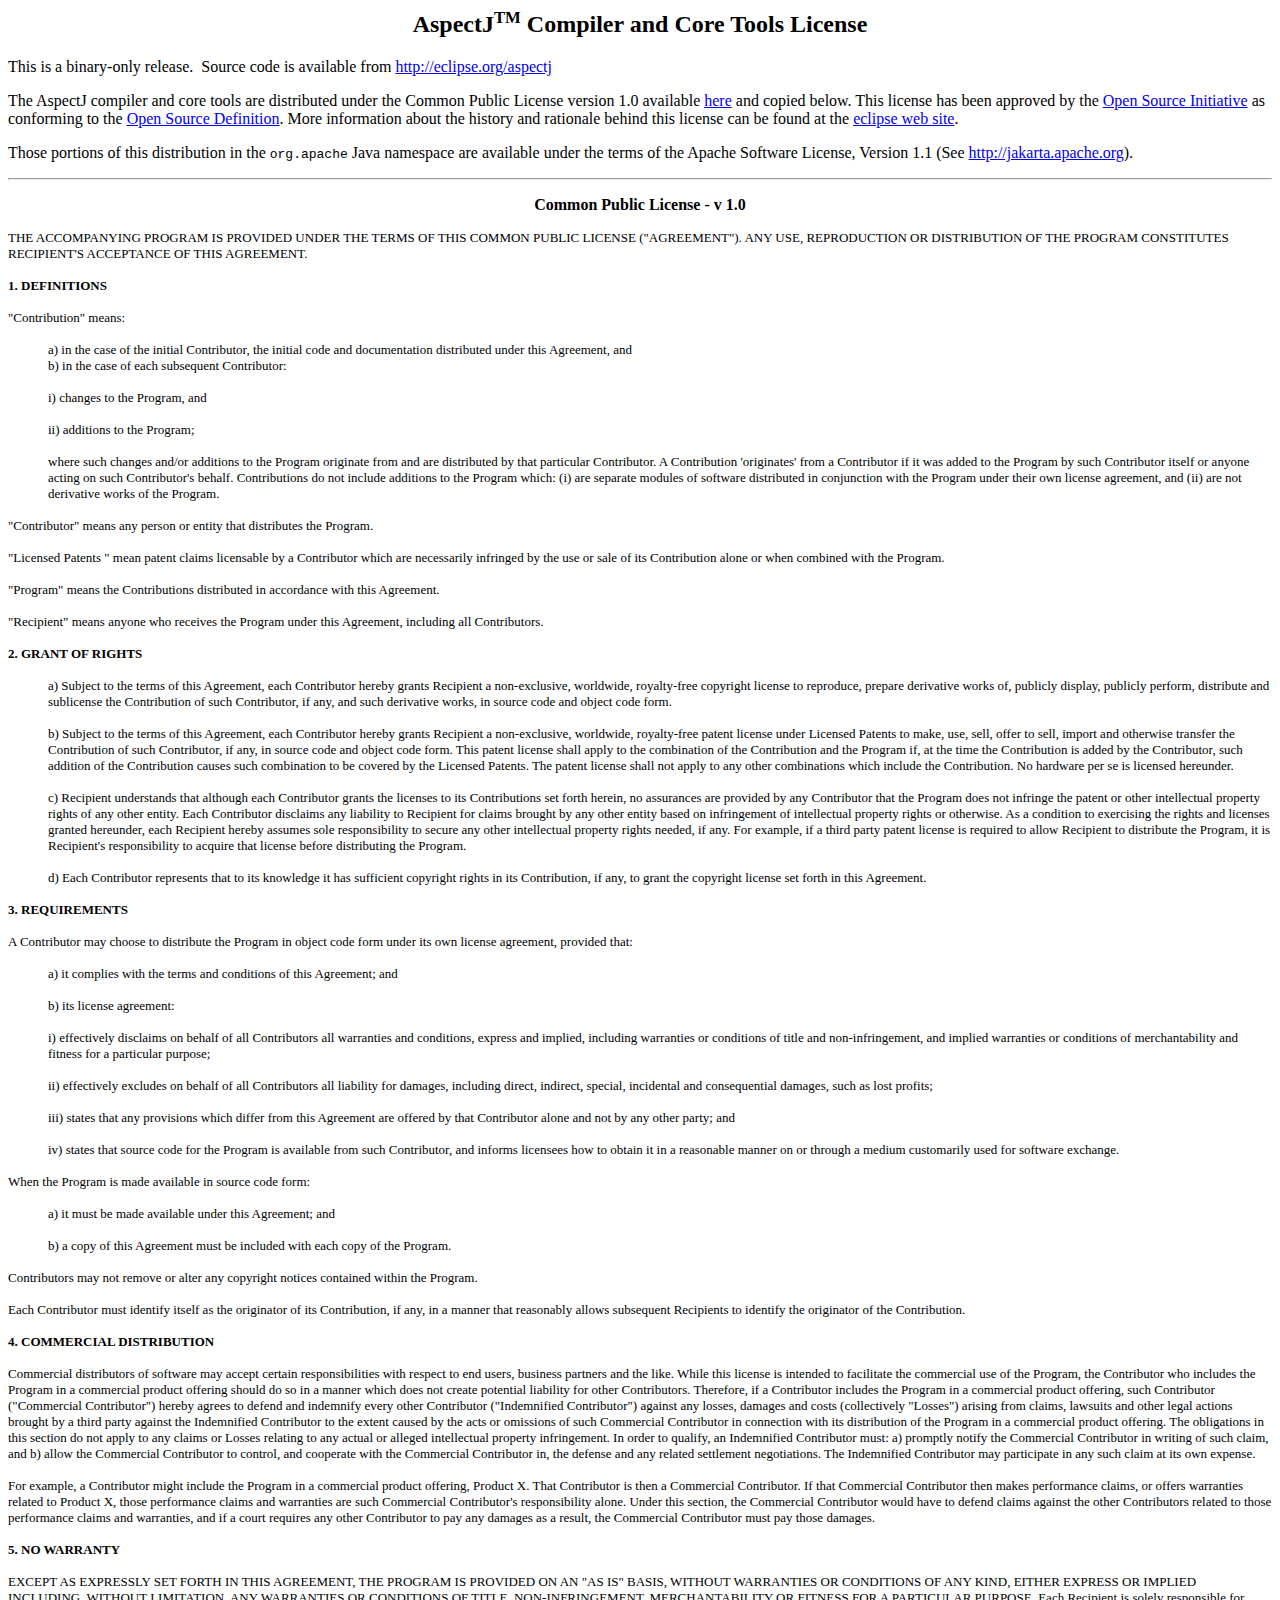
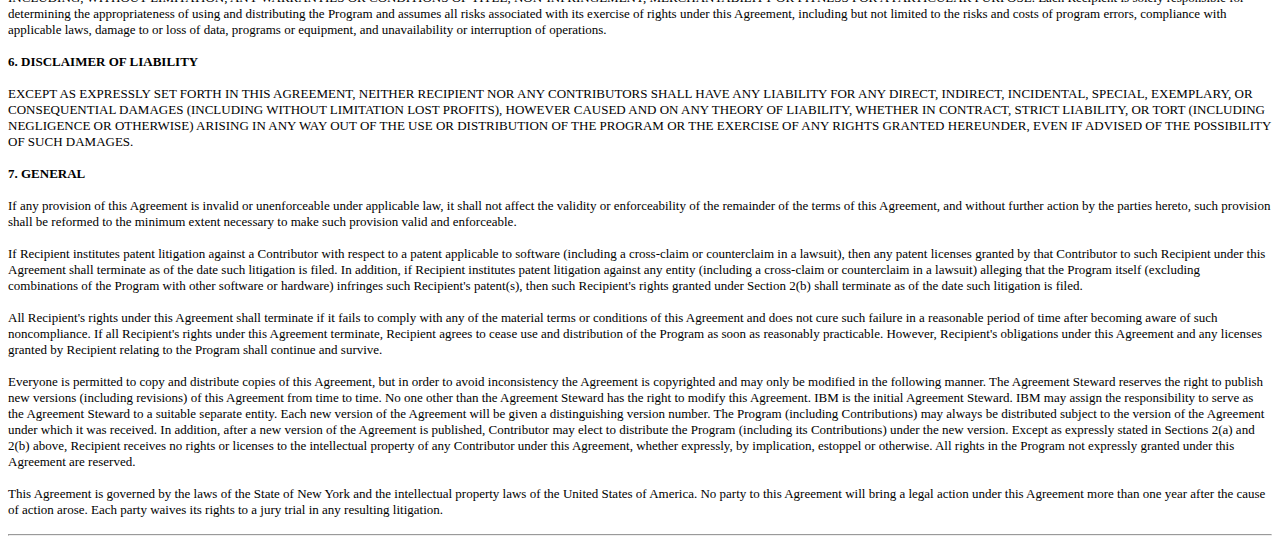
<file: lib/mysql-connector-java-5.0/src/lib/LICENSE-AspectJ.html>
<html>

<head>
<title>AspectJ License</title>
</head>

<BODY BGCOLOR="white">

<h2 align="center"><b>AspectJ<sup><small>TM</small></sup>
                      Compiler and Core Tools License</b></h2>

<p>This is a binary-only release.&nbsp; Source code
is available from
<a href="http://eclipse.org/aspectj">http://eclipse.org/aspectj</a></p>

<p>The AspectJ compiler and core tools are distributed under the
Common Public License version 1.0 available
   <a href="http://eclipse.org/legal/cpl-v10.html">here</a>
   and copied below.
 This license has been approved by
the <a href="http://www.opensource.org">Open Source Initiative</a> as
conforming to the <a href="http://www.opensource.org/osd.html">Open
Source Definition</a>. 
More information about the history and rationale behind this license 
can be found at the
      <a href="http://eclipse.org">eclipse web site</a>.</p>

<p>
Those portions of this distribution in the <code>org.apache</code> 
Java namespace are available under the terms of 
the Apache Software License, Version 1.1
(See <a href="http://jakarta.apache.org">
        http://jakarta.apache.org</a>).
</p>
<hr>

<P ALIGN="CENTER"><B>Common Public License - v 1.0</B>
<P><B></B><FONT SIZE="3"></FONT>
<P><FONT SIZE="3"></FONT><FONT SIZE="2">THE ACCOMPANYING PROGRAM IS PROVIDED UNDER THE TERMS OF THIS COMMON PUBLIC LICENSE ("AGREEMENT").  ANY USE, REPRODUCTION OR DISTRIBUTION OF THE PROGRAM CONSTITUTES RECIPIENT'S ACCEPTANCE OF THIS AGREEMENT.</FONT>
<P><FONT SIZE="2"></FONT>
<P><FONT SIZE="2"><B>1.  DEFINITIONS</B></FONT>
<P><FONT SIZE="2">"Contribution" means:</FONT>

<UL><FONT SIZE="2">a) in the case of the initial Contributor, the initial code and documentation distributed under this Agreement, and<BR CLEAR="LEFT">
b) in the case of each subsequent Contributor:</FONT></UL>


<UL><FONT SIZE="2">i)	 	changes to the Program, and</FONT></UL>


<UL><FONT SIZE="2">ii)		additions to the Program;</FONT></UL>


<UL><FONT SIZE="2">where such changes and/or additions to the Program originate from and are distributed by that particular Contributor.  </FONT><FONT SIZE="2">A Contribution 'originates' from a Contributor if it was added to the Program by such Contributor itself or anyone acting on such Contributor's behalf.  </FONT><FONT SIZE="2">Contributions do not include additions to the Program which:  (i) are separate modules of software distributed in conjunction with the Program under their own license agreement, and (ii) are not derivative works of the Program.  </FONT></UL>

<P><FONT SIZE="2"></FONT>
<P><FONT SIZE="2">"Contributor" means any person or entity that distributes the Program.</FONT>
<P><FONT SIZE="2"></FONT><FONT SIZE="2"></FONT>
<P><FONT SIZE="2">"Licensed Patents " mean patent claims licensable by a Contributor which are necessarily infringed by the use or sale of its Contribution alone or when combined with the Program.  </FONT>
<P><FONT SIZE="2"></FONT><FONT SIZE="2"></FONT>
<P><FONT SIZE="2"></FONT><FONT SIZE="2">"Program" means the Contributions distributed in accordance with this Agreement.</FONT>
<P><FONT SIZE="2"></FONT>
<P><FONT SIZE="2">"Recipient" means anyone who receives the Program under this Agreement, including all Contributors.</FONT>
<P><FONT SIZE="2"><B></B></FONT>
<P><FONT SIZE="2"><B>2.  GRANT OF RIGHTS</B></FONT>

<UL><FONT SIZE="2"></FONT><FONT SIZE="2">a)	</FONT><FONT SIZE="2">Subject to the terms of this Agreement, each Contributor hereby grants</FONT><FONT SIZE="2"> Recipient a non-exclusive, worldwide, royalty-free copyright license to</FONT><FONT SIZE="2" COLOR="#FF0000"> </FONT><FONT SIZE="2">reproduce, prepare derivative works of, publicly display, publicly perform, distribute and sublicense the Contribution of such Contributor, if any, and such derivative works, in source code and object code form.</FONT></UL>


<UL><FONT SIZE="2"></FONT></UL>


<UL><FONT SIZE="2"></FONT><FONT SIZE="2">b) 	Subject to the terms of this Agreement, each Contributor hereby grants </FONT><FONT SIZE="2">Recipient a non-exclusive, worldwide,</FONT><FONT SIZE="2" COLOR="#008000"> </FONT><FONT SIZE="2">royalty-free patent license under Licensed Patents to make, use, sell, offer to sell, import and otherwise transfer the Contribution of such Contributor, if any, in source code and object code form.  This patent license shall apply to the combination of the Contribution and the Program if, at the time the Contribution is added by the Contributor, such addition of the Contribution causes such combination to be covered by the Licensed Patents.  The patent license shall not apply to any other combinations which include the Contribution.  No hardware per se is licensed hereunder.   </FONT></UL>


<UL><FONT SIZE="2"></FONT></UL>


<UL><FONT SIZE="2">c)	Recipient understands that although each Contributor grants the licenses to its Contributions set forth herein, no assurances are provided by any Contributor that the Program does not infringe the patent or other intellectual property rights of any other entity.  Each Contributor disclaims any liability to Recipient for claims brought by any other entity based on infringement of intellectual property rights or otherwise.  As a condition to exercising the rights and licenses granted hereunder, each Recipient hereby assumes sole responsibility to secure any other intellectual property rights needed, if any.  For example, if a third party patent license is required to allow Recipient to distribute the Program, it is Recipient's responsibility to acquire that license before distributing the Program.</FONT></UL>


<UL><FONT SIZE="2"></FONT></UL>


<UL><FONT SIZE="2">d)	Each Contributor represents that to its knowledge it has sufficient copyright rights in its Contribution, if any, to grant the copyright license set forth in this Agreement. </FONT></UL>


<UL><FONT SIZE="2"></FONT></UL>

<P><FONT SIZE="2"><B>3.  REQUIREMENTS</B></FONT>
<P><FONT SIZE="2"><B></B>A Contributor may choose to distribute the Program in object code form under its own license agreement, provided that:</FONT>

<UL><FONT SIZE="2">a)	it complies with the terms and conditions of this Agreement; and</FONT></UL>


<UL><FONT SIZE="2">b)	its license agreement:</FONT></UL>


<UL><FONT SIZE="2">i)	effectively disclaims</FONT><FONT SIZE="2"> on behalf of all Contributors all warranties and conditions, express and implied, including warranties or conditions of title and non-infringement, and implied warranties or conditions of merchantability and fitness for a particular purpose; </FONT></UL>


<UL><FONT SIZE="2">ii) 	effectively excludes on behalf of all Contributors all liability for damages, including direct, indirect, special, incidental and consequential damages, such as lost profits; </FONT></UL>


<UL><FONT SIZE="2">iii)</FONT><FONT SIZE="2">	states that any provisions which differ from this Agreement are offered by that Contributor alone and not by any other party; and</FONT></UL>


<UL><FONT SIZE="2">iv)	states that source code for the Program is available from such Contributor, and informs licensees how to obtain it in a reasonable manner on or through a medium customarily used for software exchange.</FONT><FONT SIZE="2" COLOR="#0000FF"> </FONT><FONT SIZE="2" COLOR="#FF0000"></FONT></UL>


<UL><FONT SIZE="2" COLOR="#FF0000"></FONT><FONT SIZE="2"></FONT></UL>

<P><FONT SIZE="2">When the Program is made available in source code form:</FONT>

<UL><FONT SIZE="2">a)	it must be made available under this Agreement; and </FONT></UL>


<UL><FONT SIZE="2">b)	a copy of this Agreement must be included with each copy of the Program.  </FONT></UL>

<P><FONT SIZE="2"></FONT><FONT SIZE="2" COLOR="#0000FF"><STRIKE></STRIKE></FONT>
<P><FONT SIZE="2" COLOR="#0000FF"><STRIKE></STRIKE></FONT><FONT SIZE="2">Contributors may not remove or alter any copyright notices contained within the Program.  </FONT>
<P><FONT SIZE="2"></FONT>
<P><FONT SIZE="2">Each Contributor must identify itself as the originator of its Contribution, if any, in a manner that reasonably allows subsequent Recipients to identify the originator of the Contribution.  </FONT>
<P><FONT SIZE="2"></FONT>
<P><FONT SIZE="2"><B>4.  COMMERCIAL DISTRIBUTION</B></FONT>
<P><FONT SIZE="2">Commercial distributors of software may accept certain responsibilities with respect to end users, business partners and the like.  While this license is intended to facilitate the commercial use of the Program, the Contributor who includes the Program in a commercial product offering should do so in a manner which does not create potential liability for other Contributors.   Therefore, if a Contributor includes the Program in a commercial product offering, such Contributor ("Commercial Contributor") hereby agrees to defend and indemnify every other Contributor ("Indemnified Contributor") against any losses, damages and costs (collectively "Losses") arising from claims, lawsuits and other legal actions brought by a third party against the Indemnified Contributor to the extent caused by the acts or omissions of such Commercial Contributor in connection with its distribution of the Program in a commercial product offering.  The obligations in this section do not apply to any claims or Losses relating to any actual or alleged intellectual property infringement.  In order to qualify, an Indemnified Contributor must: a) promptly notify the Commercial Contributor in writing of such claim, and b) allow the Commercial Contributor to control, and cooperate with the Commercial Contributor in, the defense and any related settlement negotiations.  The Indemnified Contributor may participate in any such claim at its own expense.</FONT>
<P><FONT SIZE="2"></FONT>
<P><FONT SIZE="2">For example, a Contributor might include the Program in a commercial product offering, Product X.  That Contributor is then a Commercial Contributor.  If that Commercial Contributor then makes performance claims, or offers warranties related to Product X, those performance claims and warranties are such Commercial Contributor's responsibility alone.  Under this section, the Commercial Contributor would have to defend claims against the other Contributors related to those performance claims and warranties, and if a court requires any other Contributor to pay any damages as a result, the Commercial Contributor must pay those damages.</FONT>
<P><FONT SIZE="2"></FONT><FONT SIZE="2" COLOR="#0000FF"></FONT>
<P><FONT SIZE="2" COLOR="#0000FF"></FONT><FONT SIZE="2"><B>5.  NO WARRANTY</B></FONT>
<P><FONT SIZE="2">EXCEPT AS EXPRESSLY SET FORTH IN THIS AGREEMENT, THE PROGRAM IS PROVIDED ON AN "AS IS" BASIS, WITHOUT WARRANTIES OR CONDITIONS OF ANY KIND, EITHER EXPRESS OR IMPLIED INCLUDING, WITHOUT LIMITATION, ANY WARRANTIES OR CONDITIONS OF TITLE, NON-INFRINGEMENT, MERCHANTABILITY OR FITNESS FOR A PARTICULAR PURPOSE. Each Recipient is</FONT><FONT SIZE="2"> solely responsible for determining the appropriateness of using and distributing </FONT><FONT SIZE="2">the Program</FONT><FONT SIZE="2"> and assumes all risks associated with its exercise of rights under this Agreement</FONT><FONT SIZE="2">, including but not limited to the risks and costs of program errors, compliance with applicable laws, damage to or loss of data, </FONT><FONT SIZE="2">programs or equipment, and unavailability or interruption of operations</FONT><FONT SIZE="2">.  </FONT><FONT SIZE="2"></FONT>
<P><FONT SIZE="2"></FONT>
<P><FONT SIZE="2"></FONT><FONT SIZE="2"><B>6.  DISCLAIMER OF LIABILITY</B></FONT>
<P><FONT SIZE="2"></FONT><FONT SIZE="2">EXCEPT AS EXPRESSLY SET FORTH IN THIS AGREEMENT, NEITHER RECIPIENT NOR ANY CONTRIBUTORS SHALL HAVE ANY LIABILITY FOR ANY DIRECT, INDIRECT, INCIDENTAL, SPECIAL, EXEMPLARY, OR CONSEQUENTIAL DAMAGES </FONT><FONT SIZE="2">(INCLUDING WITHOUT LIMITATION LOST PROFITS),</FONT><FONT SIZE="2"> HOWEVER CAUSED AND ON ANY THEORY OF LIABILITY, WHETHER IN CONTRACT, STRICT LIABILITY, OR TORT (INCLUDING NEGLIGENCE OR OTHERWISE) ARISING IN ANY WAY OUT OF THE USE OR DISTRIBUTION OF THE PROGRAM OR THE EXERCISE OF ANY RIGHTS GRANTED HEREUNDER, EVEN IF ADVISED OF THE POSSIBILITY OF SUCH DAMAGES.</FONT>
<P><FONT SIZE="2"></FONT><FONT SIZE="2"></FONT>
<P><FONT SIZE="2"><B>7.  GENERAL</B></FONT>
<P><FONT SIZE="2"></FONT><FONT SIZE="2">If any provision of this Agreement is invalid or unenforceable under applicable law, it shall not affect the validity or enforceability of the remainder of the terms of this Agreement, and without further action by the parties hereto, such provision shall be reformed to the minimum extent necessary to make such provision valid and enforceable.</FONT>
<P><FONT SIZE="2"></FONT>
<P><FONT SIZE="2">If Recipient institutes patent litigation against a Contributor with respect to a patent applicable to software (including a cross-claim or counterclaim in a lawsuit), then any patent licenses granted by that Contributor to such Recipient under this Agreement shall terminate as of the date such litigation is filed.  In addition, if Recipient institutes patent litigation against any entity (including a cross-claim or counterclaim in a lawsuit) alleging that the Program itself (excluding combinations of the Program with other software or hardware) infringes such Recipient's patent(s), then such Recipient's rights granted under Section 2(b) shall terminate as of the date such litigation is filed. </FONT><FONT SIZE="2"></FONT>
<P><FONT SIZE="2"></FONT>
<P><FONT SIZE="2">All Recipient's rights under this Agreement shall terminate if it fails to comply with any of the material terms or conditions of this Agreement and does not cure such failure in a reasonable period of time after becoming aware of such noncompliance.  If all Recipient's rights under this Agreement terminate, Recipient agrees to cease use and distribution of the Program as soon as reasonably practicable.  However, Recipient's obligations under this Agreement and any licenses granted by Recipient relating to the Program shall continue and survive.  </FONT><FONT SIZE="2"></FONT>
<P><FONT SIZE="2"></FONT>
<P><FONT SIZE="2"></FONT><FONT SIZE="2">Everyone is permitted to copy and distribute copies of this Agreement, but in order to avoid inconsistency the Agreement is copyrighted  and may only be modified in the following manner. The Agreement Steward reserves the right to </FONT><FONT SIZE="2">publish new versions (including revisions) of this Agreement from time to </FONT><FONT SIZE="2">time. No one other than the Agreement Steward has the right to modify this Agreement. IBM is the initial Agreement Steward.   IBM may assign the responsibility to serve as the Agreement Steward to a suitable separate entity.  </FONT><FONT SIZE="2">Each new version of the Agreement will be given a distinguishing version number.  The Program (including Contributions) may always be distributed subject to the version of the Agreement under which it was received. In addition, after a new version of the Agreement is published, Contributor may elect to distribute the Program (including its Contributions) under the new </FONT><FONT SIZE="2">version.  </FONT><FONT SIZE="2">Except as expressly stated in Sections 2(a) and 2(b) above, Recipient receives no rights or licenses to the intellectual property of any Contributor under this Agreement, whether expressly, </FONT><FONT SIZE="2">by implication, estoppel or otherwise</FONT><FONT SIZE="2">.</FONT><FONT SIZE="2">  All rights in the Program not expressly granted under this Agreement are reserved.</FONT>
<P><FONT SIZE="2"></FONT>
<P><FONT SIZE="2">This Agreement is governed by the laws of the State of New York and the intellectual property laws of the United States of America. No party to this Agreement will bring a legal action under this Agreement more than one year after the cause of action arose.  Each party waives its rights to a jury trial in any resulting litigation.</FONT>
<P><FONT SIZE="2"></FONT><FONT SIZE="2"></FONT>
<P><FONT SIZE="2"></FONT>

<hr>
</body>

</html>
</file>
<file: ritika-war/web/ind.css>
﻿#bg
{
        background-image:url('research-wallpaper-2400x1350.jpg');
        background-position:center;
        background-repeat:no-repeat;
	margin-left:auto;
	margin-right:auto;
	max-height:1000px;
	max-width: 100%;
        height:auto;
}

/*#app_name
{
    display: block;
background-image:url('logo.png');
background-repeat:no-repeat;
min-height:300px;
min-width:300px;
max-height:300px;
max-width:250px;
}*/

.logo-img
{
        max-width: 500px;
        height: auto;
        max-height: 250px;
}

.login_panel
{
	position:inherit;
	background:#FFCC66;
	margin:40px 250px 250px 570px;
	margin-bottom:auto;
        margin-left: auto ;
        margin-right: auto ;
	border:1500px;
	vertical-align:middle;
	border-color:black;
	border-top-left-radius: 25px;
	border-top-right-radius: 25px;
        border-bottom-left-radius: 25px;
        border-bottom-right-radius: 25px;
	height:370px;
	width:690px;
}
#signup{
    height: 570px !important;
    width: 800px !important;
}
.login_text
{
	border-top-left-radius: 25px;
	border-top-right-radius: 25px;
	font-weight:bold;
	position:relative;
        font-family:Arial, Helvetica, sans-serif;
	font-size:25px;
	font-color:#000000;
	background:#7BF0AA;
	padding-top:10px;
	padding-bottom:10px;
	padding-left:302px;
}

.label
{
	position:relative;
	font-size:medium;
	font-weight:600;
        font-family:Arial, Helvetica, sans-serif;
        padding-left:90px;
        padding-top:10px;
}

.text_box
{
	margin-left:-100px;
        height:30px;
        width:350px;
        padding: 10px;
        border: none;
        padding: 10px;
        /*  border: none;
        border-bottom: solid 2px #c9c9c9;
        transition: border 0.3s;*/
        background-color:white;
}

.button_text
{
        position: relative;
        vertical-align: top;
        height: 40px;
        padding: 0;
        font-size: 18px;
        color: white;
        width:170px;
        margin-top:35px;
        text-align: center;
        text-shadow: 0 1px 2px rgba(0, 0, 0, 0.25);
        background: #f1c40f;
        border: 0;
        border-bottom: 2px solid #e2b607;
        cursor: pointer;
        -webkit-box-shadow: inset 0 -2px #e2b607;
        box-shadow: inset 0 -2px #e2b607;
}

#button_text:active
{
        top: 1px;
        outline: none;
        -webkit-box-shadow: none;
        box-shadow: none;
}

#link1
{
	margin-top:50px;
	margin-left:50px;
}

#links
{
	font-size:20px;
	font-color:black;
	text-decoration:none;
	link:black;
	visited:black;
}
</file>
<file: css/style.css>
﻿/* 

Project Codename: Papertree
Codding By Anjali Verma
Version 1.0

(In Development Phase)

*/


/* ------------------------------------------------------- HTML RESET -------------------------------------------------------- */

*{
	margin:0;
	padding:0;
}

html ,body ,div ,ul ,li ,a ,span ,p ,h1 ,h2 ,h3{
	font-family:"Segoe UI", Tahoma, Geneva, Verdana, sans-serif; /* Font Reset */
}

/* ------------------------------------------------------- PAGE CSS ----------------------------------------------------------- */

body{
	background:url('../images/bg.jpg') no-repeat;
}

.home-color{
	background:#5E4D91;
}

#frame{
	width:1000px;
	height:600px;
	background:#fff;
	box-shadow:0px 0px 10px 2px	rgba(0,0,0,0.1);
	position:absolute;
	top:50%;
	left:50%;
	margin-left:-501px;
	margin-top:-316px;
	border:1px rgba(18,90,134,0.4) solid;
	border-radius:3px;
}

#page-frame{
	width:1200px;
	background:#fff;
	box-shadow:0px 0px 10px 2px	rgba(0,0,0,0.1);
	border:1px rgba(18,90,134,0.4) solid;
	border-radius:3px;
	margin:50px auto 50px auto;
	position:relative;
	height:auto;
}

#page{
	width:100%;
	min-height:600px;
	position:relative;
	height:auto;
}

.int-slider{
	width:590px;
	height:400px;
	float:left;
	display:inline-block;
	margin:15px 7px 15px 15px;
	background:#000;
}

.int-loginbox{
	width:350px;
	height:400px;
	float:right;
	display:inline-block;
	margin:15px 15px 15px 8px;
	border-left:1px rgba(18, 90, 134, 0.2) solid;
	padding-left:10px;
}

.int-loginbox h1{
	font-size:42px;
	color:#125e7e;
	width:100%;
	padding-bottom:30px;
}

.int-loginbox form label,{
	float:left;
	padding:10px 20px 10px 20px;
	display:inline-block;
}

.log-label{
	float:left;
	margin:10px 20px 10px 20px;
	display:inline-block;
}

input.logtext, textarea.logtext{
	padding:5px;
	margin-top:8px;
	background:#F5F5F5;
	border:2px #fff solid;
	box-shadow:0px 0px 1px 1px #CACACA;
	width:200px;
	float:right;
	display:inline-block;
	margin-right:20px;
	margin-bottom:10px;
	outline:0;
}

textarea.logtext{
	width:350px!important;
	max-width:350px;
	min-height:100px;
}

.log-msg{
	float:left;
	display:inline;
	margin-top:12px;
	font-size:13px;
	color:#C24949
}

input.logtext:focus{
	box-shadow:0px 0px 1px 1px #FF00FF;
}

header{
	width:100%;
	background:rgba(19, 95, 127, 0.85);
	border-bottom:1px rgb(27, 131, 175) solid;
	box-shadow:0px 0px 10px 2px	rgba(0,0,0,0.1);
}

#pre-header{
	width:100%;
	height:150px;
	position:relative;
	background:#135f7f;
}

#logo{
	height:50px;
	float:left;
	display:inline-block;
	margin:0px 50px 0px 50px;
}

#logo a img{
	height:50px;
}

#navigation{
	height:50px;
	float:left;
	display:inline-block;
}

#navigation ul{
	list-style:none;
}

#navigation ul li{
	padding:13px 20px 16px 20px;
	display:table-cell;
	position:relative;
	z-index:1;
  }
  
#navigation ul li:hover{
	background:rgba(133,124,38,1);
	padding-bottom:0px!important;
}


#navigation ul li a{
	color:#fff;
	text-decoration:none;
	text-transform:uppercase;
	font-size:13px;
	text-shadow:1px 1px 1px rgba(0,0,0,0.5);
}

.clearfix{
	clear:both;
	width:100%;
	height:1px;
}

.logo{
	width:260px;
	height:150px;
	float:left;
	position:relative;
}

.logo a img{
	position:absolute;
	top:50%;
	left:50%;
	margin-top:-30px;
	margin-left:-95px;
}

.ft_pass{
	float:right;
	font-size:11px;
	color:#D90005;
	text-decoration:none;
	margin-right:20px;
	margin-top:-5px;
}

.log_but{
	width:100%;
	height:50px;
	margin-top:30px;
}

.log_but input{
	float:right;
	display:inline-block;
	margin:0px 20px 0px 15px;
}

#int_footer{
	width:100%;
	height:50px;
	background:#135f7f;
}

#sidebar{
	width:250px;
	height:100%;
	position:absolute;
	left:0px;
	background:#135f7f;
}

#content{
	width:950px;
	height:auto;
	float:right;
	display:inline-block;
	position:relative;
}

#tabs{
	list-style:none;
	width:250px;
	height:200px;
	float:right;
	text-align:right;
	margin-top:50px;
}

#tabs li{
	width:150px;
	padding:8px 10px 8px 0px;
	background:url('../images/controls/tab-shadow.png') rgba(255,255,255,1) right center no-repeat;
	float:right;
	margin:2px 0px 2px 0px;
	position:relative;
	font-weight:600;
}

#tabs li a{
	text-decoration:none;
	font-size:20px;
	color:#135f7f;
}

.tab-section {
padding:10px;
}
 
#tabs li a.current {
	background:#fff;
	padding:8px 10px 8px 0px;
	margin-right:-10px;
	color:rgba(133,124,38,1);
	font-weight:700;
}

.user-sect{
	float:right;
	display:inline-block;
	width:350px;
	height:130px;
	margin:10px 0;
	border-left:1px rgba(27, 131, 175, 0.5) solid;
	padding-left:15px;
	
}

span.user-details h1{
	display:inline-block;
	float:left;
	font-size:42px;
	color:#fff;
}

span.user-details h2{
	display:inline-block;
	float:left;
	font-size:28px;
	padding-top:15px;
	padding-left:10px;
	color:rgb(217, 207, 121);
}

.user-set a, span{
	color:#fff;
	font-size:13px;
	text-decoration:none;
}

h1.frame-title{
	text-align:center;
	background:#135f7f;
	font-size:32px;
	color:#fff;
	padding:5px 0px 5px 0px;
}

.recover{
	width:600px;
	height:200px;
	border:1px #e2e2e2 solid;
	margin:50px auto 50px auto;
	border-radius:5px;
	padding:10px;
}

.recover p{
	font-size:12px;
	text-align:justify;
	color:#C44D4D;
	margin-bottom:30px;
	margin-top:10px;
}

.recover-field{
	width:450px;
	margin:0px auto 0px auto;
}

.recover-field label{
	
	float:left;
	display:inline-block;
	margin-left:10px;
	
}

.recover-field-email{
	padding:5px;
	margin-top:-3px;
	background:#F5F5F5;
	border:2px #fff solid;
	box-shadow:0px 0px 1px 1px #CACACA;
	width:250px;
	float:right;
	display:inline-block;
	margin-right:10px;
	outline:0;
}

.recover-field-email:focus{
	box-shadow:0px 0px 1px 1px #FF00FF;
}

.button{
	background:#135f7f;
	padding:8px 12px 8px 12px;
	border:1px #0E455C solid;
	border-radius:1px;
	color:#fff;
	margin:0px 3px 0px 3px;
	font-weight:600;
	
	transition: all 0.2s ease;
}

.button:hover{
	background:rgba(133,124,38,1);
	border:1px rgb(202, 188, 68) solid;
}


/* ------------------------------------------------------------ Dashboard -------------------------------------------------------------- */

.dashboard, .post-page{
	padding:40px;
}


h3.title{
	width:100%;
	background:#135f7f;
	color:#fff;
	text-align:center;
	padding:4px 0px 4px 0px;
	font-weight:500;
	font-size:15px;
}

.scroll-overlay{
	width:100%;
	height:500px;
	overflow:scroll;
	overflow-x:hidden;
}

.new-posts-dashboard{
	position:absolute;
	width:280px;
	background:#F7F7F7;
	right:20px;
	top:30px;
	border-bottom:3px #F7F7F7 solid;
	height:530px;
}

.new-posts-dashboard .scroll-overlay li{
	width:220px;
	border:1px #e2e2e2 solid;
	background:#fff;
	margin:10px auto 10px auto;
	border-radius:3px;
	padding:10px;
	height:66px;
}

h3.post-title{
	width:100%;
	border-bottom:1px #e2e2e2 solid;
	height:50px;
	font-size:15px;
	text-align:left;
}

h3.post-title a{
	text-decoration:none;
	color:#135f7f;
}

.author-details{
	background:url('../images/controls/post_details.png') no-repeat 0px 2px;
	padding-left:20px;
	padding-top:2px;
	width:75px;
}

.published-on{
	background:url('../images/controls/post_details.png') no-repeat 0px -16px;
	padding-left:18px;
	padding-top:2px;
	margin-left:15px;
}

.category{
	background:url('../images/controls/post_details.png') no-repeat 0px -35px;
	padding-left:18px;
	padding-top:2px;
}

.post-desc{
	float:left;
	text-align:left;
	font-size:12px;
	color:#585858;
	vertical-align:middle;
	text-decoration:none;
}

.recent-post-dashboard{
	position:relative;
	width:100%;
	
}

.post-view{
	border:1px #e2e2e2 solid;
	width:100%;
	margin:50px auto 50px auto;
	width:100%;
	height:800px;
}

.post-meta{
	border-top:1px #C0E9AD solid;
	margin:20px -10px 0px -10px;
	padding-top:5px;
	padding-left:10px;
	background:rgba(255,255,255,0.75);
	padding-bottom:5px;
}

h1.main-heading{
	color:#135f7f;
	font-size:42px;
	margin-bottom:20px;
}

h1.main-heading a{
	text-decoration:none;
	color:#135f7f;
}

.last-post{
	padding:10px 10px 0px 10px;
	margin:20px;
	width:auto;
	border:1px #FFFFB7 solid;
	background:#FFFDCA;
	box-shadow:0px 0px 5px 1px rgba(0,0,0,0.15);
	overflow:hidden;
	
	transition:all 0.25s ease;
	moz-transition:all 0.25s ease;
}

.last-post:hover{
	background:#135f7f;
	border:1px #1F8CB6 solid;
}

.last-post:hover .post-title h3 a{
 	color:#fff
}

.last-post:hover .post-meta{
	border-top:1px #0C3747 solid;
}

.post-title{
	position:relative;
	height:90px;
}

.post-title h3 a{
	font-size:34px;
	text-decoration:none;
	text-transform:capitalize;
	width:100%;
	height:100%;
	position:absolute;
	color:#993333;
}

.last-post-grid{
}

.last-post-grid ul{
	list-style:none;
	padding:0px 10px 0px 10px;
}

.last-post-grid ul li{
	display:inline-block;
	float:left;
	width:160px;
	height:auto;
	background:aqua;
	margin:10px;
	padding:15px 15px 0px 15px;
	border:1px #FFFFB7 solid;
	background:#FFFDCA;
	box-shadow:0px 0px 5px 1px rgba(0,0,0,0.15);
	overflow:hidden;
	
	transition:all 0.25s ease;
	moz-transition:all 0.25s ease;
}

.last-post-grid ul li h3{
	height:100px;
	position:relative;
}

.last-post-grid ul li h3 a{
	font-size:18px;
	text-decoration:none;
	color:#993333;
	position:absolute;
	width:100%;
	height:100%;
}

.last-post-grid-meta{
	border-top:1px #C0E9AD solid;
	background:rgba(255,255,255,0.75);
	margin:10px -15px 0px -15px;
	padding:10px;
}

.last-post-grid-meta a{
	display:block;
	margin:3px 20px 3px 0px;
}

.last-post-grid ul li:hover{
	background:#135f7f;
	border:1px #1F8CB6 solid;
}

.last-post-grid ul li:hover h3 a{
	color:#fff;
}

.last-post-grid ul li:hover .last-post-grid-meta{
	border-top:1px #0C3747 solid;
}

.other-post-dashboard{
	background:#F2F2F2;
	margin:40px -40px -40px -40px;
	padding:40px;
}

/* ------------------------------------------------------------------ Search ----------------------------------------------------------------------*/
.search_bar
{
    width:100%;
}



.srch-box{
	width:400px;
	height:200px;
	background:#F3F3F3;
	position:relative;
	margin:200px auto 0px auto;
	box-shadow:0px 0px 10px 2px	rgba(0,0,0,0.1);
	border:1px rgba(18,90,134,0.4) solid;
	
	transition:all 0.5s ease;
}

.srch-box h3{
	text-align:center;
	font-size:26px;
	padding-top:30px;
	color:#135f7f;
}

.srch-btn {
	border:none;
	background:url('../images/controls/search.png') no-repeat 3px center #135f7f;
	color:rgba(0,0,0,0);
	width:32px;
	height:32px;
	cursor:pointer;
	display:inline-block;
	float:left;
	outline:0;
}

.srch-btn:hover{
	border:none;
	background:url('../images/controls/search.png') no-repeat -25px center #fffdca;
	color:rgba(0,0,0,0);
	width:32px;
	height:32px;
	cursor:pointer;
	display:inline-block;
	float:left;
}

div.kwd-set{
	margin:40px auto 0px auto;
	width:242px;
}

.kwd-set input{
	display:inline-block;
	float:left;
	height:28px;
        padding:0px 0px 0px 5px;
        width:200px;
        color:#999999;
}

.kwd-set input:focus{
        color:#000;
}

.s-result{
    margin:0px -10px -2px -11px;
    padding:10px 20px 10px 10px;
    background:rgba(255,255,255,0.5);
}



.srch-results{
	width:auto;
	height:0px;
	background:#e2e2e2;
	margin-top:30px;
	opacity:0;
	display:none;
	
	transition:all 1s ease;
}

/* ---------------------------------------------------------------------- Slider -------------------------------------------------------------- */

.gallery{
	width:590px;
	height:400px;
}
			 
.slider{
	width:inherit;
	height:400px;
	overflow:scroll;
}

.slider ul{
	width:10000px;
	list-style:none;
	margin-left:0px;
}
			
.slider li{
	float:left;
}
			 
#slider-nav{
	display:none; 
	position:relative; 

}
			
.slide-next{
	position:absolute;
	right:10px;
	top:175px;
	color:transparent;
	border:0;
	background:url('../images/controls/slider.png') -43px center no-repeat;
	width:35px;
	height:60px;
	cursor: pointer;
	outline:none;
}
			
.slide-prev{
	position:absolute;
	left:10px;
	top:175px;
	color:transparent;
	border:0;
	background:url('../images/controls/slider.png') 0px center no-repeat;
	width:35px;
	height:60px;
	cursor: pointer;
	outline:none;
}


.rvmsg
{
margin-bottom:10px;
text-align:center;
}
</file>
